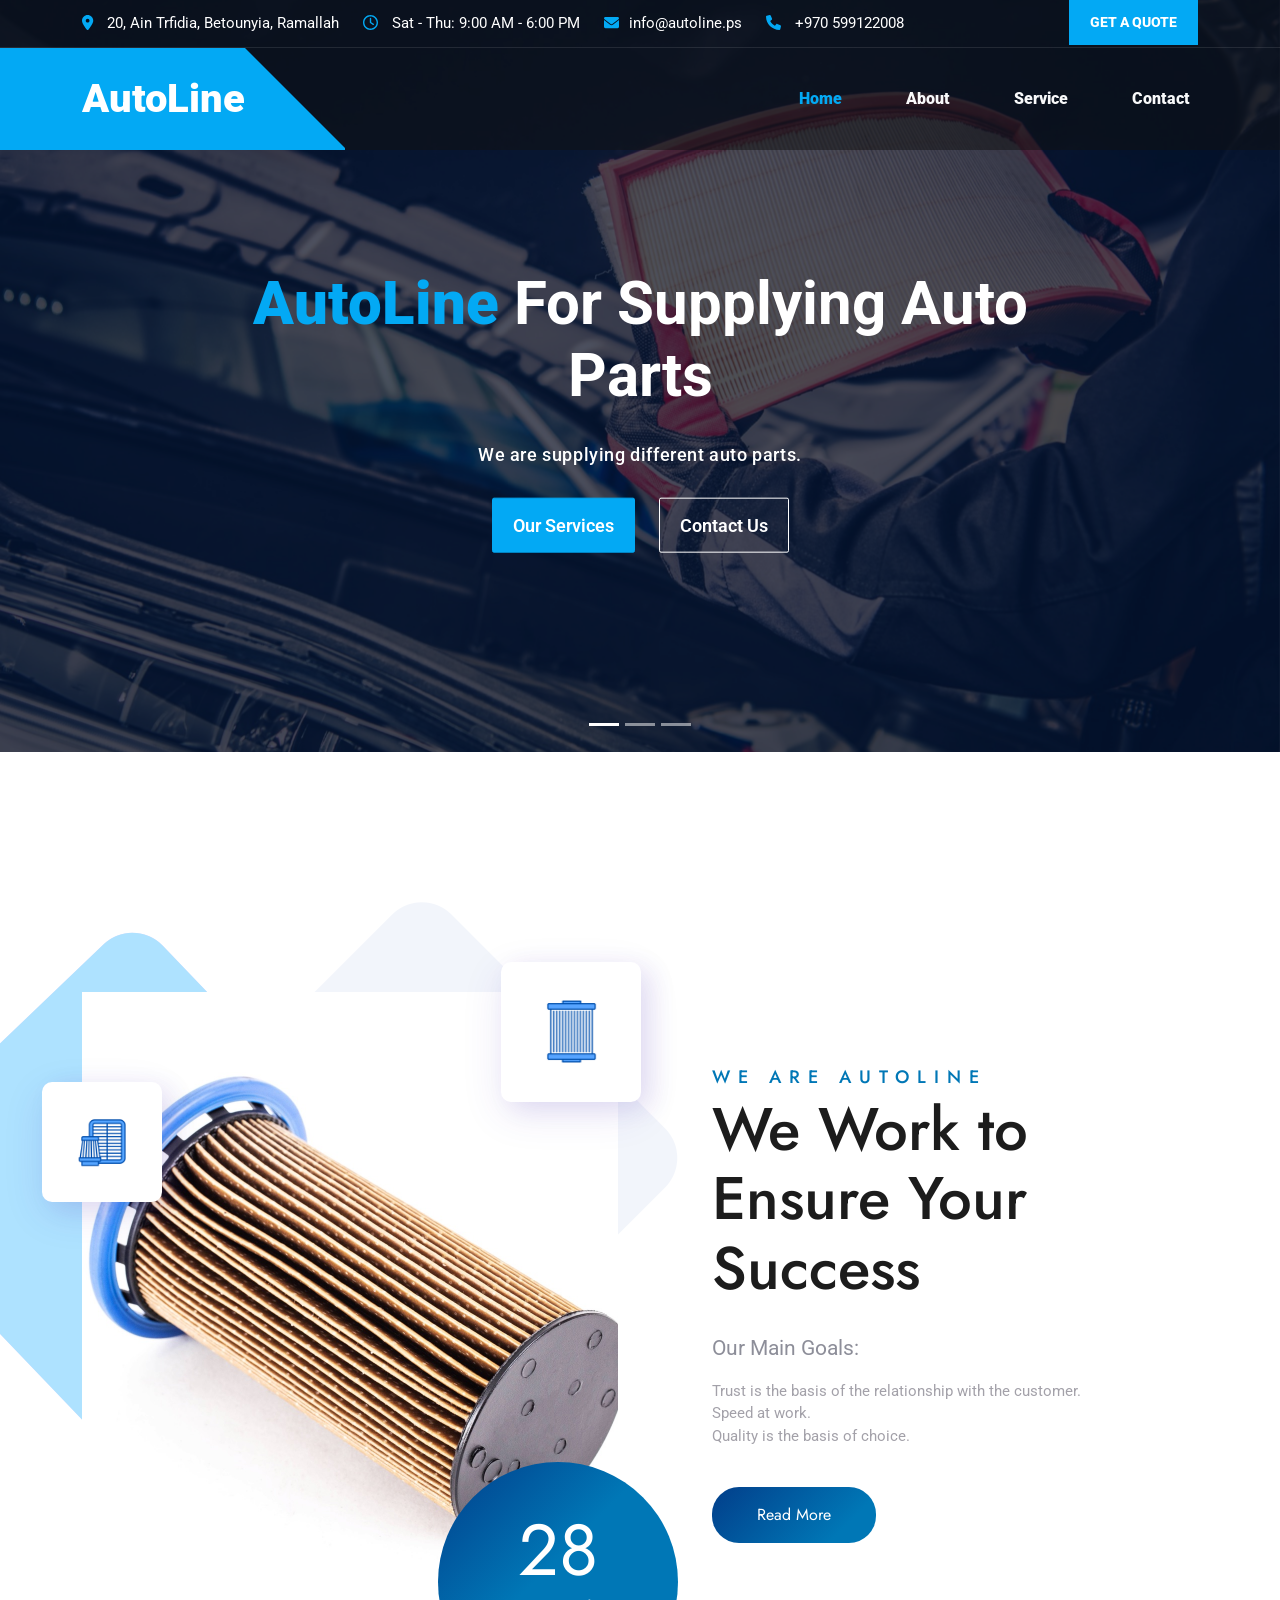
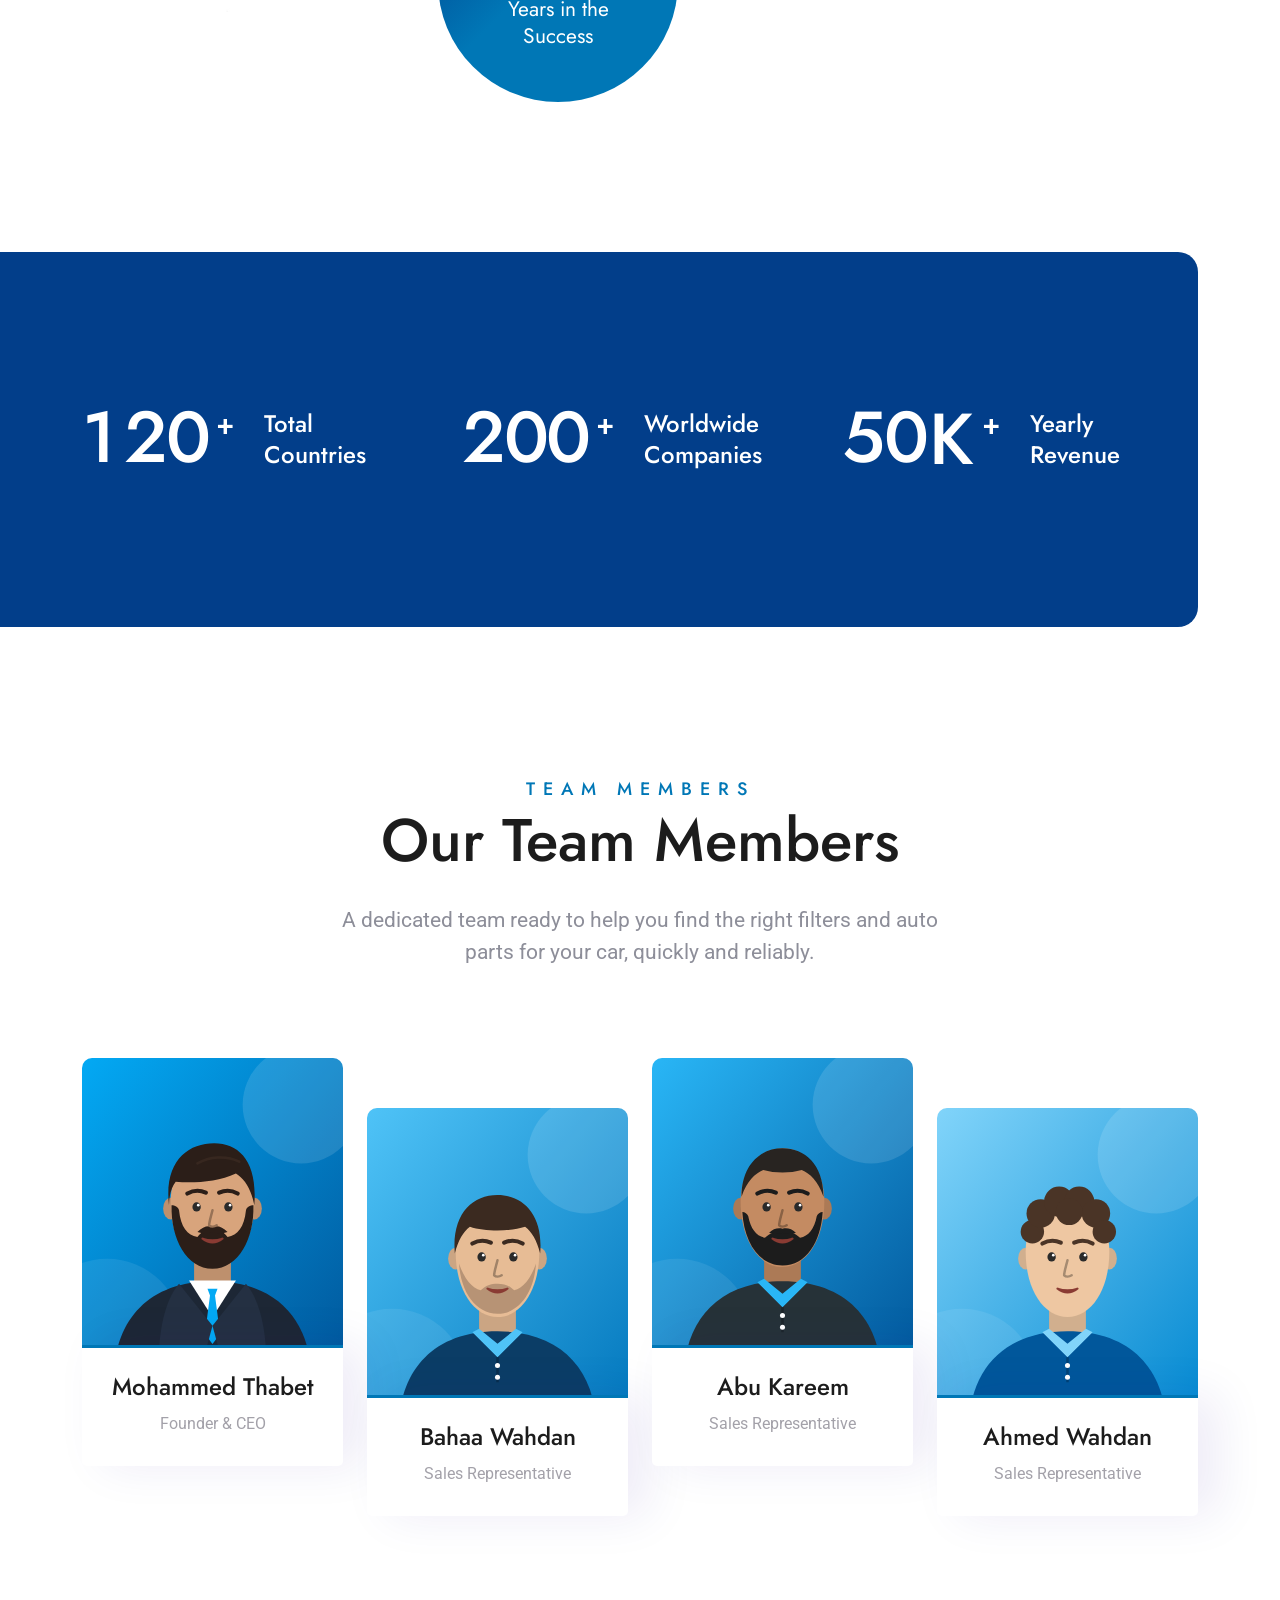
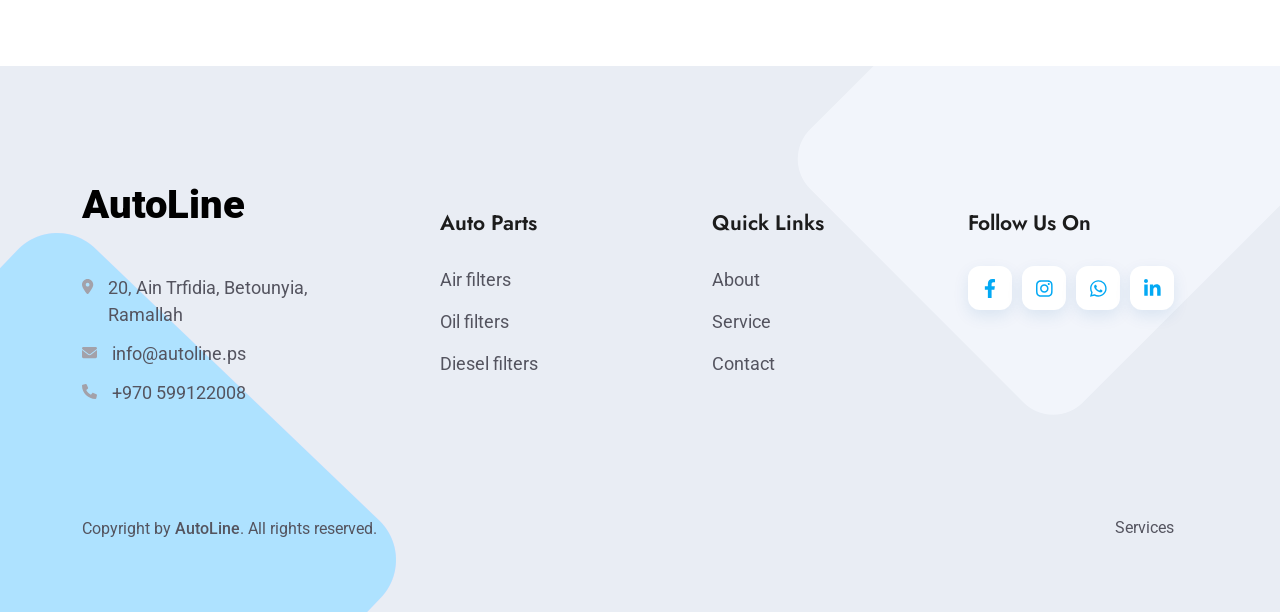
<file: index.html>
<!DOCTYPE html>
<html class="no-js" lang="en">
  <head>
    <meta charset="utf-8" />
    <meta http-equiv="x-ua-compatible" content="ie=edge" />
    <title>Autoline Filter Marketing</title>
    <meta name="robots" content="noindex, follow" />
    <meta name="description" content="" />
    <meta
      name="viewport"
      content="width=device-width, initial-scale=1, shrink-to-fit=no"
    />
    <!-- Favicon -->
    <link rel="icon" type="image/svg+xml" href="assets/images/favicon-gear.svg?v=4" />
    <link rel="icon" type="image/png" sizes="192x192" href="assets/images/favicon-gear.png?v=4" />
    <link rel="apple-touch-icon" href="assets/images/apple-touch-icon.png?v=3" />

    <!-- Vendor CSS (Bootstrap & Icon Font) -->
    <link rel="stylesheet" href="./assets/css/vendor/bootstrap.min.css" />

    <!-- font awesome -->
    <link rel="stylesheet" href="./assets/css/vendor/all.min.css" />
    <link rel="stylesheet" href="assets/css/all.min.css" />

    <!-- Plugins CSS (All Plugins Files) -->
    <link rel="stylesheet" href="assets/css/plugins/font-awesome.min.css" />
    <link rel="stylesheet" href="assets/css/plugins/swiper-bundle.min.css" />
    <link rel="stylesheet" href="assets/css/plugins/animate.min.css" />
    <link
      rel="stylesheet"
      href="assets/css/plugins/odometer-theme-default.min.css"
    />
    <link rel="stylesheet" href="assets/css/plugins/fancybox.min.css" />
    <link rel="stylesheet" href="assets/css/plugins/magnific-pupup.css" />

    <!-- Style CSS -->
    <link rel="stylesheet" href="./assets/css/style.css?v=20261121j" />

    <!-- AOS  -->
    <link href="https://unpkg.com/aos@2.3.1/dist/aos.css" rel="stylesheet" />

    <link
      rel="stylesheet"
      href="https://cdnjs.cloudflare.com/ajax/libs/animate.css/4.1.1/animate.min.css"
    />
  </head>

  <body>
    <div class="topbar-area topbar-area-2 fix hidden-xs">
      <div class="container">
        <div class="row">
          <div class="col-md-10 col-sm-9">
            <div class="topbar-left">
              <ul>
                <li>
                  <a href="#"
                    ><i class="fas fa-map-marker-alt"></i> 20, Ain Trfidia, Betounyia, Ramallah</a
                  >
                </li>
                <li class="li-hidden">
                  <a href="#"
                    ><i class="far fa-clock"></i> Sat - Thu: 9:00 AM - 6:00 PM</a
                  >
                </li>
                <li>
                  <a href="mailto:info@autoline.ps"
                    ><i class="fas fa-envelope"></i>info@autoline.ps</a
                  >
                </li>
                <li>
                  <a href="tel:+970599122008"
                    ><i class="fas fa-phone"></i> +970 599122008</a
                  >
                </li>
              </ul>
            </div>
          </div>
          <div class="col-md-2 col-sm-3">
            <div class="quote-button">
              <a
                href="https://wa.me/970599122008?text=%D9%85%D8%B1%D8%AD%D8%A8%D8%A7%20AutoLine%D8%8C%20%D8%A8%D8%AF%D9%8A%20%D8%A3%D8%B7%D9%84%D8%A8%20%D8%B9%D8%B1%D8%B6%20%D8%B3%D8%B9%D8%B1%20%D8%B9%D9%84%D9%89%3A"
                class="quote-btn"
                target="_blank"
                rel="noopener"
                title="Request a quote on WhatsApp"
                >Get a quote</a
              >
            </div>
          </div>
        </div>
      </div>
    </div>

    <nav class="navbar navbar-expand-lg sticky-md-top py-0">
      <div
        class="container d-flex justify-content-md-center justify-content-lg-between flex-lg-row gap-md-3 gap-lg-0 flex-sm-wrap flex-md-nowrap"
      >
        <a href="index.html" class="img-1 position-relative">
          <!-- <img src="./assets/images/logo.png" alt="logo" /> -->
          <h1>
            <!-- Aut<span><i class="fa-solid fa-gear fa-sm fa-spin"></i></span>Line -->
            AutoLine
          </h1>
        </a>
        <button
          class="navbar-toggler d-sm-block d-md-none"
          type="button"
          data-bs-toggle="collapse"
          data-bs-target="#navbarSupportedContent"
          aria-controls="navbarSupportedContent"
          aria-expanded="false"
          aria-label="Toggle navigation"
        >
          <i class="fa-solid fa-bars-staggered"></i>
        </button>
        <div
          class="collapse navbar-collapse d-md-flex justify-content-end"
          id="navbarSupportedContent"
        >
          <ul class="navbar-nav mb-2 mb-lg-0 flex-md-row gap-md-2 gap-lg-5">
            <li
              class="nav-item d-flex flex-column align-items-md-center mx-xxl-2 justify-content-center"
            >
              <a
                class="nav-link px-md-2 text-md-center text-light"
                aria-current="page"
                href="#"
                >Home</a
              >
            </li>
            <li
              class="nav-item d-flex flex-column align-items-md-center mx-xxl-2 justify-content-center"
            >
              <a
                class="nav-link px-md-2 text-md-center text-light"
                href="about.html"
              >
                About
              </a>
            </li>
            <li
              class="nav-item d-flex flex-column align-items-md-center mx-xxl-2 justify-content-center"
            >
              <a
                class="nav-link px-md-2 text-md-center text-light"
                href="service.html"
              >
                Service
              </a>
            </li>

            <li
              class="nav-item d-flex flex-column align-items-md-center mx-xxl-2 justify-content-center"
            >
              <a
                class="nav-link px-md-2 text-md-center text-light"
                aria-current="page"
                href="contact.html"
                >Contact
              </a>
            </li>
          </ul>
        </div>
      </div>
    </nav>

    <!-- slider container -->
    <div
      id="c1"
      class="carousel slide position-relative"
      data-bs-ride="carousel"
      data-bs-pause="false"
    >
      <!-- images -->
      <div class="carousel-inner">
        <div class="carousel-item active" data-bs-interval="7000">
          <img
            src="./assets/images/slider/iStock-1090466210.jpg"
            class="d-block w-100"
            alt="carousel"
          />
          <div class="carousel-caption d-block">
            <h1 class="animate__fadeInUpBig animate__animated">
              <span>AutoLine</span> For Supplying Auto Parts
            </h1>
            <p class="animate__fadeInUpBig animate__animated">
              We are supplying different auto parts.
            </p>
            <div class="buttons animate__fadeInUpBig animate__animated">
              <a href="service.html">our services</a>
              <a href="contact.html">contact us</a>
            </div>
          </div>
        </div>
        <div class="carousel-item" data-bs-interval="7000">
          <img
            src="./assets/images/slider/iStock-1341176021.jpg"
            class="d-block w-100"
            alt="carousel"
          />
          <div class="carousel-caption d-block">
            <h1 class="animate__fadeInUpBig animate__animated">
              Provide different <span>Filters</span> types
            </h1>
            <p class="animate__fadeInUpBig animate__animated">
              We are supplying different Air and Oil filters.
            </p>
            <div class="buttons animate__fadeInUpBig animate__animated">
              <a href="service.html">our services</a>
              <a href="contact.html">contact us</a>
            </div>
          </div>
        </div>
        <div class="carousel-item" data-bs-interval="7000">
          <img
            src="./assets/images/slider/iStock-664786840.jpg"
            class="d-block w-100"
            alt="carousel"
          />
          <div class="carousel-caption d-block">
            <h1 class="animate__fadeInUpBig animate__animated">
              We Provide Best <span>Auto Parts</span> for customers
            </h1>
            <p class="animate__fadeInUpBig animate__animated">
              Quality filters for every car, with fast service you can trust.
            </p>
            <div class="buttons animate__fadeInUpBig animate__animated">
              <a href="service.html">our services</a>
              <a href="contact.html">contact us</a>
            </div>
          </div>
        </div>
      </div>
      <!-- ============================== -->

      <!-- indicators -->
      <div class="carousel-indicators d-flex">
        <button
          type="button"
          data-bs-target="#c1"
          data-bs-slide-to="0"
          class="active"
          aria-current="true"
          aria-label="Slide 1"
        ></button>
        <button
          type="button"
          data-bs-target="#c1"
          data-bs-slide-to="1"
          aria-label="Slide 2"
        ></button>
        <button
          type="button"
          data-bs-target="#c1"
          data-bs-slide-to="2"
          aria-label="Slide 3"
        ></button>
      </div>
      <!-- ============================== -->

      <!-- Prev & Next buttons -->
      <button
        class="carousel-control-prev"
        type="button"
        data-bs-target="#c1"
        data-bs-slide="prev"
      >
        <span class="carousel-control-prev-icon" aria-hidden="true"></span>
        <span class="visually-hidden">Previous</span>
      </button>
      <button
        class="carousel-control-next"
        type="button"
        data-bs-target="#c1"
        data-bs-slide="next"
      >
        <span class="carousel-control-next-icon" aria-hidden="true"></span>
        <span class="visually-hidden">Next</span>
      </button>
    </div>

    <!-- end slider -->

    <!-- ============================================================= -->

    <!-- About Section start -->
    <div class="about section-padding">
      <div class="container">
        <div class="row align-items-center">
          <div class="col-lg-6">
            <div class="main-image">
              <img
                class="about-img js-tilt"
                src="assets/images/about/about-filter.jpg"
                alt="AutoLine diesel fuel filter"
              />
              <div
                class="shape-one wow fadeIn"
                data-wow-duration="1s"
                data-wow-delay=".1s"
              >
                <img src="assets/images/about/shape-one.png" alt="Shape" />
              </div>
              <div
                class="shape-two wow fadeIn"
                data-wow-duration="1s"
                data-wow-delay=".1s"
              >
                <img src="assets/images/about/shape-two.png" alt="Shape" />
              </div>
              <div
                class="about-icon icon-one wow flipInY"
                data-wow-duration="2s"
                data-wow-delay=".6s"
              >
                <img src="assets/images/icons/air-filter.png" alt="Icon" />
              </div>
              <div
                class="about-icon icon-two wow flipInY"
                data-wow-duration="2s"
                data-wow-delay=".6s"
              >
                <img src="assets/images/icons/air-filter (1).png" alt="Icon" />
              </div>
              <div
                class="circle-thumb wow pulse"
                data-wow-duration="1.5s"
                data-wow-delay=".1s"
              >
                <span id="YOS" class="number"></span>
                <span class="text"
                  >Years in the <br />
                  Success</span
                >
              </div>
            </div>
          </div>
          <div class="col-lg-6">
            <div class="about-content">
              <div
                class="section-head wow fadeIn"
                data-wow-duration="1.5s"
                data-wow-delay=".1s"
              >
                <span class="subtitle">We Are AutoLine</span>
                <h2 class="title">We Work to Ensure Your Success</h2>
                <p class="text">Our Main Goals:</p>
                <ul>
                  <li>
                    Trust is the basis of the relationship with the customer.
                  </li>
                  <li>Speed at work.</li>
                  <li>Quality is the basis of choice.</li>
                </ul>
                <a href="about.html" class="btn btn-style-one">
                  <span>Read More</span>
                </a>
              </div>
            </div>
          </div>
        </div>
      </div>
    </div>
    <!-- About Section end -->

    <!-- Funfact Section Start -->
    <div class="funfact section-margin-bottom">
      <div class="container">
        <div class="row">
          <div class="col-12">
            <div class="funfact-bg">
              <div
                class="row row-cols-lg-3 row-cols-md-2 row-cols-sm-2 row-cols-1 mb-n5"
              >
                <div
                  class="col mb-5 wow fadeInUp"
                  data-wow-duration=".7s"
                  data-wow-delay=".1s"
                >
                  <div class="single-funfact text-start">
                    <div class="funfact-inner">
                      <span class="odometer" data-count-to="120"></span>
                      <span class="increment">+</span>
                    </div>
                    <div class="funfact-content">
                      <p class="text">Total <br />Countries</p>
                    </div>
                  </div>
                </div>
                <div
                  class="col mb-5 wow fadeInUp"
                  data-wow-duration=".7s"
                  data-wow-delay=".3s"
                >
                  <div class="single-funfact text-start">
                    <div class="funfact-inner">
                      <span class="odometer" data-count-to="200"></span>
                      <span class="increment">+</span>
                    </div>
                    <div class="funfact-content">
                      <p class="text">Worldwide <br />Companies</p>
                    </div>
                  </div>
                </div>
                <div
                  class="col mb-5 wow fadeInUp"
                  data-wow-duration=".7s"
                  data-wow-delay=".5s"
                >
                  <div class="single-funfact text-start">
                    <div class="funfact-inner">
                      <span class="odometer" data-count-to="50"></span>
                      <span class="text">K</span>
                      <span class="increment">+</span>
                    </div>
                    <div class="funfact-content">
                      <p class="text">
                        Yearly <br />
                        Revenue
                      </p>
                    </div>
                  </div>
                </div>
              </div>
            </div>
          </div>
        </div>
      </div>
    </div>
    <!-- Funfact Section End -->

    <!-- Team Section Start -->
    <div class="team-section section-margin-bottom">
      <div class="container">
        <div class="row">
          <div
            class="col-12 wow fadeIn"
            data-wow-duration="1s"
            data-wow-delay=".1s"
          >
            <!-- Section Title Start -->
            <div class="section-title-center section-head text-center">
              <span class="subtitle">Team Members</span>
              <h2 class="title">Our Team Members</h2>
              <p class="text mx-auto mb-0">
                A dedicated team ready to help you find the right filters and
                auto parts for your car, quickly and reliably.
              </p>
            </div>
            <!-- Section Title End  -->
          </div>
        </div>
        <div class="row mb-n30">
          <div
            class="col-lg-3 col-md-6 col-sm-6 col-12 mb-30 team-wrapper wow fadeInUp"
            data-wow-duration=".6s"
            data-wow-delay=".1s"
          >
            <!-- Single Team Wrapper Start -->
            <div class="single-team">
              <div class="team-thumb">
                <span class="image"
                  ><img src="assets/images/team/member-1.svg" alt="Mohammed Thabet"
                /></span>
              </div>
              <ul class="sidebar-social">
                <li>
                  <a href="https://www.facebook.com/" class="facebook"
                    ><i class="fab fa-facebook-f"></i
                  ></a>
                </li>
                <li>
                  <a href="https://twitter.com/" class="twitter"
                    ><i class="fab fa-twitter"></i
                  ></a>
                </li>
                <li>
                  <a href="https://www.linkedin.com/" class="linkedin"
                    ><i class="fab fa-linkedin-in"></i
                  ></a>
                </li>
                <li>
                  <a href="https://www.instagram.com/" class="instagram"
                    ><i class="fab fa-instagram"></i
                  ></a>
                </li>
              </ul>
              <div class="team-content">
                <h4 class="title">
                  Mohammed Thabet
                </h4>
                <span class="subtitle">Founder & CEO</span>
              </div>
            </div>
            <!-- Single Team Wrapper End -->
          </div>
          <div
            class="col-lg-3 col-md-6 col-sm-6 col-12 mb-30 team-wrapper wow fadeInUp"
            data-wow-duration="0.8s"
            data-wow-delay=".1s"
          >
            <!-- Single Team Wrapper Start -->
            <div class="single-team">
              <div class="team-thumb">
                <span class="image"
                  ><img src="assets/images/team/member-2.svg" alt="Bahaa Wahdan"
                /></span>
              </div>
              <ul class="sidebar-social">
                <li>
                  <a href="https://www.facebook.com/" class="facebook"
                    ><i class="fab fa-facebook-f"></i
                  ></a>
                </li>
                <li>
                  <a href="https://twitter.com/" class="twitter"
                    ><i class="fab fa-twitter"></i
                  ></a>
                </li>
                <li>
                  <a href="https://www.linkedin.com/" class="linkedin"
                    ><i class="fab fa-linkedin-in"></i
                  ></a>
                </li>
                <li>
                  <a href="https://www.instagram.com/" class="instagram"
                    ><i class="fab fa-instagram"></i
                  ></a>
                </li>
              </ul>
              <div class="team-content">
                <h4 class="title">
                  Bahaa Wahdan
                </h4>
                <span class="subtitle">Sales Representative</span>
              </div>
            </div>
            <!-- Single Team Wrapper End -->
          </div>
          <div
            class="col-lg-3 col-md-6 col-sm-6 col-12 mb-30 team-wrapper wow fadeInUp"
            data-wow-duration="1s"
            data-wow-delay=".1s"
          >
            <!-- Single Team Wrapper Start -->
            <div class="single-team">
              <div class="team-thumb">
                <span class="image"
                  ><img src="assets/images/team/member-3.svg" alt="Abu Kareem"
                /></span>
              </div>
              <ul class="sidebar-social">
                <li>
                  <a href="https://www.facebook.com/" class="facebook"
                    ><i class="fab fa-facebook-f"></i
                  ></a>
                </li>
                <li>
                  <a href="https://twitter.com/" class="twitter"
                    ><i class="fab fa-twitter"></i
                  ></a>
                </li>
                <li>
                  <a href="https://www.linkedin.com/" class="linkedin"
                    ><i class="fab fa-linkedin-in"></i
                  ></a>
                </li>
                <li>
                  <a href="https://www.instagram.com/" class="instagram"
                    ><i class="fab fa-instagram"></i
                  ></a>
                </li>
              </ul>
              <div class="team-content">
                <h4 class="title">
                  Abu Kareem
                </h4>
                <span class="subtitle">Sales Representative</span>
              </div>
            </div>
            <!-- Single Team Wrapper End -->
          </div>
          <div
            class="col-lg-3 col-md-6 col-sm-6 col-12 mb-30 team-wrapper wow fadeInUp"
            data-wow-duration="1.2s"
            data-wow-delay=".1s"
          >
            <!-- Single Team Wrapper Start -->
            <div class="single-team">
              <div class="team-thumb">
                <span class="image"
                  ><img src="assets/images/team/member-4.svg" alt="Ahmed Wahdan"
                /></span>
              </div>
              <ul class="sidebar-social">
                <li>
                  <a href="https://www.facebook.com/" class="facebook"
                    ><i class="fab fa-facebook-f"></i
                  ></a>
                </li>
                <li>
                  <a href="https://twitter.com/" class="twitter"
                    ><i class="fab fa-twitter"></i
                  ></a>
                </li>
                <li>
                  <a href="https://www.linkedin.com/" class="linkedin"
                    ><i class="fab fa-linkedin-in"></i
                  ></a>
                </li>
                <li>
                  <a href="https://www.instagram.com/" class="instagram"
                    ><i class="fab fa-instagram"></i
                  ></a>
                </li>
              </ul>
              <div class="team-content">
                <h4 class="title">
                  Ahmed Wahdan
                </h4>
                <span class="subtitle">Sales Representative</span>
              </div>
            </div>
            <!-- Single Team Wrapper End -->
          </div>
        </div>
      </div>
    </div>
    <!-- Team Section End -->

    <footer class="footer-wrapper">
      <div class="shape-one">
        <img src="assets/images/footer/shape-one.png" alt="Footer-Shape" />
      </div>
      <div class="shape-two">
        <img src="assets/images/footer/shape-two.png" alt="Footer-Shape" />
      </div>
      <div class="container">
        <div class="row">
          <div class="col-12"></div>
          <div class="row mb-n30">
            <!-- Footer Widget Start -->
            <div
              class="col-lg-3 col-md-4 col-sm-6 col-12 mb-30 wow fadeIn"
              data-wow-duration="1.5s"
              data-wow-delay=".1s"
            >
              <div class="footer-widget negative-margin">
                <div class="logo">
                  <a href="index.html">
                    <!-- <img src="assets/images/logo.png" alt="" /> -->
                    <h1>AutoLine</h1>
                  </a>
                </div>
                <ul class="footer-widget-list-icon">
                  <li>
                    <i class="fas fa-map-marker-alt"></i>
                    <span>
                      20, Ain Trfidia, Betounyia, Ramallah</span
                    >
                  </li>
                  <li>
                    <i class="fas fa-envelope"></i> <span>info@autoline.ps</span>
                  </li>
                  <li>
                    <i class="fas fa-phone"></i><span>+970 599122008</span>
                  </li>
                </ul>
              </div>
            </div>
            <!-- Footer Widget End -->

            <!-- Footer Widget Start -->
            <div
              class="col-lg-3 col-md-4 col-sm-6 col-12 mb-30 d-flex justify-content-lg-center justify-content-sm-end wow fadeIn"
              data-wow-duration="1.5s"
              data-wow-delay=".1s"
            >
              <div class="footer-widget">
                <h5 class="footer-widget-title">Auto Parts</h5>
                <ul class="footer-widget-list">
                  <li><a href="service.html">Air filters</a></li>
                  <li><a href="about.html">Oil filters</a></li>
                  <li><a href="about.html">Diesel filters</a></li>
                </ul>
              </div>
            </div>
            <!-- Footer Widget End -->

            <!-- Footer Widget Start -->
            <div
              class="col-lg-3 col-md-4 col-sm-5 col-12 mb-30 d-flex justify-content-lg-center justify-content-md-end wow fadeIn"
              data-wow-duration="1.5s"
              data-wow-delay=".1s"
            >
              <div class="footer-widget">
                <h5 class="footer-widget-title">Quick Links</h5>
                <ul class="footer-widget-list">
                  <li><a href="about.html">About</a></li>
                  <li><a href="service.html">Service</a></li>
                  <li><a href="contact.html">Contact</a></li>
                </ul>
              </div>
            </div>
            <!-- Footer Widget End -->

            <!-- Footer Widget Start -->
            <div
              class="col-lg-3 col-md-6 col-sm-7 col-12 mb-30 d-flex justify-content-sm-end wow fadeIn"
              data-wow-duration="1.5s"
              data-wow-delay=".1s"
            >
              <div class="footer-widget">
                <h5 class="footer-widget-title">Follow Us On</h5>
                <ul class="footer-social">
                  <li>
                    <a href="#" class="facebook" aria-label="Facebook">
                      <i class="fab fa-facebook-f"></i>
                    </a>
                  </li>
                  <li>
                    <a href="#" class="instagram" aria-label="Instagram">
                      <i class="fab fa-instagram"></i>
                    </a>
                  </li>
                  <li>
                    <a href="https://wa.me/970599122008" class="whatsapp" aria-label="WhatsApp" target="_blank" rel="noopener">
                      <i class="fab fa-whatsapp"></i>
                    </a>
                  </li>
                  <li>
                    <a href="#" class="linkedin" aria-label="LinkedIn">
                      <i class="fab fa-linkedin-in"></i>
                    </a>
                  </li>
                </ul>
              </div>
            </div>
            <!-- Footer Widget End -->
          </div>
          <div class="row">
            <div class="col-12">
              <div
                class="copyright wow fadeIn"
                data-wow-duration="1.5s"
                data-wow-delay=".1s"
              >
                <p class="order-md-1 order-2">
                  Copyright by <span>AutoLine</span>. All rights reserved.
                </p>

                <ul class="footer-bootm-list order-md-2 order-1">
                  <li><a href="service.html">Services</a></li>
                </ul>
              </div>
            </div>
          </div>
        </div>
      </div>
    </footer>
    <!-- Scroll Top Start -->
    <a href="#" class="scroll-top show" id="scroll-top">
      <i class="arrow-top fas fa-arrow-up"></i>
      <i class="arrow-bottom fas fa-arrow-up"></i>
    </a>
    <!-- <<<<<<< HEAD=======>>>>>>> a55e3dc1a2a3592245597b31f87a11dbef662eef -->
    <!-- Scroll Top End -->

    <!-- JS Vendor, Plugins & Activation Script Files -->

    <!-- Vendors JS -->
    <script src="./assets/js/vendor/modernizr-3.11.7.min.js"></script>
    <script src="./assets/js/vendor/jquery-3.6.0.min.js"></script>
    <script src="./assets/js/vendor/jquery-migrate-3.3.2.min.js"></script>
    <!-- <script src="./assets/js/vendor/bootstrap.min.js"></script> -->
    <script src="./assets/js/bootstrap/bootstrap.bundle.min.js"></script>
    <script src="./assets/js/fontAwesome/all.min.js"></script>

    <!-- Plugins JS -->
    <script src="./assets/js/plugins/magnificpopup.min.js"></script>
    <script src="./assets/js/plugins/swiper-bundle.min.js"></script>
    <script src="./assets/js/plugins/tilt.jquery.min.js"></script>
    <script src="./assets/js/plugins/odometer.min.js"></script>
    <script src="./assets/js/plugins/isotope.min.js"></script>
    <script src="./assets/js/plugins/imagesloaded.min.js"></script>
    <script src="./assets/js/plugins/waypoint.min.js"></script>
    <script src="./assets/js/plugins/wow.min.js"></script>
    <script src="./assets/js/plugins/fancybox.min.js"></script>
    <script src="./assets/js/plugins/jquery.ajaxchimp.min.js"></script>

    <!-- Activation JS -->
    <script src="./assets/js/main.js"></script>
    <script src="./assets/js/pages/home.js"></script>

    <!-- AOS -->
    <!-- <script src="https://unpkg.com/aos@2.3.1/dist/aos.js"></script> -->
  </body>
</html>
</file>
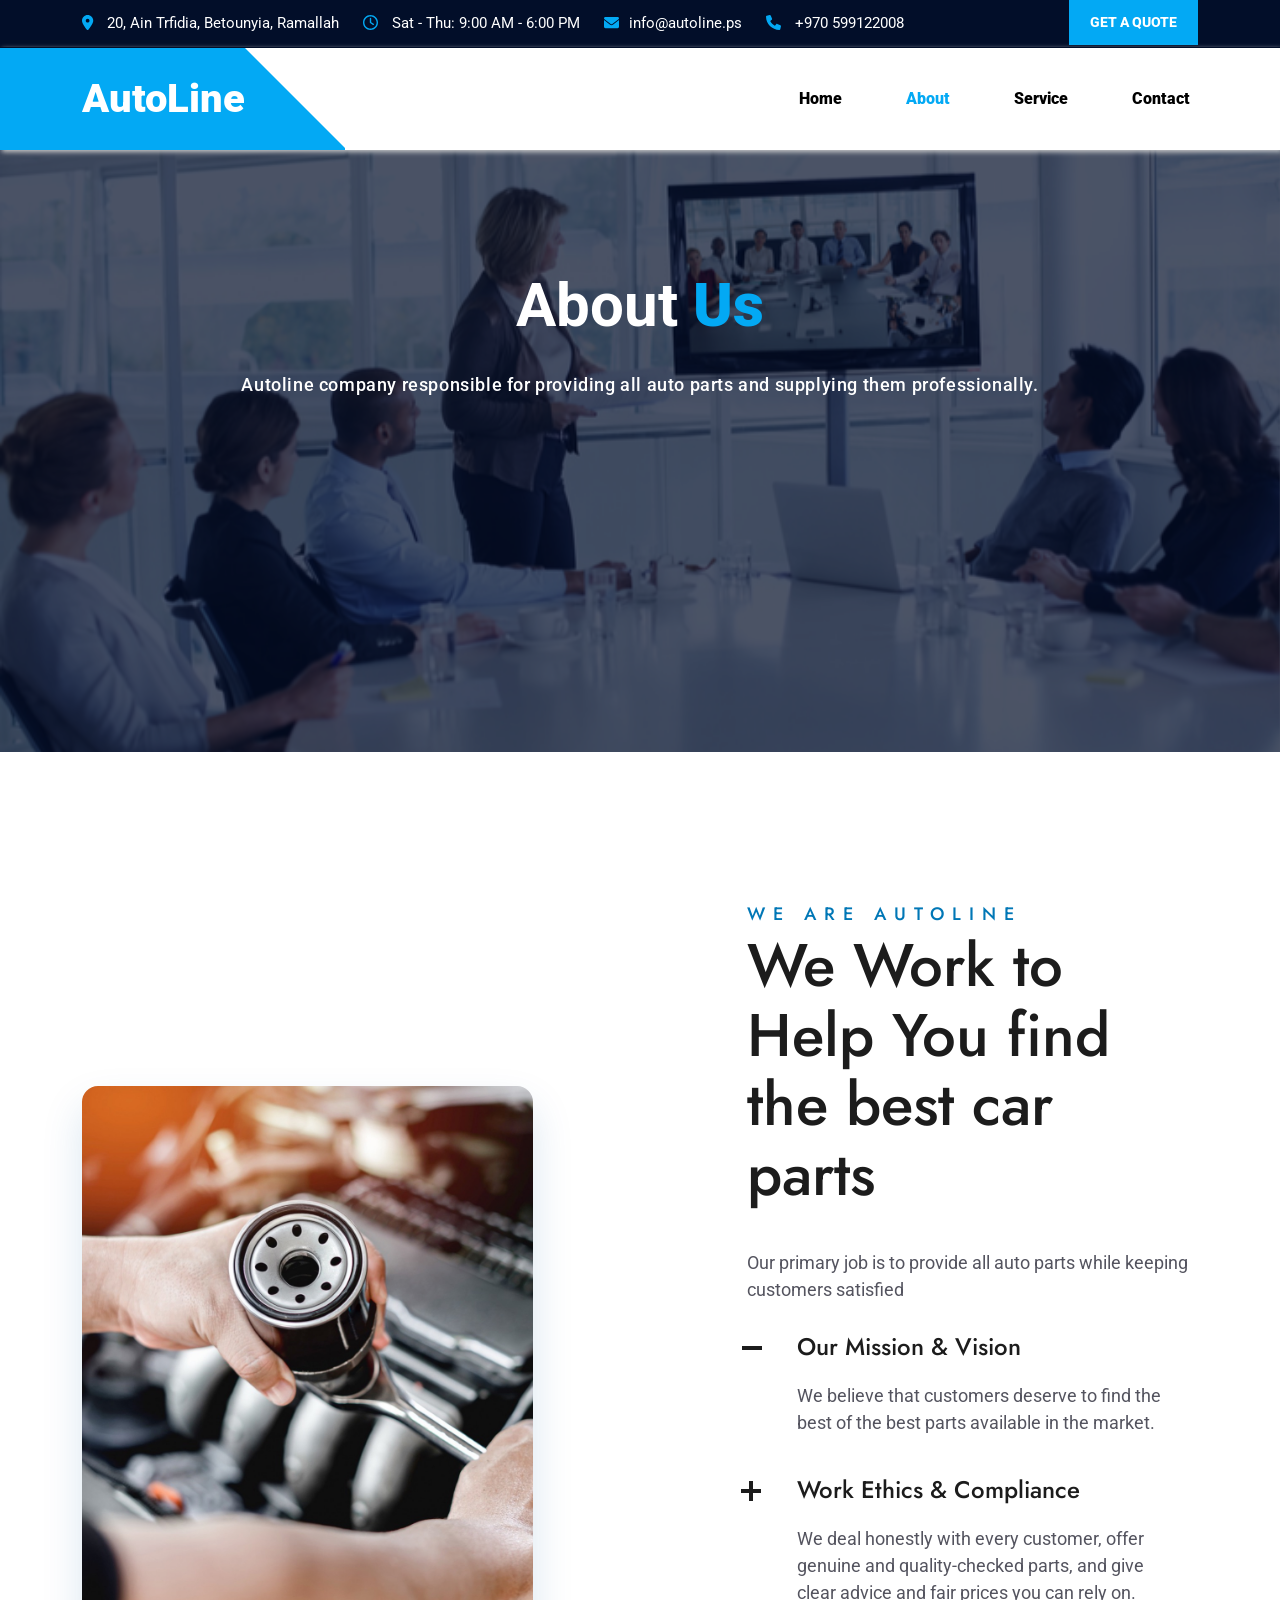
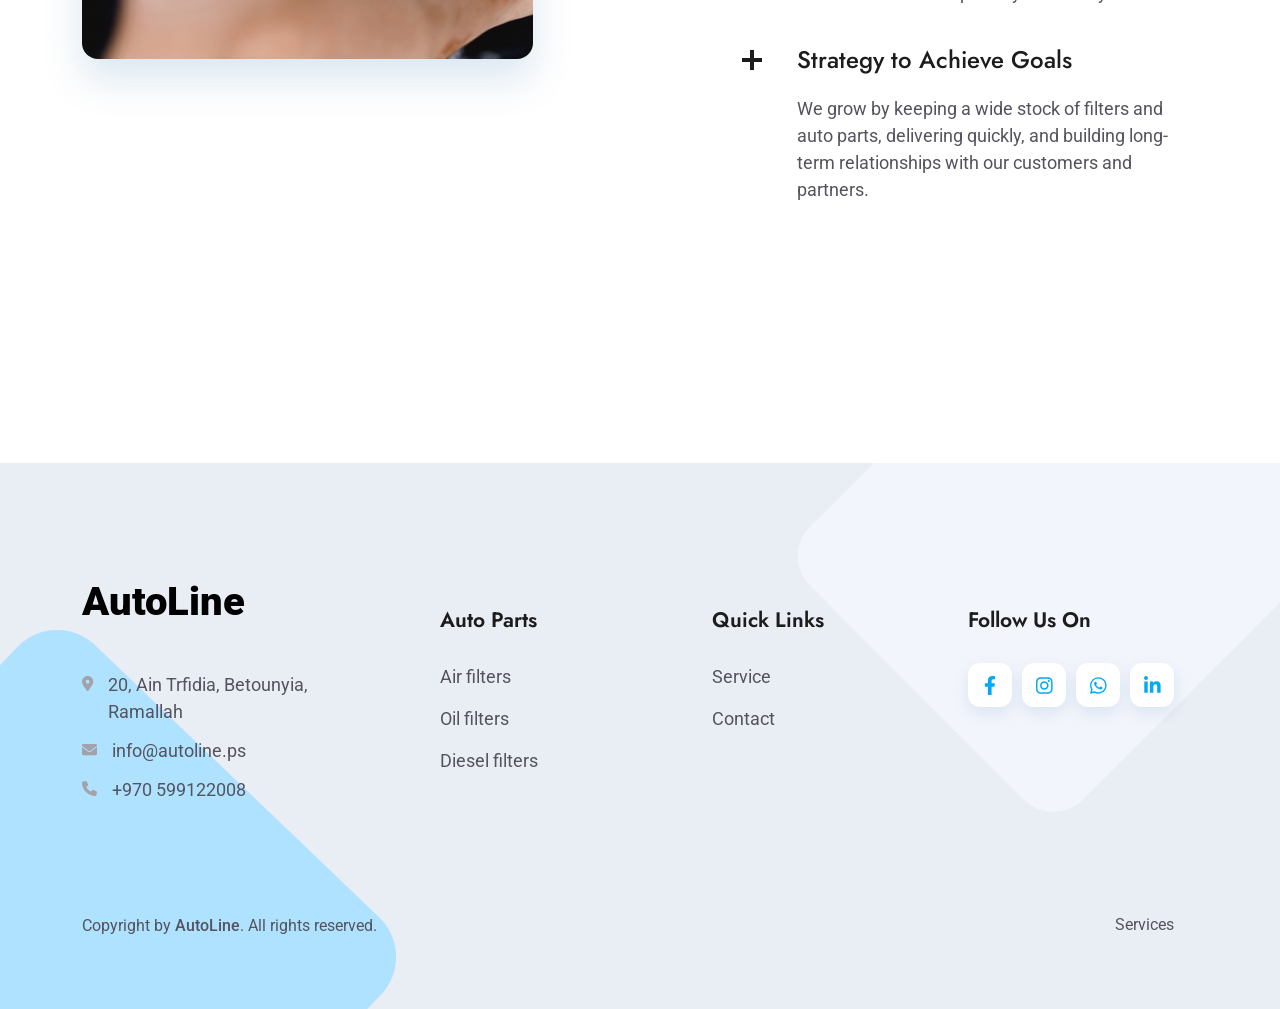
<file: about.html>
<!DOCTYPE html>
<html class="no-js" lang="en">
  <head>
    <meta charset="utf-8" />
    <meta http-equiv="x-ua-compatible" content="ie=edge" />
    <title>Autoline Filter Marketing</title>
    <meta name="robots" content="noindex, follow" />
    <meta name="description" content="" />
    <meta
      name="viewport"
      content="width=device-width, initial-scale=1, shrink-to-fit=no"
    />
    <!-- Favicon -->
    <link rel="icon" type="image/svg+xml" href="assets/images/favicon-gear.svg?v=4" />
    <link rel="icon" type="image/png" sizes="192x192" href="assets/images/favicon-gear.png?v=4" />
    <link rel="apple-touch-icon" href="assets/images/apple-touch-icon.png?v=3" />

    <!-- Vendor CSS (Bootstrap & Icon Font) -->
    <link rel="stylesheet" href="./assets/css/vendor/bootstrap.min.css" />

    <!-- Plugins CSS (All Plugins Files) -->
    <link rel="stylesheet" href="assets/css/plugins/font-awesome.min.css" />
    <link rel="stylesheet" href="assets/css/plugins/swiper-bundle.min.css" />
    <link rel="stylesheet" href="assets/css/plugins/animate.min.css" />
    <link
      rel="stylesheet"
      href="assets/css/plugins/odometer-theme-default.min.css"
    />
    <link rel="stylesheet" href="assets/css/plugins/fancybox.min.css" />

    <!-- Style CSS -->
    <link rel="stylesheet" href="./assets/css/style.css?v=20261121j" />
  </head>

  <body>
    <div
      class="topbar-area topbar-area-2 fix hidden-xs service-background-color"
    >
      <div class="container">
        <div class="row">
          <div class="col-md-10 col-sm-9">
            <div class="topbar-left">
              <ul>
                <li>
                  <a href="#"
                    ><i class="fas fa-map-marker-alt"></i> 20, Ain Trfidia, Betounyia, Ramallah</a
                  >
                </li>
                <li class="li-hidden">
                  <a href="#"
                    ><i class="far fa-clock"></i> Sat - Thu: 9:00 AM - 6:00 PM</a
                  >
                </li>
                <li>
                  <a href="mailto:info@autoline.ps"
                    ><i class="fas fa-envelope"></i>info@autoline.ps</a
                  >
                </li>
                <li>
                  <a href="tel:+970599122008"
                    ><i class="fas fa-phone"></i> +970 599122008</a
                  >
                </li>
              </ul>
            </div>
          </div>
          <div class="col-md-2 col-sm-3">
            <div class="quote-button">
              <a
                href="https://wa.me/970599122008?text=%D9%85%D8%B1%D8%AD%D8%A8%D8%A7%20AutoLine%D8%8C%20%D8%A8%D8%AF%D9%8A%20%D8%A3%D8%B7%D9%84%D8%A8%20%D8%B9%D8%B1%D8%B6%20%D8%B3%D8%B9%D8%B1%20%D8%B9%D9%84%D9%89%3A"
                class="quote-btn"
                target="_blank"
                rel="noopener"
                title="Request a quote on WhatsApp"
                >Get a quote</a
              >
            </div>
          </div>
        </div>
      </div>
    </div>

    <nav class="navbar navbar-expand-lg sticky-md-top py-0 nav-shadow">
      <div
        class="container d-flex justify-content-md-center justify-content-lg-between flex-lg-row gap-md-3 gap-lg-0 flex-sm-wrap flex-md-nowrap"
      >
        <a href="index.html" class="img-1 position-relative">
          <!-- <img src="./assets/images/logo.png" alt="logo" /> -->
          <h1>AutoLine</h1>
        </a>
        <button
          class="navbar-toggler d-sm-block d-md-none"
          type="button"
          data-bs-toggle="collapse"
          data-bs-target="#navbarSupportedContent"
          aria-controls="navbarSupportedContent"
          aria-expanded="false"
          aria-label="Toggle navigation"
        >
          <i class="fa-solid fa-bars-staggered"></i>
        </button>
        <div
          class="collapse navbar-collapse d-md-flex justify-content-end"
          id="navbarSupportedContent"
        >
          <ul class="navbar-nav mb-2 mb-lg-0 flex-md-row gap-md-2 gap-lg-5">
            <li
              class="nav-item d-flex flex-column align-items-md-center mx-xxl-2 justify-content-center"
            >
              <a
                class="nav-link px-md-2 text-md-center service-text-nav-bar-color"
                aria-current="page"
                href="index.html"
                >Home</a
              >
            </li>
            <li
              class="nav-item d-flex flex-column align-items-md-center mx-xxl-2 justify-content-center"
            >
              <a
                class="nav-link px-md-2 text-md-center service-text-nav-bar-color"
                href="#"
              >
                About
              </a>
            </li>
            <li
              class="nav-item d-flex flex-column align-items-md-center mx-xxl-2 justify-content-center"
            >
              <a
                class="nav-link px-md-2 text-md-center service-text-nav-bar-color"
                href="service.html"
              >
                Service
              </a>
            </li>

            <li
              class="nav-item d-flex flex-column align-items-md-center mx-xxl-2 justify-content-center"
            >
              <a
                class="nav-link px-md-2 text-md-center service-text-nav-bar-color"
                aria-current="page"
                href="contact.html"
                >Contact
              </a>
            </li>
          </ul>
        </div>
      </div>
    </nav>

    <!-- slider container -->
    <div
      id="c1"
      class="carousel about slide position-relative"
      data-bs-ride="carousel"
      data-bs-pause="false"
    >
      <!-- images -->
      <div class="carousel-inner">
        <div class="carousel-item active" data-bs-interval="100000">
          <img
            src="./assets/images/about/conferance.jpg"
            class="d-block w-100"
            alt="carousel"
          />
          <div class="carousel-caption d-block">
            <h1 class="animate__fadeInUpBig animate__animated">
              About <span>Us</span>
            </h1>
            <p class="animate__fadeInUpBig animate__animated">
              Autoline company responsible for providing all auto parts and
              supplying them professionally.
            </p>
          </div>
        </div>
      </div>
      <!-- ============================== -->
    </div>

    <!-- Video About Section Start -->
    <div class="section-padding">
      <div class="container">
        <div class="row align-items-center mb-n30">
          <div
            class="col-xl-5 col-lg-5 mb-30 wow fadeIn"
            data-wow-duration="1s"
            data-wow-delay=".1s"
          >
            <div class="divider-thumb" data-bg-image="">
              <div class="video-content-wrap">
                <img
                  class="icon-img"
                  src="assets/images/about/about-parts.jpg"
                  alt="Mechanic fitting a new oil filter"
                />
              </div>
            </div>
          </div>
          <div
            class="col-xl-5 col-lg-6 offset-xl-2 offset-lg-1 mb-30 wow fadeIn"
            data-wow-duration="1s"
            data-wow-delay=".1s"
          >
            <!-- Section Title Start -->
            <div class="section-title-center section-head text-start mb-0">
              <span class="subtitle">We Are AutoLine</span>
              <h2 class="title">We Work to Help You find the best car parts</h2>
              <p class="text-two mw-100 mb-0">
                Our primary job is to provide all auto parts while keeping
                customers satisfied
              </p>
            </div>
            <!-- Section Title End  -->
            <div class="accordion about-accordion" id="faqone">
              <div class="accordion-item faq-accordion-item">
                <h2
                  class="accordion-header faq-accordion-header"
                  id="headingOne"
                >
                  <button
                    class="accordion-button faq-accordion-button"
                    type="button"
                    data-bs-toggle="collapse"
                    data-bs-target="#collapseOne"
                    aria-expanded="true"
                    aria-controls="collapseOne"
                  >
                    Our Mission & Vision
                  </button>
                </h2>
                <div
                  id="collapseOne"
                  class="accordion-collapse collapse show faq-accordion-collapse"
                  aria-labelledby="headingOne"
                  data-bs-parent="#faqone"
                >
                  <div class="accordion-body">
                    We believe that customers deserve to find the best of the
                    best parts available in the market.
                  </div>
                </div>
              </div>
              <div class="accordion-item faq-accordion-item">
                <h2
                  class="accordion-header faq-accordion-header"
                  id="headingTwo"
                >
                  <button
                    class="accordion-button collapsed faq-accordion-button"
                    type="button"
                    data-bs-toggle="collapse"
                    data-bs-target="#collapseTwo"
                    aria-expanded="false"
                    aria-controls="collapseTwo"
                  >
                    Work Ethics & Compliance
                  </button>
                </h2>
                <div
                  id="collapseTwo"
                  class="accordion-collapse collapse faq-accordion-collapse"
                  aria-labelledby="headingTwo"
                  data-bs-parent="#faqone"
                >
                  <div class="accordion-body">
                    We deal honestly with every customer, offer genuine and
                    quality-checked parts, and give clear advice and fair
                    prices you can rely on.
                  </div>
                </div>
              </div>
              <div class="accordion-item faq-accordion-item">
                <h2
                  class="accordion-header faq-accordion-header"
                  id="headingThree"
                >
                  <button
                    class="accordion-button collapsed faq-accordion-button"
                    type="button"
                    data-bs-toggle="collapse"
                    data-bs-target="#collapseThree"
                    aria-expanded="false"
                    aria-controls="collapseThree"
                  >
                    Strategy to Achieve Goals
                  </button>
                </h2>
                <div
                  id="collapseThree"
                  class="accordion-collapse collapse faq-accordion-collapse"
                  aria-labelledby="headingThree"
                  data-bs-parent="#faqone"
                >
                  <div class="accordion-body">
                    We grow by keeping a wide stock of filters and auto parts,
                    delivering quickly, and building long-term relationships
                    with our customers and partners.
                  </div>
                </div>
              </div>
            </div>
          </div>
        </div>
      </div>
    </div>
    <!-- Video About Section End -->

    <footer class="footer-wrapper">
      <div class="shape-one">
        <img src="assets/images/footer/shape-one.png" alt="Footer-Shape" />
      </div>
      <div class="shape-two">
        <img src="assets/images/footer/shape-two.png" alt="Footer-Shape" />
      </div>
      <div class="container">
        <div class="row">
          <div class="col-12"></div>
          <div class="row mb-n30">
            <!-- Footer Widget Start -->
            <div
              class="col-lg-3 col-md-4 col-sm-6 col-12 mb-30 wow fadeIn"
              data-wow-duration="1.5s"
              data-wow-delay=".1s"
            >
              <div class="footer-widget negative-margin">
                <div class="logo">
                  <a href="index.html">
                    <!-- <img src="assets/images/logo.png" alt="" /> -->
                    <h1>AutoLine</h1>
                  </a>
                </div>
                <ul class="footer-widget-list-icon">
                  <li>
                    <i class="fas fa-map-marker-alt"></i>
                    <span>
                      20, Ain Trfidia, Betounyia, Ramallah</span
                    >
                  </li>
                  <li>
                    <i class="fas fa-envelope"></i> <span>info@autoline.ps</span>
                  </li>
                  <li>
                    <i class="fas fa-phone"></i><span>+970 599122008</span>
                  </li>
                </ul>
              </div>
            </div>
            <!-- Footer Widget End -->

            <!-- Footer Widget Start -->
            <div
              class="col-lg-3 col-md-4 col-sm-6 col-12 mb-30 d-flex justify-content-lg-center justify-content-sm-end wow fadeIn"
              data-wow-duration="1.5s"
              data-wow-delay=".1s"
            >
              <div class="footer-widget">
                <h5 class="footer-widget-title">Auto Parts</h5>
                <ul class="footer-widget-list">
                  <li><a href="service.html">Air filters</a></li>
                  <li><a href="about.html">Oil filters</a></li>
                  <li><a href="about.html">Diesel filters</a></li>
                </ul>
              </div>
            </div>
            <!-- Footer Widget End -->

            <!-- Footer Widget Start -->
            <div
              class="col-lg-3 col-md-4 col-sm-5 col-12 mb-30 d-flex justify-content-lg-center justify-content-md-end wow fadeIn"
              data-wow-duration="1.5s"
              data-wow-delay=".1s"
            >
              <div class="footer-widget">
                <h5 class="footer-widget-title">Quick Links</h5>
                <ul class="footer-widget-list">
                  <li><a href="service.html">Service</a></li>
                  <li><a href="contact.html">Contact</a></li>
                </ul>
              </div>
            </div>
            <!-- Footer Widget End -->

            <!-- Footer Widget Start -->
            <div
              class="col-lg-3 col-md-6 col-sm-7 col-12 mb-30 d-flex justify-content-sm-end wow fadeIn"
              data-wow-duration="1.5s"
              data-wow-delay=".1s"
            >
              <div class="footer-widget">
                <h5 class="footer-widget-title">Follow Us On</h5>
                <ul class="footer-social">
                  <li>
                    <a href="#" class="facebook" aria-label="Facebook">
                      <i class="fab fa-facebook-f"></i>
                    </a>
                  </li>
                  <li>
                    <a href="#" class="instagram" aria-label="Instagram">
                      <i class="fab fa-instagram"></i>
                    </a>
                  </li>
                  <li>
                    <a href="https://wa.me/970599122008" class="whatsapp" aria-label="WhatsApp" target="_blank" rel="noopener">
                      <i class="fab fa-whatsapp"></i>
                    </a>
                  </li>
                  <li>
                    <a href="#" class="linkedin" aria-label="LinkedIn">
                      <i class="fab fa-linkedin-in"></i>
                    </a>
                  </li>
                </ul>
              </div>
            </div>
            <!-- Footer Widget End -->
          </div>
          <div class="row">
            <div class="col-12">
              <div
                class="copyright wow fadeIn"
                data-wow-duration="1.5s"
                data-wow-delay=".1s"
              >
                <p class="order-md-1 order-2">
                  Copyright by <span>AutoLine</span>. All rights reserved.
                </p>

                <ul class="footer-bootm-list order-md-2 order-1">
                  <li><a href="service.html">Services</a></li>
                </ul>
              </div>
            </div>
          </div>
        </div>
      </div>
    </footer>

    <!-- Scroll Top Start -->
    <a href="#" class="scroll-top show" id="scroll-top">
      <i class="arrow-top fas fa-arrow-up"></i>
      <i class="arrow-bottom fas fa-arrow-up"></i>
    </a>
    <!-- Scroll Top End -->

    <!-- JS Vendor, Plugins & Activation Script Files -->

    <!-- Vendors JS -->
    <script src="./assets/js/vendor/modernizr-3.11.7.min.js"></script>
    <script src="./assets/js/vendor/jquery-3.6.0.min.js"></script>
    <script src="./assets/js/vendor/jquery-migrate-3.3.2.min.js"></script>
    <script src="./assets/js/vendor/bootstrap.min.js"></script>

    <!-- by emad -->
    <script src="./assets/js/fontAwesome/all.min.js"></script>

    <!-- Plugins JS -->
    <script src="./assets/js/plugins/magnificpopup.min.js"></script>
    <script src="./assets/js/plugins/swiper-bundle.min.js"></script>
    <script src="./assets/js/plugins/tilt.jquery.min.js"></script>
    <script src="./assets/js/plugins/odometer.min.js"></script>
    <script src="./assets/js/plugins/isotope.min.js"></script>
    <script src="./assets/js/plugins/imagesloaded.min.js"></script>
    <script src="./assets/js/plugins/wow.min.js"></script>
    <script src="./assets/js/plugins/fancybox.min.js"></script>
    <script src="./assets/js/plugins/jquery.ajaxchimp.min.js"></script>

    <!-- Activation JS -->
    <script src="./assets/js/main.js"></script>
    <script src="./assets/js/pages/home.js"></script>
  </body>
</html>
</file>
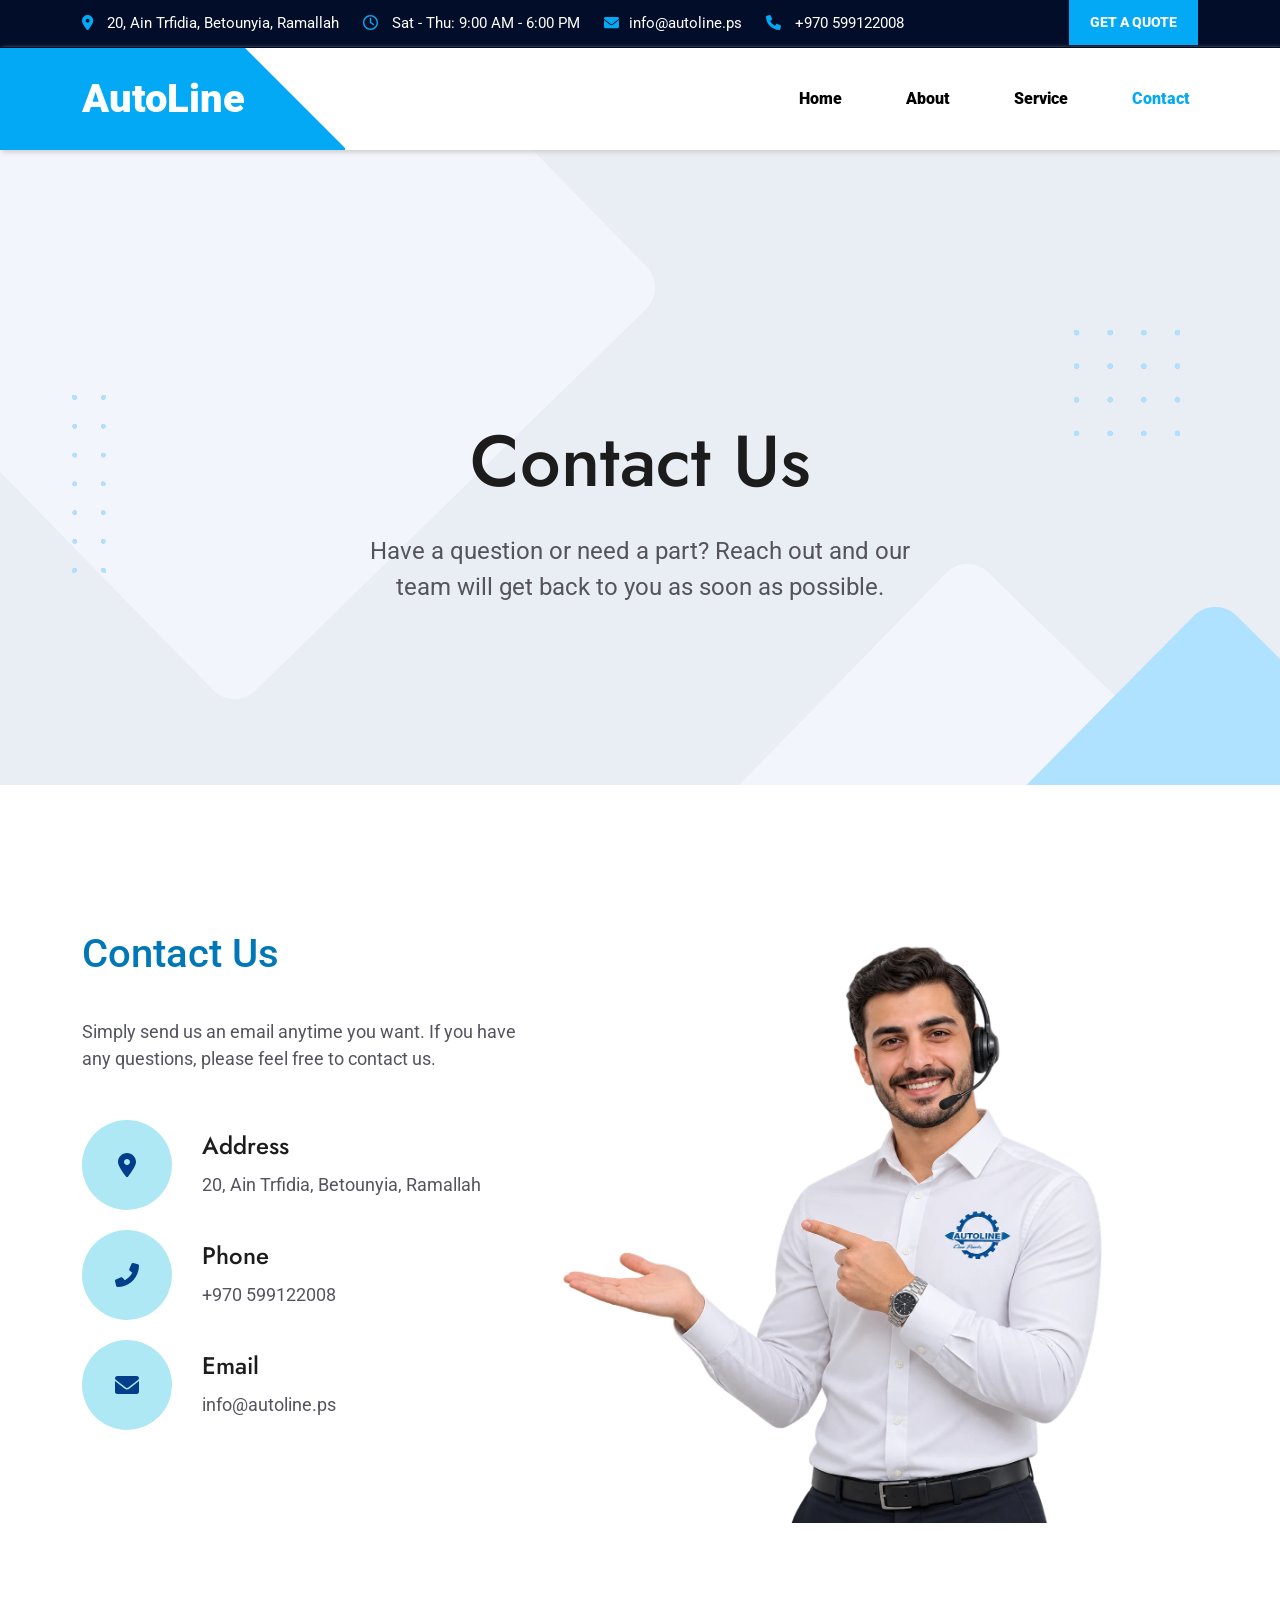
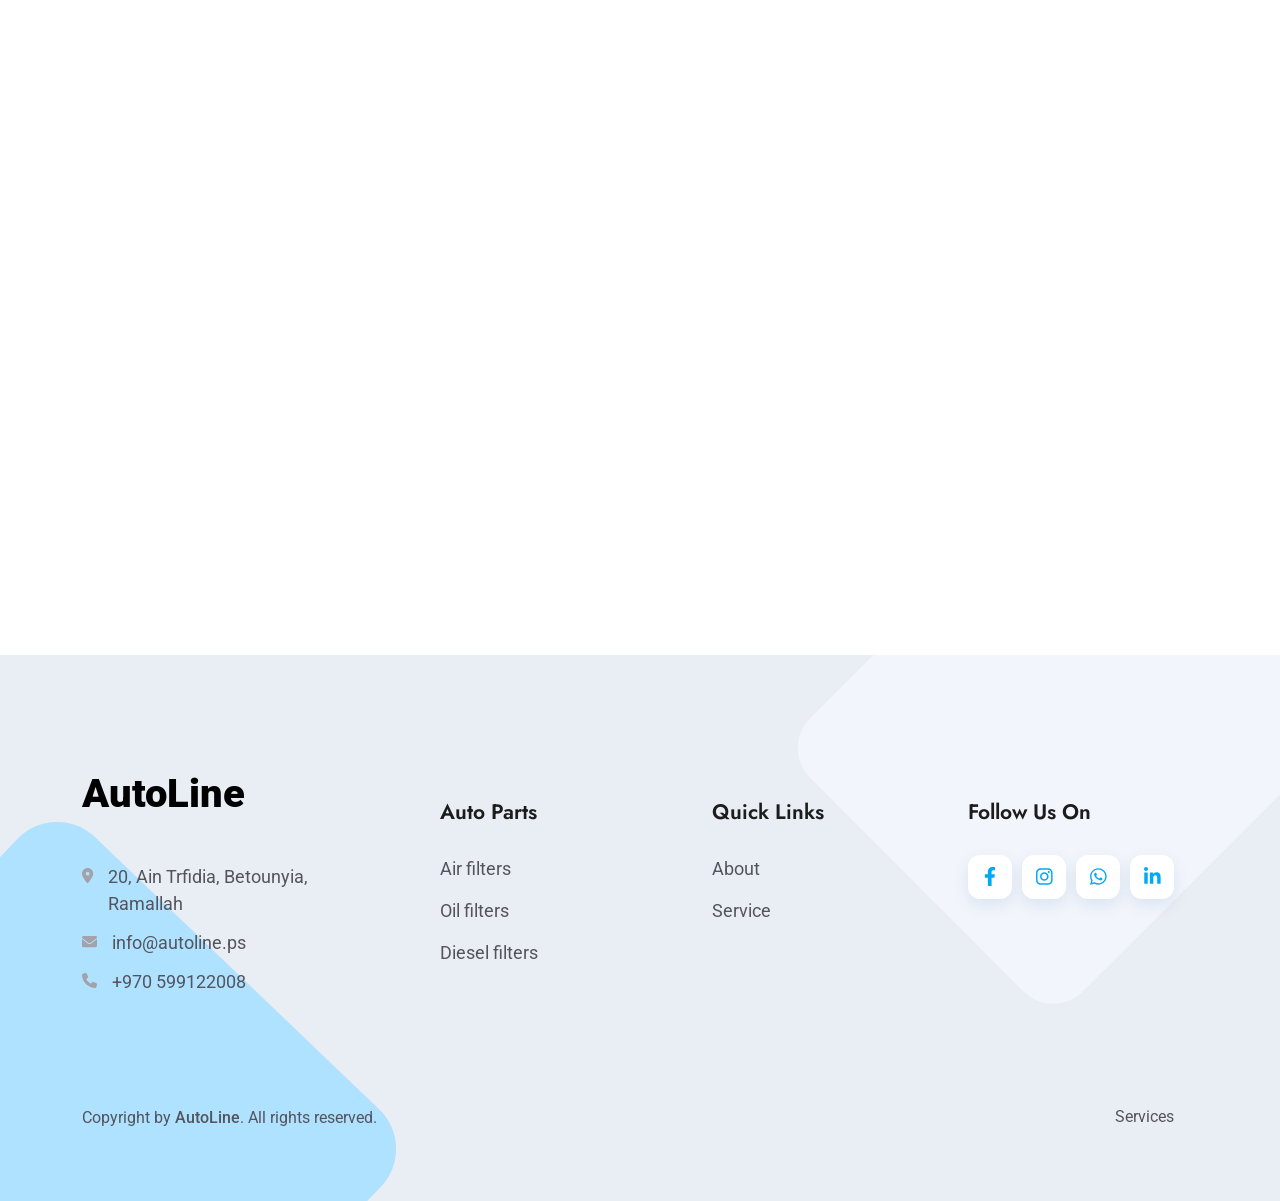
<file: contact.html>
<!DOCTYPE html>
<html class="no-js" lang="en">
  <head>
    <meta charset="utf-8" />
    <meta http-equiv="x-ua-compatible" content="ie=edge" />
    <title>Autoline Filter Marketing</title>
    <meta name="robots" content="noindex, follow" />
    <meta name="description" content="" />
    <meta
      name="viewport"
      content="width=device-width, initial-scale=1, shrink-to-fit=no"
    />
    <!-- Favicon -->
    <link rel="icon" type="image/svg+xml" href="assets/images/favicon-gear.svg?v=4" />
    <link rel="icon" type="image/png" sizes="192x192" href="assets/images/favicon-gear.png?v=4" />
    <link rel="apple-touch-icon" href="assets/images/apple-touch-icon.png?v=3" />

    <!-- Vendor CSS (Bootstrap & Icon Font) -->
    <link rel="stylesheet" href="./assets/css/vendor/bootstrap.min.css" />

    <!-- Plugins CSS (All Plugins Files) -->
    <link rel="stylesheet" href="assets/css/plugins/font-awesome.min.css" />
    <link rel="stylesheet" href="assets/css/plugins/animate.min.css" />

    <!-- Style CSS -->
    <link rel="stylesheet" href="./assets/css/style.css?v=20261121j" />
  </head>

  <body>
    <div
      class="topbar-area topbar-area-2 fix hidden-xs service-background-color"
    >
      <div class="container">
        <div class="row">
          <div class="col-md-10 col-sm-9">
            <div class="topbar-left">
              <ul>
                <li>
                  <a href="#"
                    ><i class="fas fa-map-marker-alt"></i> 20, Ain Trfidia, Betounyia, Ramallah</a
                  >
                </li>
                <li class="li-hidden">
                  <a href="#"
                    ><i class="far fa-clock"></i> Sat - Thu: 9:00 AM - 6:00 PM</a
                  >
                </li>
                <li>
                  <a href="mailto:info@autoline.ps"
                    ><i class="fas fa-envelope"></i>info@autoline.ps</a
                  >
                </li>
                <li>
                  <a href="tel:+970599122008"
                    ><i class="fas fa-phone"></i> +970 599122008</a
                  >
                </li>
              </ul>
            </div>
          </div>
          <div class="col-md-2 col-sm-3">
            <div class="quote-button">
              <a
                href="https://wa.me/970599122008?text=%D9%85%D8%B1%D8%AD%D8%A8%D8%A7%20AutoLine%D8%8C%20%D8%A8%D8%AF%D9%8A%20%D8%A3%D8%B7%D9%84%D8%A8%20%D8%B9%D8%B1%D8%B6%20%D8%B3%D8%B9%D8%B1%20%D8%B9%D9%84%D9%89%3A"
                class="quote-btn"
                target="_blank"
                rel="noopener"
                title="Request a quote on WhatsApp"
                >Get a quote</a
              >
            </div>
          </div>
        </div>
      </div>
    </div>

    <nav class="navbar navbar-expand-lg sticky-md-top py-0 nav-shadow">
      <div
        class="container d-flex justify-content-md-center justify-content-lg-between flex-lg-row gap-md-3 gap-lg-0 flex-sm-wrap flex-md-nowrap"
      >
        <a href="index.html" class="img-1 position-relative">
          <!-- <img src="./assets/images/logo.png" alt="logo" /> -->
          <h1>AutoLine</h1>
        </a>
        <button
          class="navbar-toggler d-sm-block d-md-none"
          type="button"
          data-bs-toggle="collapse"
          data-bs-target="#navbarSupportedContent"
          aria-controls="navbarSupportedContent"
          aria-expanded="false"
          aria-label="Toggle navigation"
        >
          <i class="fa-solid fa-bars-staggered"></i>
        </button>
        <div
          class="collapse navbar-collapse d-md-flex justify-content-end"
          id="navbarSupportedContent"
        >
          <ul class="navbar-nav mb-2 mb-lg-0 flex-md-row gap-md-2 gap-lg-5">
            <li
              class="nav-item d-flex flex-column align-items-md-center mx-xxl-2 justify-content-center"
            >
              <a
                class="nav-link px-md-2 text-md-center service-text-nav-bar-color"
                aria-current="page"
                href="index.html"
                >Home</a
              >
            </li>
            <li
              class="nav-item d-flex flex-column align-items-md-center mx-xxl-2 justify-content-center"
            >
              <a
                class="nav-link px-md-2 text-md-center service-text-nav-bar-color"
                href="about.html"
              >
                About
              </a>
            </li>
            <li
              class="nav-item d-flex flex-column align-items-md-center mx-xxl-2 justify-content-center"
            >
              <a
                class="nav-link px-md-2 text-md-center service-text-nav-bar-color"
                href="service.html"
              >
                Service
              </a>
            </li>

            <li
              class="nav-item d-flex flex-column align-items-md-center mx-xxl-2 justify-content-center"
            >
              <a
                class="nav-link px-md-2 text-md-center service-text-nav-bar-color"
                aria-current="page"
                href="#"
                >Contact
              </a>
            </li>
          </ul>
        </div>
      </div>
    </nav>

    <!-- Breadcrumb Section Start -->
    <div class="section breadcrumb-section">
      <span class="shape shape-one layer" data-speed="1">
        <img src="assets/images/slider/shape-2.png" alt="Shape" />
      </span>
      <span class="shape shape-two layer" data-speed="2">
        <img src="assets/images/slider/shape-5.png" alt="Shape" />
      </span>
      <span class="shape shape-three">
        <img src="assets/images/slider/shape-7.png" alt="Shape" />
      </span>
      <span class="shape shape-four">
        <img src="assets/images/slider/shape-9.png" alt="Shape" />
      </span>
      <span class="shape shape-five">
        <img src="assets/images/slider/shape-10.png" alt="Shape" />
      </span>
      <div class="container">
        <div class="row">
          <div class="col-12 align-items-center text-center">
            <!-- Breadcrumb Wrapper Start -->
            <div class="breadcrumb-wrapper">
              <h1 class="title">Contact Us</h1>
              <p class="text mb-0">
                Have a question or need a part? Reach out and our team will
                get back to you as soon as possible.
              </p>
            </div>
            <!-- Breadcrumb Wrapper End -->
          </div>
        </div>
      </div>
    </div>
    <!-- Breadcrumb Section End -->

    <!-- Contact Section Start -->
    <div class="section-padding">
      <div class="container">
        <div class="row mb-n30">
          <div class="col-lg-6 mb-30">
            <!-- Section Title Start -->
            <div
              class="section-title-center section-head contact-head text-start mb-5 wow fadeIn"
              data-wow-duration="1.5s"
              data-wow-delay=".1s"
            >
              <h1>Contact Us</h1>
              <!-- <h2 class="title">We Want to Here from You</h2> -->
              <p class="text-two mw-100 mb-0">
                Simply send us an email anytime you want. If you have any
                questions, please feel free to contact us.
              </p>
            </div>
            <!-- Section Title End  -->
            <!-- Contact Information Start -->
            <ul
              class="contact-info wow fadeIn"
              data-wow-duration="1.5s"
              data-wow-delay=".1s"
            >
              <li>
                <div class="icon"><i class="fas fa-map-marker-alt"></i></div>
                <div class="contact-info-content">
                  <h3 class="title">Address</h3>
                  <span class="text">20, Ain Trfidia, Betounyia, Ramallah</span>
                </div>
              </li>
              <li>
                <div class="icon"><i class="fas fa-phone-alt"></i></div>
                <div class="contact-info-content">
                  <h3 class="title">Phone</h3>
                  <span class="text"
                    ><a href="tel:+970599122008">+970 599122008</a></span
                  >
                </div>
              </li>
              <li>
                <div class="icon"><i class="fas fa-envelope"></i></div>
                <div class="contact-info-content">
                  <h3 class="title">Email</h3>
                  <span class="text"
                    ><a href="mailto:info@autoline.ps">info@autoline.ps</a></span
                  >
                </div>
              </li>
            </ul>
            <!-- Contact Information End -->
          </div>
          <div class="col-lg-6 mb-30">
            <img
              src="assets/images/contact-agent.webp"
              class="fixed-contact-image"
              alt="AutoLine customer service agent"
            />
          </div>
        </div>
      </div>
    </div>
    <!-- Contact Section End -->

    <!-- Contact Map Section Start -->
    <div class="section-margin-bottom">
      <div class="container">
        <div class="row">
          <div class="col-12">
            <div
              class="contact-map-section wow fadeIn"
              data-wow-duration="1.5s"
              data-wow-delay=".1s"
            >
              <!-- Google Map Area Start -->
              <div class="google-map-area w-100">
                <div class="icon">
                  <img src="assets/images/icons/autoline.svg" alt="AutoLine logo" width="96" height="96" />
                </div>
                <div class="map-inner" style="width: 100%">
                  <iframe
                    src="https://www.google.com/maps/embed?pb=!1m18!1m12!1m3!1d13549.335637517841!2d35.166776118830896!3d31.89752378759488!2m3!1f0!2f0!3f0!3m2!1i1024!2i768!4f13.1!3m3!1m2!1s0x1502d5e0b972fafb%3A0xf53a20f5eb05aedf!2sAutoline%20Filter%20Marketing!5e0!3m2!1sen!2s!4v1657544109942!5m2!1sen!2s"
                    width="600"
                    height="450"
                    style="border: 0"
                    allowfullscreen=""
                    loading="lazy"
                    referrerpolicy="no-referrer-when-downgrade"
                  ></iframe>
                </div>
              </div>
              <!-- Google Map Area Start -->
            </div>
          </div>
        </div>
      </div>
    </div>
    <!-- Contact Map Section End -->

    <footer class="footer-wrapper">
      <div class="shape-one">
        <img src="assets/images/footer/shape-one.png" alt="Footer-Shape" />
      </div>
      <div class="shape-two">
        <img src="assets/images/footer/shape-two.png" alt="Footer-Shape" />
      </div>
      <div class="container">
        <div class="row">
          <div class="col-12"></div>
          <div class="row mb-n30">
            <!-- Footer Widget Start -->
            <div
              class="col-lg-3 col-md-4 col-sm-6 col-12 mb-30 wow fadeIn"
              data-wow-duration="1.5s"
              data-wow-delay=".1s"
            >
              <div class="footer-widget negative-margin">
                <div class="logo">
                  <a href="index.html">
                    <!-- <img src="assets/images/logo.png" alt="" /> -->
                    <h1>AutoLine</h1>
                  </a>
                </div>
                <ul class="footer-widget-list-icon">
                  <li>
                    <i class="fas fa-map-marker-alt"></i>
                    <span>
                      20, Ain Trfidia, Betounyia, Ramallah</span
                    >
                  </li>
                  <li>
                    <i class="fas fa-envelope"></i> <span>info@autoline.ps</span>
                  </li>
                  <li>
                    <i class="fas fa-phone"></i><span>+970 599122008</span>
                  </li>
                </ul>
              </div>
            </div>
            <!-- Footer Widget End -->

            <!-- Footer Widget Start -->
            <div
              class="col-lg-3 col-md-4 col-sm-6 col-12 mb-30 d-flex justify-content-lg-center justify-content-sm-end wow fadeIn"
              data-wow-duration="1.5s"
              data-wow-delay=".1s"
            >
              <div class="footer-widget">
                <h5 class="footer-widget-title">Auto Parts</h5>
                <ul class="footer-widget-list">
                  <li><a href="service.html">Air filters</a></li>
                  <li><a href="about.html">Oil filters</a></li>
                  <li><a href="about.html">Diesel filters</a></li>
                </ul>
              </div>
            </div>
            <!-- Footer Widget End -->

            <!-- Footer Widget Start -->
            <div
              class="col-lg-3 col-md-4 col-sm-5 col-12 mb-30 d-flex justify-content-lg-center justify-content-md-end wow fadeIn"
              data-wow-duration="1.5s"
              data-wow-delay=".1s"
            >
              <div class="footer-widget">
                <h5 class="footer-widget-title">Quick Links</h5>
                <ul class="footer-widget-list">
                  <li><a href="about.html">About</a></li>
                  <li><a href="service.html">Service</a></li>
                </ul>
              </div>
            </div>
            <!-- Footer Widget End -->

            <!-- Footer Widget Start -->
            <div
              class="col-lg-3 col-md-6 col-sm-7 col-12 mb-30 d-flex justify-content-sm-end wow fadeIn"
              data-wow-duration="1.5s"
              data-wow-delay=".1s"
            >
              <div class="footer-widget">
                <h5 class="footer-widget-title">Follow Us On</h5>
                <ul class="footer-social">
                  <li>
                    <a href="#" class="facebook" aria-label="Facebook">
                      <i class="fab fa-facebook-f"></i>
                    </a>
                  </li>
                  <li>
                    <a href="#" class="instagram" aria-label="Instagram">
                      <i class="fab fa-instagram"></i>
                    </a>
                  </li>
                  <li>
                    <a href="https://wa.me/970599122008" class="whatsapp" aria-label="WhatsApp" target="_blank" rel="noopener">
                      <i class="fab fa-whatsapp"></i>
                    </a>
                  </li>
                  <li>
                    <a href="#" class="linkedin" aria-label="LinkedIn">
                      <i class="fab fa-linkedin-in"></i>
                    </a>
                  </li>
                </ul>
              </div>
            </div>
            <!-- Footer Widget End -->
          </div>
          <div class="row">
            <div class="col-12">
              <div
                class="copyright wow fadeIn"
                data-wow-duration="1.5s"
                data-wow-delay=".1s"
              >
                <p class="order-md-1 order-2">
                  Copyright by <span>AutoLine</span>. All rights reserved.
                </p>

                <ul class="footer-bootm-list order-md-2 order-1">
                  <li><a href="service.html">Services</a></li>
                </ul>
              </div>
            </div>
          </div>
        </div>
      </div>
    </footer>

    <!-- JS Vendor, Plugins & Activation Script Files -->

    <!-- Vendors JS -->
    <script src="./assets/js/vendor/modernizr-3.11.7.min.js"></script>
    <script src="./assets/js/vendor/jquery-3.6.0.min.js"></script>
    <script src="./assets/js/vendor/jquery-migrate-3.3.2.min.js"></script>
    <script src="./assets/js/vendor/bootstrap.min.js"></script>

    <!-- by emad -->
    <script src="./assets/js/fontAwesome/all.min.js"></script>

    <!-- Plugins JS -->
    <script src="./assets/js/plugins/magnificpopup.min.js"></script>
    <script src="./assets/js/plugins/waypoint.min.js"></script>
    <script src="./assets/js/plugins/wow.min.js"></script>
    <script src="./assets/js/plugins/jquery.ajaxchimp.min.js"></script>

    <!-- Activation JS -->
    <script src="./assets/js/main.js"></script>
    <script src="./assets/js/pages/contact.js"></script>
  </body>
</html>
</file>
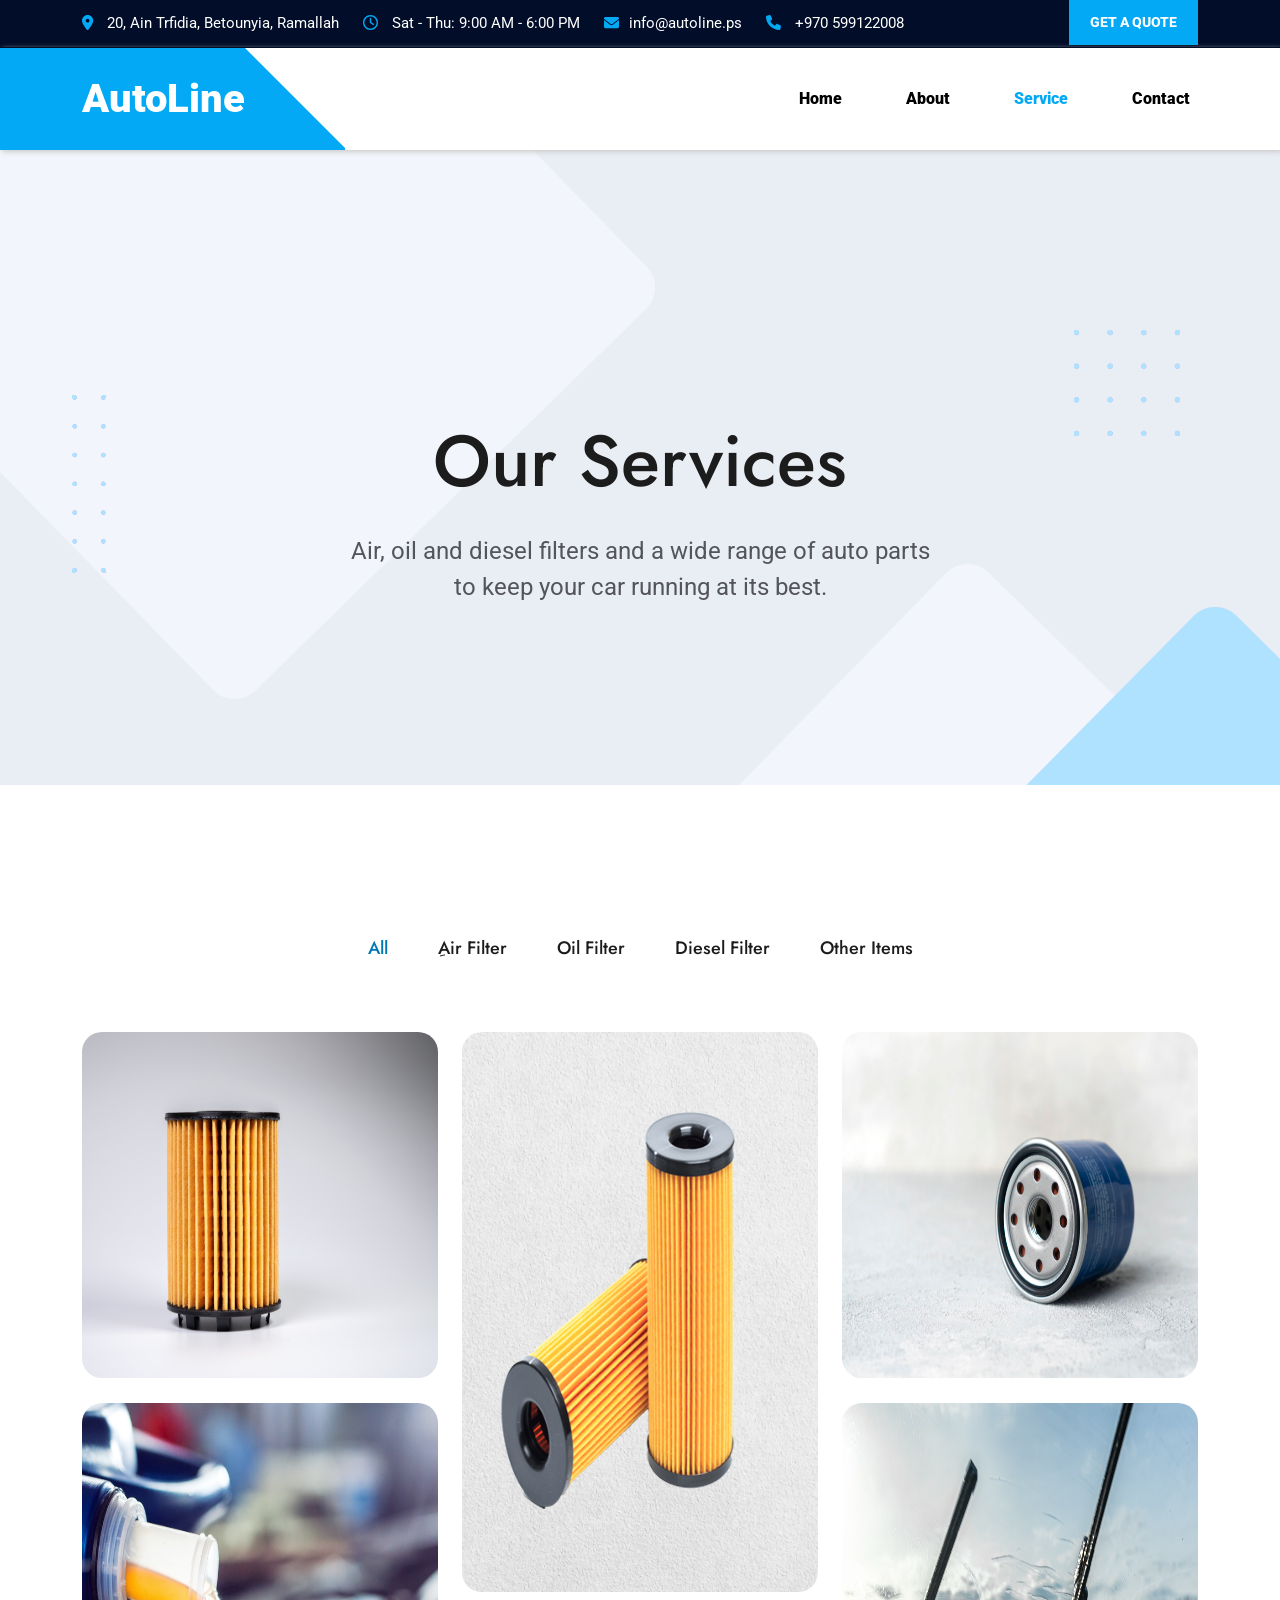
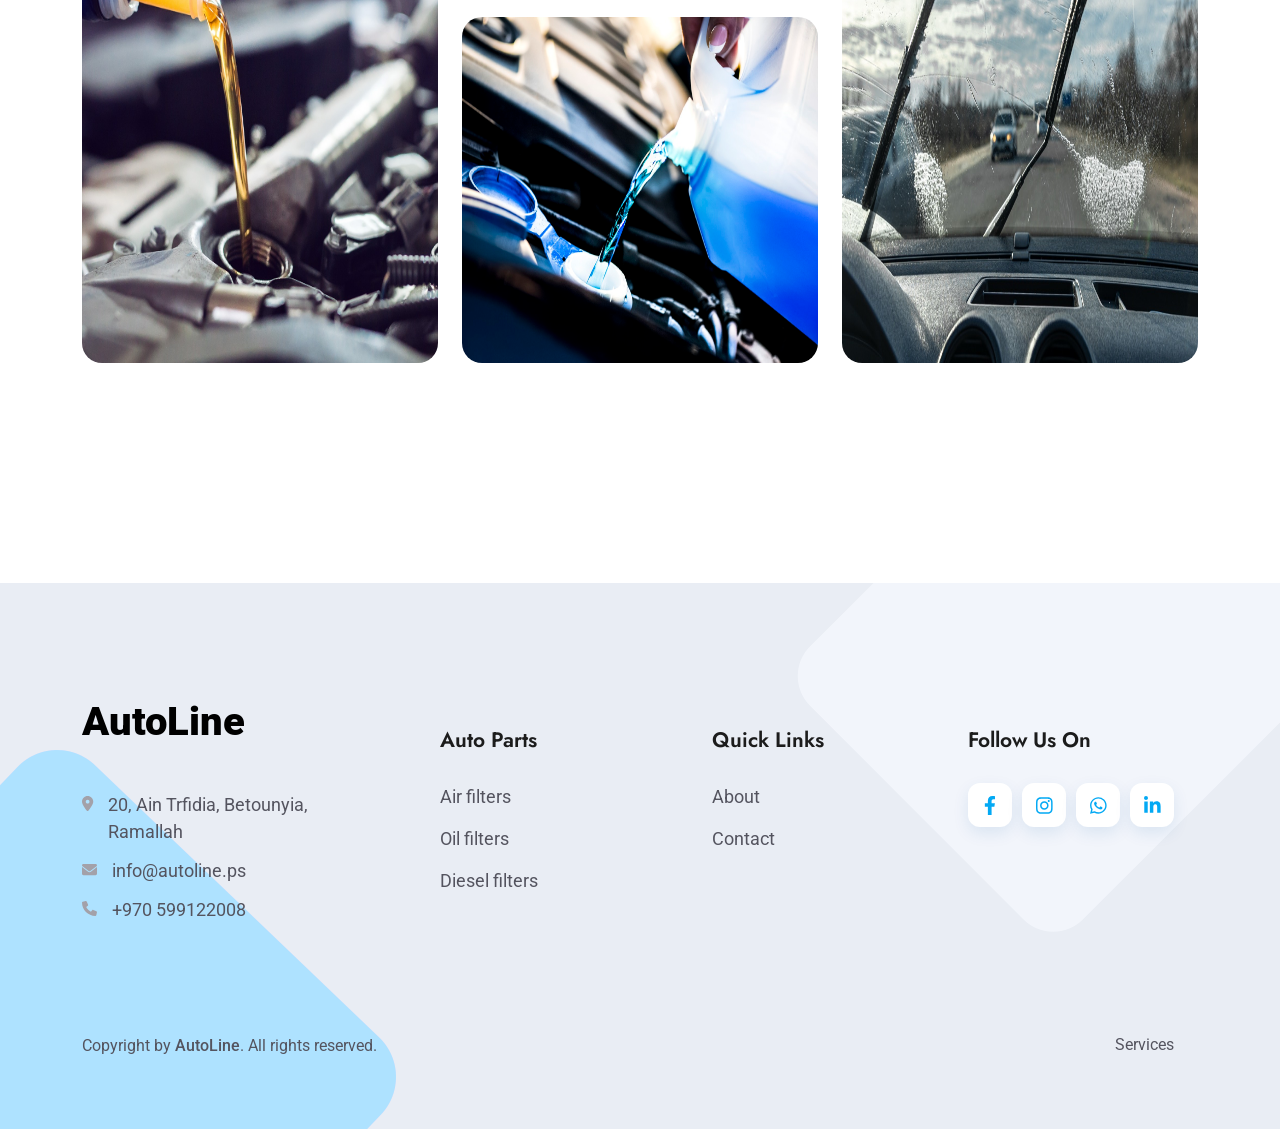
<file: service.html>
<!DOCTYPE html>
<html class="no-js" lang="en">
  <head>
    <meta charset="utf-8" />
    <meta http-equiv="x-ua-compatible" content="ie=edge" />
    <title>Autoline Filter Marketing</title>
    <meta name="robots" content="noindex, follow" />
    <meta name="description" content="" />
    <meta
      name="viewport"
      content="width=device-width, initial-scale=1, shrink-to-fit=no"
    />
    <!-- Favicon -->
    <link rel="icon" type="image/svg+xml" href="assets/images/favicon-gear.svg?v=4" />
    <link rel="icon" type="image/png" sizes="192x192" href="assets/images/favicon-gear.png?v=4" />
    <link rel="apple-touch-icon" href="assets/images/apple-touch-icon.png?v=3" />

    <!-- Vendor CSS (Bootstrap & Icon Font) -->
    <link rel="stylesheet" href="./assets/css/vendor/bootstrap.min.css" />

    <!-- Plugins CSS (All Plugins Files) -->
    <link rel="stylesheet" href="assets/css/plugins/font-awesome.min.css" />
    <link rel="stylesheet" href="assets/css/plugins/animate.min.css" />
    <link rel="stylesheet" href="assets/css/plugins/magnific-pupup.css" />

    <!-- Style CSS -->
    <link rel="stylesheet" href="./assets/css/style.css?v=20261121j" />
  </head>

  <body>
    <div
      class="topbar-area topbar-area-2 fix hidden-xs service-background-color"
    >
      <div class="container">
        <div class="row">
          <div class="col-md-10 col-sm-9">
            <div class="topbar-left">
              <ul>
                <li>
                  <a href="#"
                    ><i class="fas fa-map-marker-alt"></i> 20, Ain Trfidia, Betounyia, Ramallah</a
                  >
                </li>
                <li class="li-hidden">
                  <a href="#"
                    ><i class="far fa-clock"></i> Sat - Thu: 9:00 AM - 6:00 PM</a
                  >
                </li>
                <li>
                  <a href="mailto:info@autoline.ps"
                    ><i class="fas fa-envelope"></i>info@autoline.ps</a
                  >
                </li>
                <li>
                  <a href="tel:+970599122008"
                    ><i class="fas fa-phone"></i> +970 599122008</a
                  >
                </li>
              </ul>
            </div>
          </div>
          <div class="col-md-2 col-sm-3">
            <div class="quote-button">
              <a
                href="https://wa.me/970599122008?text=%D9%85%D8%B1%D8%AD%D8%A8%D8%A7%20AutoLine%D8%8C%20%D8%A8%D8%AF%D9%8A%20%D8%A3%D8%B7%D9%84%D8%A8%20%D8%B9%D8%B1%D8%B6%20%D8%B3%D8%B9%D8%B1%20%D8%B9%D9%84%D9%89%3A"
                class="quote-btn"
                target="_blank"
                rel="noopener"
                title="Request a quote on WhatsApp"
                >Get a quote</a
              >
            </div>
          </div>
        </div>
      </div>
    </div>

    <nav class="navbar navbar-expand-lg sticky-md-top py-0 nav-shadow">
      <div
        class="container d-flex justify-content-md-center justify-content-lg-between flex-lg-row gap-md-3 gap-lg-0 flex-sm-wrap flex-md-nowrap"
      >
        <a href="index.html" class="img-1 position-relative">
          <!-- <img src="./assets/images/logo.png" alt="logo" /> -->
          <h1>AutoLine</h1>
        </a>
        <button
          class="navbar-toggler d-sm-block d-md-none"
          type="button"
          data-bs-toggle="collapse"
          data-bs-target="#navbarSupportedContent"
          aria-controls="navbarSupportedContent"
          aria-expanded="false"
          aria-label="Toggle navigation"
        >
          <i class="fa-solid fa-bars-staggered"></i>
        </button>
        <div
          class="collapse navbar-collapse d-md-flex justify-content-end"
          id="navbarSupportedContent"
        >
          <ul class="navbar-nav mb-2 mb-lg-0 flex-md-row gap-md-2 gap-lg-5">
            <li
              class="nav-item d-flex flex-column align-items-md-center mx-xxl-2 justify-content-center"
            >
              <a
                class="nav-link px-md-2 text-md-center service-text-nav-bar-color"
                aria-current="page"
                href="index.html"
                >Home</a
              >
            </li>
            <li
              class="nav-item d-flex flex-column align-items-md-center mx-xxl-2 justify-content-center"
            >
              <a
                class="nav-link px-md-2 text-md-center service-text-nav-bar-color"
                href="about.html"
              >
                About
              </a>
            </li>
            <li
              class="nav-item d-flex flex-column align-items-md-center mx-xxl-2 justify-content-center"
            >
              <a
                class="nav-link px-md-2 text-md-center service-text-nav-bar-color"
                href="#"
              >
                Service
              </a>
            </li>

            <li
              class="nav-item d-flex flex-column align-items-md-center mx-xxl-2 justify-content-center"
            >
              <a
                class="nav-link px-md-2 text-md-center service-text-nav-bar-color"
                aria-current="page"
                href="contact.html"
                >Contact
              </a>
            </li>
          </ul>
        </div>
      </div>
    </nav>

    <!-- Breadcrumb Section Start -->
    <div class="section breadcrumb-section">
      <span class="shape shape-one layer" data-speed="1">
        <img src="assets/images/slider/shape-2.png" alt="Shape" />
      </span>
      <span class="shape shape-two layer" data-speed="2">
        <img src="assets/images/slider/shape-5.png" alt="Shape" />
      </span>
      <span
        class="shape shape-three wow pulse"
        data-wow-duration="1s"
        data-wow-delay=".1s"
      >
        <img src="assets/images/slider/shape-7.png" alt="Shape" />
      </span>
      <span
        class="shape shape-four wow fadeInUp"
        data-wow-duration="1s"
        data-wow-delay=".1s"
      >
        <img src="assets/images/slider/shape-9.png" alt="Shape" />
      </span>
      <span
        class="shape shape-five wow fadeInUp"
        data-wow-duration="1.5s"
        data-wow-delay=".1s"
      >
        <img src="assets/images/slider/shape-10.png" alt="Shape" />
      </span>
      <div class="container">
        <div class="row">
          <div class="col-12 align-items-center text-center">
            <!-- Breadcrumb Wrapper Start -->
            <div class="breadcrumb-wrapper">
              <h1 class="title">Our Services</h1>
              <p class="text mb-0">
                Air, oil and diesel filters and a wide range of auto parts to
                keep your car running at its best.
              </p>
            </div>
            <!-- Breadcrumb Wrapper End -->
          </div>
        </div>
      </div>
    </div>
    <!-- Breadcrumb Section End -->

    <!-- Portfolio Section Start -->
    <div class="portfolio-one section-padding">
      <div class="container">
        <div class="portfolio-wrapper">
          <!-- Portfolio Isotop Button Start -->
          <div
            class="portfolio-menu-style portfolio-menu-active isotope-btn-add-active mt-0 wow fadeIn"
            data-wow-duration="1.5s"
            data-wow-delay=".1s"
          >
            <button class="active btn-portfolio" data-filter="*">All</button>
            <button class="btn-portfolio" data-filter=".cat1">
              ِAir Filter
            </button>
            <button class="btn-portfolio" data-filter=".cat2">
              Oil Filter
            </button>
            <button class="btn-portfolio" data-filter=".cat3">
              Diesel Filter
            </button>
            <button class="btn-portfolio" data-filter=".cat4">
              Other Items
            </button>
          </div>
          <!-- Portfolio Isotop Button End -->
          <div
            class="row row-cols-lg-3 row-cols-md-2 row-cols-sm-2 row-cols-1 mb-n25 grid parent-gallery"
          >
            <div
              class="col mb-25 grid-item cat1 wow fadeIn"
              data-wow-duration="1.5s"
              data-wow-delay=".1s"
            >
              <!-- Single Portfolio Start -->
              <div class="single-portfolio">
                <span class="thumbnail">
                  <img
                    src="assets/images/service/airFilter.jpg"
                    width="424px"
                    height="346px"
                    alt="Blog Image"
                  />
                </span>
                <div class="content">
                  <span class="subtitle">Air Filter</span>
                  <h3 class="title">
                    Essential in maintaining your car's performance
                  </h3>
                </div>
                <div class="lightbox">
                  <a class="item" href="assets/images/service/airFilter.jpg"
                    ><i class="fas fa-external-link-alt"></i
                  ></a>
                </div>
              </div>
              <!-- Single Portfolio End -->
            </div>
            <div
              class="col mb-25 grid-item cat3 wow fadeIn"
              data-wow-duration="1.5s"
              data-wow-delay=".1s"
            >
              <!-- Single Portfolio Start -->
              <div class="single-portfolio">
                <span class="thumbnail">
                  <img
                    src="assets/images/service/diselFilter2.png"
                    width="424px"
                    height="560px"
                    alt="Blog Image"
                  />
                </span>
                <div class="content">
                  <span class="subtitle">Diesel Filter</span>
                  <h3 class="title">
                    The fuel filter's job is to filter dirt and to prevent impurities in the tank
                  </h3>
                </div>
                <div class="lightbox">
                  <a class="item" href="assets/images/service/diselFilter2.png"
                    ><i class="fas fa-external-link-alt"></i
                  ></a>
                </div>
              </div>
              <!-- Single Portfolio End -->
            </div>
            <div
              class="col mb-25 grid-item cat2 wow fadeIn"
              data-wow-duration="1.5s"
              data-wow-delay=".1s"
            >
              <!-- Single Portfolio Start -->
              <div class="single-portfolio">
                <span class="thumbnail">
                  <img
                    src="assets/images/service/oilFilter.jpg"
                    width="424px"
                    height="346px"
                    alt="Blog Image"
                  />
                </span>
                <div class="content">
                  <span class="subtitle">Oil Filter</span>
                  <h3 class="title">
                    The oil filter helps remove contaminants from your car engine's oil
                  </h3>
                </div>
                <div class="lightbox">
                  <a class="item" href="assets/images/service/oilFilter.jpg"
                    ><i class="fas fa-external-link-alt"></i
                  ></a>
                </div>
              </div>
              <!-- Single Portfolio End -->
            </div>
            <div
              class="col mb-25 grid-item cat4 wow fadeIn"
              data-wow-duration="1.5s"
              data-wow-delay=".1s"
            >
              <!-- Single Portfolio Start -->
              <div class="single-portfolio">
                <span class="thumbnail">
                  <img
                    src="assets/images/service/itemOne.jpeg"
                    width="424px"
                    height="560px"
                    alt="Blog Image"
                  />
                </span>
                <div class="content">
                  <span class="subtitle">Oil</span>
                  <h3 class="title">
                    Find the right engine oil for your car !
                  </h3>
                </div>
                <div class="lightbox">
                  <a class="item" href="assets/images/service/itemOne.jpeg"
                    ><i class="fas fa-external-link-alt"></i
                  ></a>
                </div>
              </div>
              <!-- Single Portfolio End -->
            </div>
            <div
              class="col mb-25 grid-item cat4 wow fadeIn"
              data-wow-duration="1.5s"
              data-wow-delay=".1s"
            >
              <!-- Single Portfolio Start -->
              <div class="single-portfolio">
                <span class="thumbnail">
                  <img
                    src="assets/images/service/itemTwo.jpg"
                    width="424px"
                    height="560px"
                    alt="Blog Image"
                  />
                </span>
                <div class="content">
                  <span class="subtitle">car wiper</span>
                  <h3 class="title">
                    Winter is coming let's choose the perfect wiper for you
                  </h3>
                </div>
                <div class="lightbox">
                  <a class="item" href="assets/images/service/itemTwo.jpg"
                    ><i class="fas fa-external-link-alt"></i
                  ></a>
                </div>
              </div>
              <!-- Single Portfolio End -->
            </div>
            <div
              class="col mb-25 grid-item cat4 wow fadeIn"
              data-wow-duration="1.5s"
              data-wow-delay=".1s"
            >
              <!-- Single Portfolio Start -->
              <div class="single-portfolio">
                <span class="thumbnail">
                  <img
                    src="assets/images/service/itemThree.jpg"
                    width="424px"
                    height="346px"
                    alt="Blog Image"
                  />
                </span>
                <div class="content">
                  <span class="subtitle">car wiper water</span>
                  <h3 class="title">
                    It is highly recommended that you refill your washer fluid reservoir with washer fluid, Nothing else :)
                  </h3>
                </div>
                <div class="lightbox">
                  <a class="item" href="assets/images/service/itemThree.jpg"
                    ><i class="fas fa-external-link-alt"></i
                  ></a>
                </div>
              </div>
              <!-- Single Portfolio End -->
            </div>
          </div>
        </div>
      </div>
    </div>
    <!-- Portfolio Section End -->

    <!-- Footer Section start -->
    <footer class="footer-wrapper">
      <div class="shape-one">
        <img src="assets/images/footer/shape-one.png" alt="Footer-Shape" />
      </div>
      <div class="shape-two">
        <img src="assets/images/footer/shape-two.png" alt="Footer-Shape" />
      </div>
      <div class="container">
        <div class="row">
          <div class="col-12"></div>
          <div class="row mb-n30">
            <!-- Footer Widget Start -->
            <div
              class="col-lg-3 col-md-4 col-sm-6 col-12 mb-30 wow fadeIn"
              data-wow-duration="1.5s"
              data-wow-delay=".1s"
            >
              <div class="footer-widget negative-margin">
                <div class="logo">
                  <a href="index.html">
                    <!-- <img src="assets/images/logo.png" alt="" /> -->
                    <h1>AutoLine</h1>
                  </a>
                </div>
                <ul class="footer-widget-list-icon">
                  <li>
                    <i class="fas fa-map-marker-alt"></i>
                    <span>
                      20, Ain Trfidia, Betounyia, Ramallah</span
                    >
                  </li>
                  <li>
                    <i class="fas fa-envelope"></i> <span>info@autoline.ps</span>
                  </li>
                  <li>
                    <i class="fas fa-phone"></i><span>+970 599122008</span>
                  </li>
                </ul>
              </div>
            </div>
            <!-- Footer Widget End -->

            <!-- Footer Widget Start -->
            <div
              class="col-lg-3 col-md-4 col-sm-6 col-12 mb-30 d-flex justify-content-lg-center justify-content-sm-end wow fadeIn"
              data-wow-duration="1.5s"
              data-wow-delay=".1s"
            >
              <div class="footer-widget">
                <h5 class="footer-widget-title">Auto Parts</h5>
                <ul class="footer-widget-list">
                  <li><a href="service.html">Air filters</a></li>
                  <li><a href="about.html">Oil filters</a></li>
                  <li><a href="about.html">Diesel filters</a></li>
                </ul>
              </div>
            </div>
            <!-- Footer Widget End -->

            <!-- Footer Widget Start -->
            <div
              class="col-lg-3 col-md-4 col-sm-5 col-12 mb-30 d-flex justify-content-lg-center justify-content-md-end wow fadeIn"
              data-wow-duration="1.5s"
              data-wow-delay=".1s"
            >
              <div class="footer-widget">
                <h5 class="footer-widget-title">Quick Links</h5>
                <ul class="footer-widget-list">
                  <li><a href="about.html">About</a></li>
                  <li><a href="contact.html">Contact</a></li>
                </ul>
              </div>
            </div>
            <!-- Footer Widget End -->

            <!-- Footer Widget Start -->
            <div
              class="col-lg-3 col-md-6 col-sm-7 col-12 mb-30 d-flex justify-content-sm-end wow fadeIn"
              data-wow-duration="1.5s"
              data-wow-delay=".1s"
            >
              <div class="footer-widget">
                <h5 class="footer-widget-title">Follow Us On</h5>
                <ul class="footer-social">
                  <li>
                    <a href="#" class="facebook" aria-label="Facebook">
                      <i class="fab fa-facebook-f"></i>
                    </a>
                  </li>
                  <li>
                    <a href="#" class="instagram" aria-label="Instagram">
                      <i class="fab fa-instagram"></i>
                    </a>
                  </li>
                  <li>
                    <a href="https://wa.me/970599122008" class="whatsapp" aria-label="WhatsApp" target="_blank" rel="noopener">
                      <i class="fab fa-whatsapp"></i>
                    </a>
                  </li>
                  <li>
                    <a href="#" class="linkedin" aria-label="LinkedIn">
                      <i class="fab fa-linkedin-in"></i>
                    </a>
                  </li>
                </ul>
              </div>
            </div>
            <!-- Footer Widget End -->
          </div>
          <div class="row">
            <div class="col-12">
              <div
                class="copyright wow fadeIn"
                data-wow-duration="1.5s"
                data-wow-delay=".1s"
              >
                <p class="order-md-1 order-2">
                  Copyright by <span>AutoLine</span>. All rights reserved.
                </p>

                <ul class="footer-bootm-list order-md-2 order-1">
                  <li><a href="service.html">Services</a></li>
                </ul>
              </div>
            </div>
          </div>
        </div>
      </div>
    </footer>
    <!-- Footer Section End -->

    <!-- Scroll Top Start -->
    <a href="#" class="scroll-top show" id="scroll-top">
      <i class="arrow-top fas fa-arrow-up"></i>
      <i class="arrow-bottom fas fa-arrow-up"></i>
    </a>
    <!-- Scroll Top End -->

    <!-- JS Vendor, Plugins & Activation Script Files -->

    <!-- Vendors JS -->
    <script src="./assets/js/vendor/modernizr-3.11.7.min.js"></script>
    <script src="./assets/js/vendor/jquery-3.6.0.min.js"></script>
    <script src="./assets/js/vendor/jquery-migrate-3.3.2.min.js"></script>
    <script src="./assets/js/vendor/bootstrap.min.js"></script>

    <!-- by emad -->
    <script src="./assets/js/fontAwesome/all.min.js"></script>

    <!-- Plugins JS -->
    <script src="./assets/js/plugins/magnificpopup.min.js"></script>
    <script src="./assets/js/plugins/waypoint.min.js"></script>
    <script src="./assets/js/plugins/wow.min.js"></script>
    <script src="./assets/js/plugins/isotope.min.js"></script>
    <script src="./assets/js/plugins/imagesloaded.min.js"></script>
    <script src="./assets/js/plugins/jquery.ajaxchimp.min.js"></script>

    <!-- Activation JS -->
    <script src="./assets/js/main.js"></script>
    <script src="./assets/js/pages/portfolio.js"></script>
  </body>
</html>
</file>
<file: assets/css/style.css>
/*-----------------------------------------------------------------------------------

    Template Name: Egens - Creative Agency Bootstrat Template
    Version: 1.0

-----------------------------------------------------------------------------------

    CSS INDEX
    ===================

    00 - Helpers (Variables)
    01 - Basic (Typography)
    02 - Template
        2.1 - Header Style
        2.2 - Slider Style
        2.3 - About Style
        2.4 - Funfact Style
        2.5 - Service Style
        2.6 - Progress Style
        2.7 - Portfolio One Style
        2.8 - Work Banner Style
        2.9 - Team Style
        2.10 - Testimonial Style
        2.11 - Blog Style
        2.12 - Brand Style
        2.13 - Breadcrumb Style
        2.14 - Sidebar Style
        2.15 - Brand Style
        2.16 - Plan Style

-----------------------------------------------------------------------------------*/
/*----------------------------------------*/
/*  01. Template default CSS
/*----------------------------------------*/
@import url("https://fonts.googleapis.com/css2?family=Jost:ital,wght@0,100;0,200;0,300;0,400;0,500;0,600;0,700;0,800;0,900;1,100;1,200;1,300;1,400;1,500;1,600;1,700;1,800;1,900&display=swap");
@import url("https://fonts.googleapis.com/css2?family=Roboto:ital,wght@0,100;0,300;0,400;0,500;0,700;0,900;1,100;1,300;1,400;1,500;1,700;1,900&display=swap");

html {
  -webkit-font-smoothing: antialiased;
  -moz-osx-font-smoothing: grayscale;
}

:root {
  /* --main-color: #fe5e15; */
  --main-color: #03a9f4;
  --second-color: #0077b6;
  --third-color: #023e8a;
  --fourth-color: #1c1c1c;
  --fifth-color: #a3a1a9;
  --sixth-color: #54545f;
  --seventh-color: #0096c7;
  /* --animate-delay: 0.5s;
  --animate-delay: 1s; */
}

/* background-color: #FF3CAC;
background-image: linear-gradient(225deg, #FF3CAC 0%, #784BA0 50%, #2B86C5 100%); */

body {
  font-family: "Roboto", sans-serif;
  font-size: 15px;
  color: var(--fifth-color);
  background-color: #ffffff;
}

img {
  max-width: 100%;
  transition: ease-in-out 0.5s;
}

a,
button {
  transition: 0.3s;
  text-decoration: none;
}

a:hover {
  text-decoration: none;
}

button:focus,
input:focus,
textarea:focus {
  outline: 0;
}

button {
  background-color: transparent;
  cursor: pointer;
}

h1,
h2,
h3,
h4,
h5,
h6 {
  color: var(--second-color);
  margin: 0px;
}

h1 a,
h2 a,
h3 a,
h4 a,
h5 a,
h6 a {
  color: inherit;
  font-family: "Jost", sans-serif;
}

ul {
  margin: 0px;
  padding: 0px;
}

li {
  list-style: none;
}

p {
  font-size: 14px;
  font-weight: normal;
  line-height: 26px;
  color: #202224;
  margin-bottom: 15px;
}

hr {
  border-bottom: 1px solid #e0e0e0;
  border-top: 0 none;
  margin: 30px 0;
  padding: 0;
}

*::-moz-selection {
  background: var(--fourth-color);
  color: #ffffff;
  text-shadow: none;
}

::-moz-selection {
  background: var(--fourth-color);
  color: #ffffff;
  text-shadow: none;
}

::selection {
  background: var(--fourth-color);
  color: #ffffff;
  text-shadow: none;
}

/*--
 - Input Placeholder
-----------------------------------------*/
*::-moz-placeholder {
  color: var(--fourth-color);
  font-size: 14px;
  opacity: 1;
}

*:-ms-input-placeholder {
  color: var(--fourth-color);
  font-size: 14px;
  opacity: 1;
}

*::placeholder {
  color: var(--fourth-color);
  font-size: 14px;
  opacity: 1;
}

/* Brand Color */
.facebook {
  color: #1877f2;
}

.facebook:hover {
  opacity: 0.6;
}

.twitter {
  color: #1da1f2;
}

.twitter:hover {
  opacity: 0.6;
}

.linkedin {
  color: #0077b5;
}

.linkedin:hover {
  opacity: 0.6;
}

.instagram {
  color: #405de6;
}

.instagram:hover {
  opacity: 0.6;
}

/* Custom Class */
.flex-center {
  display: flex;
  align-items: center;
  justify-content: center;
}

/* Section Heading */
.section-head .title {
  font-size: 60px;
  font-family: "Jost", sans-serif;
  font-weight: 500;
  line-height: 1.16;
  color: var(--fourth-color);
}

@media only screen and (max-width: 767px) {
  .section-head .title {
    font-size: 50px;
  }
}

@media only screen and (max-width: 575px) {
  .section-head .title {
    font-size: 36px;
  }
}

@media only screen and (max-width: 479px) {
  .section-head .title {
    font-size: 30px;
  }
}

.section-head .title-two {
  font-size: 48px;
  font-family: "Jost", sans-serif;
  font-weight: 500;
  line-height: 1.16;
  color: var(--fourth-color);
}

@media only screen and (max-width: 767px) {
  .section-head .title-two {
    font-size: 40px;
  }
}

@media only screen and (max-width: 575px) {
  .section-head .title-two {
    font-size: 30px;
  }
}

.section-head .subtitle {
  font-size: 18px;
  font-family: "Jost", sans-serif;
  font-weight: 500;
  line-height: 1.9;
  color: var(--second-color);
  text-transform: uppercase;
  letter-spacing: 8px;
}

@media only screen and (max-width: 767px) {
  .section-head .subtitle {
    font-size: 16px;
    letter-spacing: 4px;
  }
}

.section-head .text {
  font-size: 21px;
  font-weight: 400;
  line-height: 1.5;
  color: #8d8e99;
  margin-top: 30px;
  max-width: 510px;
}

@media only screen and (min-width: 768px) and (max-width: 991px) {
  .section-head .text {
    max-width: 100%;
  }
}

@media only screen and (max-width: 767px) {
  .section-head .text {
    font-size: 18px;
    margin-top: 20px;
    max-width: 100%;
  }
}

@media only screen and (max-width: 479px) {
  .section-head .text {
    font-size: 16px;
    margin-top: 20px;
  }
}

.section-head .text-two {
  font-size: 18px;
  font-weight: 400;
  line-height: 1.5;
  color: var(--sixth-color);
  margin-top: 40px;
  max-width: 510px;
}

@media only screen and (min-width: 768px) and (max-width: 991px) {
  .section-head .text-two {
    max-width: 100%;
  }
}

@media only screen and (max-width: 767px) {
  .section-head .text-two {
    font-size: 16px;
    margin-top: 20px;
    max-width: 100%;
  }
}

.section-head.section-title-center {
  margin-bottom: 90px;
  margin-top: -5px;
}

@media only screen and (min-width: 768px) and (max-width: 991px) {
  .section-head.section-title-center {
    margin-bottom: 80px;
  }
}

@media only screen and (max-width: 767px) {
  .section-head.section-title-center {
    margin-bottom: 60px;
  }
}

@media only screen and (max-width: 479px) {
  .section-head.section-title-center {
    margin-bottom: 60px;
  }
}

.section-head.section-title-center .text {
  max-width: 648px;
}

/* Section Spacing */
.mb-60 {
  margin-bottom: 60px;
}

.mb-n60 {
  margin-bottom: -60px;
}

.mb-40 {
  margin-bottom: 40px;
}

.mb-n40 {
  margin-bottom: -40px;
}

.mb-30 {
  margin-bottom: 30px;
}

.mb-n30 {
  margin-bottom: -30px;
}

.mb-25 {
  margin-bottom: 25px;
}

.mb-n25 {
  margin-bottom: -25px;
}

/* Button Style */
.btn-style-one {
  border-color: var(--third-color);
  /* background: var(--third-color); */
  /* background-image: linear-gradient(
    135deg,
    #4526b1 0%,
    #5435be 45%,
    #7153d9 66%
  ); */
  /* background-image: linear-gradient(
    135deg,
    #cc5803 0%,
    #ff6d00 45%,
    #ff8500 66%
  ); */
  background: linear-gradient(135deg, #023e8a 0%, #0077b6 45%);

  /* new blue gradient */
  /* background-image: linear-gradient(
    -225deg,
    #22e1ff 0%,
    #1d8fe1 48%,
    #625eb1 100%
  ); */
  background-size: 200% auto;
  border: 0px;
  border-radius: 27px;
  padding: 20px 45px;
  line-height: 1;
  font-size: 16px;
  font-family: "Jost", sans-serif;
  position: relative;
}

.btn-style-one:focus {
  box-shadow: none;
}

.btn-style-one::before {
  content: "";
  position: absolute;
  top: 0;
  left: 0;
  right: 0;
  bottom: 0;
  /* background: #7153d9;
  background: linear-gradient(135deg, #7153d9 0%, #5435be 45%, #4526b1 66%); */
  /* background-image: linear-gradient(
    135deg,
    #ff8500 0%,
    #ff6d00 45%,
    #ff9e00 66%
  ); */
  background: linear-gradient(135deg, #0077b6 30%, #023e8a 70%);
  opacity: 0;
  transition: 0.5s;
  border-radius: 27px;
  z-index: 1;
}

.btn-style-one:hover span {
  color: #ffffff;
}

.btn-style-one:hover::before {
  opacity: 1;
  transition: 0.5s;
}

.btn-style-one span {
  position: relative;
  z-index: 3;
  color: #ffffff;
}

.btn-style-two {
  background: transparent;
  border: 2px solid var(--third-color);
  color: var(--fourth-color);
  border-radius: 27px;
  padding: 15px 50px;
  line-height: 1;
  font-size: 16px;
  font-family: "Jost", sans-serif;
  font-weight: 600;
  font-size: 16px;
  position: relative;
}

.btn-style-two:focus {
  box-shadow: none;
}

.btn-style-two::before {
  content: "";
  position: absolute;
  top: -2px;
  left: -2px;
  right: -2px;
  bottom: -2px;
  background: var(--second-color);
  background: linear-gradient(
    135deg,
    var(--second-color) 0%,
    var(--seventh-color) 45%,
    var(--third-color) 66%
  );
  opacity: 0;
  transition: 0.5s;
  border-radius: 27px;
  z-index: 1;
}

.btn-style-two:hover span {
  color: #ffffff;
}

.btn-style-two:hover::before {
  opacity: 1;
  transition: 0.5s;
}

.btn-style-two span {
  position: relative;
  z-index: 3;
  color: var(--fourth-color);
}

.btn-style-three {
  background: #e2c4ff;
  color: var(--fourth-color);
  border-radius: 27px;
  padding: 15px 45px;
  line-height: 1;
  font-size: 16px;
  font-family: "Jost", sans-serif;
  font-weight: 600;
  font-size: 16px;
  position: relative;
}

.btn-style-three:focus {
  box-shadow: none;
}

.btn-style-three:hover {
  color: var(--second-color);
  background: white;
}

.btn-style-four {
  background: #e2c4ff;
  color: var(--fourth-color);
  border-radius: 27px;
  padding: 20px 40px;
  line-height: 1;
  font-size: 16px;
  font-family: "Jost", sans-serif;
  font-weight: 600;
  font-size: 16px;
  position: relative;
  border: 0px;
}

.btn-style-four:focus {
  box-shadow: none;
}

.btn-style-four:hover,
.btn-style-four.active {
  border-color: var(--third-color);
  background: var(--third-color);
  background: linear-gradient(
    135deg,
    var(--third-color) 0%,
    var(--seventh-color) 45%,
    var(--second-color) 66%
  );
  border: 0px;
  border-radius: 27px;
  padding: 20px 40px;
  line-height: 1;
  font-size: 16px;
  font-family: "Jost", sans-serif;
  position: relative;
  color: white;
}

.btn-style-four:hover::before,
.btn-style-four.active::before {
  content: "";
  position: absolute;
  top: 0;
  left: 0;
  right: 0;
  bottom: 0;
  background: var(--second-color);
  background: linear-gradient(
    135deg,
    var(--second-color) 0%,
    var(--seventh-color) 45%,
    var(--third-color) 66%
  );
  opacity: 0;
  transition: 0.5s;
  border-radius: 27px;
  z-index: 1;
}

/* Spacing */
.section-padding {
  padding: 190px 0;
}

@media only screen and (min-width: 1200px) and (max-width: 1549px) {
  .section-padding {
    padding: 150px 0;
  }
}

@media only screen and (min-width: 992px) and (max-width: 1199px) {
  .section-padding {
    padding: 110px 0;
  }
}

@media only screen and (min-width: 768px) and (max-width: 991px) {
  .section-padding {
    padding: 80px 0;
  }
}

@media only screen and (max-width: 767px) {
  .section-padding {
    padding: 60px 0;
  }
}

@media only screen and (max-width: 479px) {
  .section-padding {
    padding: 60px 0;
  }
}

.section-padding-top {
  padding-top: 190px;
}

@media only screen and (min-width: 1200px) and (max-width: 1549px) {
  .section-padding-top {
    padding-top: 150px;
  }
}

@media only screen and (min-width: 992px) and (max-width: 1199px) {
  .section-padding-top {
    padding-top: 110px;
  }
}

@media only screen and (min-width: 768px) and (max-width: 991px) {
  .section-padding-top {
    padding-top: 80px;
  }
}

@media only screen and (max-width: 767px) {
  .section-padding-top {
    padding-top: 60px;
  }
}

@media only screen and (max-width: 479px) {
  .section-padding-top {
    padding-top: 60px;
  }
}

.section-padding-bottom {
  padding-bottom: 190px;
}

@media only screen and (min-width: 1200px) and (max-width: 1549px) {
  .section-padding-bottom {
    padding-bottom: 150px;
  }
}

@media only screen and (min-width: 992px) and (max-width: 1199px) {
  .section-padding-bottom {
    padding-bottom: 110px;
  }
}

@media only screen and (min-width: 768px) and (max-width: 991px) {
  .section-padding-bottom {
    padding-bottom: 80px;
  }
}

@media only screen and (max-width: 767px) {
  .section-padding-bottom {
    padding-bottom: 60px;
  }
}

@media only screen and (max-width: 479px) {
  .section-padding-bottom {
    padding-bottom: 60px;
  }
}

.section-padding .row div:nth-child(2) {
  display: flex;
  justify-content: center;
  align-items: start;
  flex-direction: column;
}

.section-margin {
  margin: 190px 0;
}

@media only screen and (min-width: 1200px) and (max-width: 1549px) {
  .section-margin {
    margin: 150px 0;
  }
}

@media only screen and (min-width: 992px) and (max-width: 1199px) {
  .section-margin {
    margin: 110px 0;
  }
}

@media only screen and (min-width: 768px) and (max-width: 991px) {
  .section-margin {
    margin: 80px 0;
  }
}

@media only screen and (max-width: 767px) {
  .section-margin {
    margin: 60px 0;
  }
}

@media only screen and (max-width: 479px) {
  .section-margin {
    margin: 60px 0;
  }
}

.section-margin-top {
  margin-top: 190px;
}

@media only screen and (min-width: 1200px) and (max-width: 1549px) {
  .section-margin-top {
    margin-top: 150px;
  }
}

@media only screen and (min-width: 992px) and (max-width: 1199px) {
  .section-margin-top {
    margin-top: 110px;
  }
}

@media only screen and (min-width: 768px) and (max-width: 991px) {
  .section-margin-top {
    margin-top: 80px;
  }
}

@media only screen and (max-width: 767px) {
  .section-margin-top {
    margin-top: 60px;
  }
}

@media only screen and (max-width: 479px) {
  .section-margin-top {
    margin-top: 60px;
  }
}

.section-margin-bottom {
  margin-bottom: 190px;
}

@media only screen and (min-width: 1200px) and (max-width: 1549px) {
  .section-margin-bottom {
    margin-bottom: 150px;
  }
}

@media only screen and (min-width: 992px) and (max-width: 1199px) {
  .section-margin-bottom {
    margin-bottom: 110px;
  }
}

@media only screen and (min-width: 768px) and (max-width: 991px) {
  .section-margin-bottom {
    margin-bottom: 80px;
  }
}

@media only screen and (max-width: 767px) {
  .section-margin-bottom {
    margin-bottom: 60px;
  }
}

@media only screen and (max-width: 479px) {
  .section-margin-bottom {
    margin-bottom: 60px;
  }
}

/* Scroll Top style */
.scroll-top {
  position: fixed;
  right: 28px;
  bottom: -70px;
  z-index: 999;
  display: block;
  width: 50px;
  height: 50px;
  padding: 0;
  border: 0;
  border-radius: 50%;
  background: linear-gradient(135deg, var(--main-color) 0%, #0277bd 100%);
  box-shadow: 0 10px 24px rgba(3, 169, 244, 0.35),
    0 2px 6px rgba(0, 0, 0, 0.12);
  font-size: 18px;
  line-height: 50px;
  text-align: center;
  cursor: pointer;
  opacity: 0;
  visibility: hidden;
  overflow: hidden;
  transition: bottom 0.35s ease, opacity 0.35s ease, transform 0.25s ease,
    box-shadow 0.25s ease;
}

.scroll-top::before {
  content: "";
  position: absolute;
  inset: 4px;
  border-radius: 50%;
  border: 1.5px solid rgba(255, 255, 255, 0.35);
  pointer-events: none;
}

.scroll-top:hover {
  transform: translateY(-4px);
  box-shadow: 0 16px 30px rgba(3, 169, 244, 0.45),
    0 4px 10px rgba(0, 0, 0, 0.15);
}

.scroll-top:focus-visible {
  outline: 3px solid rgba(3, 169, 244, 0.45);
  outline-offset: 3px;
}

.scroll-top i,
.scroll-top svg {
  position: absolute;
  top: 50%;
  left: 50%;
  color: #ffffff;
  transition: transform 0.35s ease;
}

.scroll-top .arrow-top,
.scroll-top svg.arrow-top {
  transform: translate(-50%, -50%);
}

.scroll-top .arrow-bottom,
.scroll-top svg.arrow-bottom {
  transform: translate(-50%, 60px);
}

.scroll-top:hover .arrow-top,
.scroll-top:hover svg.arrow-top {
  transform: translate(-50%, -60px);
}

.scroll-top:hover .arrow-bottom,
.scroll-top:hover svg.arrow-bottom {
  transform: translate(-50%, -50%);
}

.scroll-top.show {
  display: none;
  visibility: visible;
  opacity: 1;
  bottom: 40px;
}

.scroll-top.show.show-active {
  display: block;
}

@media only screen and (max-width: 479px) {
  .scroll-top {
    right: 16px;
    width: 44px;
    height: 44px;
    line-height: 44px;
    font-size: 16px;
  }

  .scroll-top.show {
    bottom: 24px;
  }
}

@media only screen and (max-width: 767px) {
  .logo {
    width: 160px;
  }
}

@media only screen and (max-width: 575px) {
  .logo {
    width: 140px;
  }
}

@media only screen and (max-width: 479px) {
  .logo {
    width: 130px;
  }
}

.wow {
  visibility: hidden;
}

/* =============================
    2.1 - Header Style
================================ */

nav.navbar {
  background: rgba(17, 17, 17, 0.5);
  border-top: 1px solid rgba(255, 255, 255, 0.1);
}

.nav-shadow {
  border-top: 1px solid #020e29 !important;
  background-color: white !important;
  box-shadow: 2px 2px 5px #ccc, 0px 0px 0px #ccc;
}

nav.navbar.black {
  background-color: black;
  border: 0 !important;
}

@media (max-width: 767px) {
  nav.navbar {
    background: none !important;
  }
}

@media (min-width: 768px) {
  nav.sticky-md-top {
    top: -1px !important;
  }
}

.navbar .navbar-toggler[aria-expanded="true"] {
  border: 2px solid black;
}

nav.navbar .navbar-toggler:focus {
  box-shadow: none !important;
}

nav.navbar .img-1 h1 {
  color: white;
  white-space: nowrap;
  font-weight: 900;
}

nav.navbar .img-1::before {
  content: "";
  position: absolute;
  left: -90px;
  top: 0;
  background: var(--main-color);
  width: 90px;
  height: 100%;
}

nav.navbar .img-1::after {
  content: "";
  position: absolute;
  right: -100px;
  top: 0;
  border-top: 100px solid transparent;
  border-bottom: 0 solid transparent;
  border-left: 100px solid var(--main-color);
  height: 100%;
}

@media (min-width: 768px) and (max-width: 991px) {
  nav.navbar .img-1::after {
    border-top: 93px solid transparent;
  }
}

nav.navbar .img-1 {
  background: var(--main-color);
  padding: 27px 0;
}

@media (max-width: 991px) {
  nav.navbar .img-1 {
    padding: 30px 0;
  }
}

@media (max-width: 767px) {
  nav.navbar .img-1::after,
  nav.navbar .img-1::before {
    content: none;
  }

  nav.navbar .img-1 {
    background: none;
  }

  nav.navbar .img-1 h1 {
    color: var(--main-color);
  }
}

/* .header-wrapper {
  position: fixed;
  left: 0;
  width: 100%;
  z-index: 999;
  margin-top: 0px;
  transition: 0.3s;
  background: rgba(17, 17, 17, 0.5);
  border-top: 1px solid rgba(255, 255, 255, 0.1);
} */

nav.navbar .navbar-collapse ul li {
  position: relative;
  /* cursor: pointer; */
}

@media (max-width: 767px) {
  nav.navbar .navbar-collapse {
    margin: 10px 0;
  }

  nav.navbar .navbar-collapse ul li a {
    color: black !important;
    font-weight: bold;
    padding: 20px 20px;
    border-radius: 10px;
    transition: 0.2s;
  }

  nav.navbar .navbar-collapse ul li a:hover {
    background-color: var(--main-color);
    color: white !important;
  }
}

@media (min-width: 768px) {
  nav.navbar .navbar-collapse ul li::before {
    position: absolute;
    content: "";
    left: 0;
    top: 0;
    height: 0;
    width: 0;
    border-top: 3px solid transparent;
    transition: 0.8s;
    z-index: -1;
  }

  nav.navbar .navbar-collapse ul li {
    border-radius: 0 !important;
    padding: 25px 0;
  }

  nav.navbar .navbar-collapse ul li:hover a {
    color: var(--main-color) !important;
  }

  nav.navbar .navbar-collapse ul li:hover::before {
    border-color: var(--main-color);
    height: 100%;
    width: 100%;
  }
}

@media (min-width: 992px) {
  nav.navbar .navbar-collapse ul li::before {
    top: -4px;
  }
}

nav.navbar .navbar-collapse ul li a.active {
  color: var(--main-color) !important;
}

nav.navbar .navbar-collapse ul li a {
  font-size: 16px;
  font-weight: 900;
}

@media only screen and (min-width: 992px) and (max-width: 1199px) {
  .header-wrapper {
    margin-top: 30px;
  }
}

@media only screen and (min-width: 768px) and (max-width: 991px) {
  .header-wrapper {
    margin-top: 20px;
  }
}

@media only screen and (max-width: 767px) {
  .header-wrapper {
    margin-top: 20px;
  }
}

@media only screen and (max-width: 575px) {
  .header-wrapper {
    margin-top: 20px;
  }
}

.offcanvas {
  z-index: 9999;
  padding: 20px;
}

.offcanvas .btn-close {
  background: none;
  font-size: 20px;
}

.offcanvas .btn-close:focus {
  box-shadow: none;
}

.header-right_actions {
  margin-left: 40px;
}

@media only screen and (min-width: 992px) and (max-width: 1199px) {
  .header-right_actions {
    margin-left: 30px;
  }
}

@media only screen and (max-width: 575px) {
  .header-right_actions .header-social {
    display: block;
  }
}

@media only screen and (max-width: 479px) {
  .header-right_actions .header-social {
    display: block;
  }
}

@media only screen and (max-width: 479px) {
  .home-two-header-right {
    margin-left: 10px;
  }
}

@media only screen and (max-width: 479px) {
  .home-two-header-right .hamburger {
    margin-left: 10px;
  }
}

.header-button .btn {
  background: transparent;
  border: 3px solid var(--third-color);
  color: var(--fourth-color);
  border-radius: 30px;
  padding: 17px 35px;
  line-height: 1;
  font-size: 16px;
  font-family: "Jost", sans-serif;
  font-weight: 600;
  font-size: 16px;
  position: relative;
}

@media only screen and (max-width: 479px) {
  .header-button .btn {
    padding: 11px 14px;
    border-width: 2px;
    font-size: 14px;
  }
}

.header-button .btn:focus {
  box-shadow: none;
}

.header-button .btn:hover span {
  color: white;
}

.header-button .btn span {
  position: relative;
  z-index: 3;
  color: var(--fourth-color);
}

/* Main Menu Style */
.main-menu > ul > li {
  display: inline-flex;
  margin-right: 50px;
}

.main-menu > ul > li:last-child {
  margin-right: 0px;
}

@media only screen and (min-width: 1200px) and (max-width: 1549px) {
  .main-menu > ul > li {
    margin-right: 40px;
  }
}

@media only screen and (min-width: 992px) and (max-width: 1199px) {
  .main-menu > ul > li {
    margin-right: 25px;
  }
}

.main-menu > ul > li > a {
  font-size: 18px;
  text-transform: capitalize;
  line-height: 50px;
  cursor: pointer;
  font-family: "Jost", sans-serif;
  font-weight: 500;
  color: var(--fourth-color);
  position: relative;
  transition: 0.3s;
}

.main-menu > ul > li > a::before {
  /* background: #fe5e15; */
  content: "";
  height: 2px;
  position: absolute;
  top: 0;
  width: 0;
  transition: 0.5s;
  left: 0px;
}

.main-menu > ul > li:hover > a {
  color: var(--second-color);
}

.main-menu .has-children {
  position: relative;
}

.main-menu .has-children > .sub-menu {
  position: absolute;
  background: #ffffff;
  box-shadow: 0 0 6px -3px;
  width: 160px;
  transform-origin: 0 0 0;
  transform: scaleY(0);
  transition: all 0.3s ease-in-out;
  z-index: 9;
  padding-left: 0;
  top: 100%;
  padding: 20px;
}

.main-menu .has-children > .sub-menu > li {
  margin-bottom: 10px;
}

.main-menu .has-children > .sub-menu > li:last-child {
  margin-bottom: 0;
}

.main-menu .has-children > .sub-menu > li a {
  font-family: "Jost", sans-serif;
  font-weight: 500;
  font-size: 16px;
  color: var(--fourth-color);
}

.main-menu .has-children > .sub-menu > li:hover a {
  color: var(--second-color);
  padding-left: 5px;
  transition: 0.3s;
}

.main-menu .has-children:hover > .sub-menu {
  transform: scaleY(1);
}

/* Social Icon Style */
.social-icon li {
  margin-right: 20px;
}

@media only screen and (min-width: 992px) and (max-width: 1199px) {
  .social-icon li {
    margin-right: 15px;
  }
}

@media only screen and (min-width: 768px) and (max-width: 991px) {
  .social-icon li {
    margin-right: 15px;
  }
}

@media only screen and (max-width: 767px) {
  .social-icon li {
    margin-right: 15px;
  }
}

@media only screen and (max-width: 575px) {
  .social-icon li {
    margin-right: 15px;
  }
}

@media only screen and (max-width: 479px) {
  .social-icon li {
    margin-right: 10px;
  }
}

.social-icon li:last-child {
  margin-right: 0px;
}

.social-icon li a {
  font-size: 20px;
}

@media only screen and (max-width: 479px) {
  .social-icon li a {
    font-size: 16px;
  }
}

/* Hamburger Style */
.hamburger {
  margin-left: 20px;
}

.hamburger_button {
  line-height: 100px;
  position: relative;
  cursor: pointer;
  height: 20px;
  width: 20px;
}

.hamburger_button span {
  list-style: none;
  width: 20px;
  height: 2px;
  background: var(--fourth-color);
  position: absolute;
  left: 0;
  transform: translateY(-50%);
  transition: 0.9s;
}

.hamburger_button span:nth-of-type(1) {
  top: 20%;
}

.hamburger_button span:nth-of-type(2) {
  top: 50%;
}

.hamburger_button span:nth-of-type(3) {
  top: 80%;
}

.hamburger_button.open span:nth-of-type(1) {
  top: 50%;
  transform: translateY(-50%) rotate(45deg) rotateY(180deg);
}

.hamburger_button.open span:nth-of-type(2) {
  width: 0;
}

.hamburger_button.open span:nth-of-type(3) {
  top: 50%;
  transform: translateY(-50%) rotate(-45deg) rotateY(180deg);
}

.hamburger_button:hover span {
  background: var(--second-color);
}

/* Sticky Style */
.sticky-header.sticky {
  position: fixed;
  top: 0;
  left: 0;
  width: 100%;
  z-index: 999;
  margin-top: 0px;
  background-color: #ffffff;
  box-shadow: 10px 0px 49px rgba(25, 7, 89, 0.08);
  transition: 0.3s;
}

.sticky-header.sticky .main-menu > ul > li > a {
  line-height: 90px;
}

.sticky-header.sticky .social-icon li a {
  line-height: 80px;
}

.sticky-header.sticky .header-button {
  line-height: 80px;
}

/* Mobile Menu Style */
.mobile-menu li {
  display: block;
  position: relative;
}

.mobile-menu li a {
  font-size: 14px;
  font-family: "Jost", sans-serif;
  font-weight: 500;
  line-height: 18px;
  position: relative;
  display: inline-block;
  padding: 10px 0;
  color: var(--fourth-color);
}

.mobile-menu li a:hover {
  color: var(--second-color);
}

.mobile-menu li.menu-item-has-children .menu-expand {
  line-height: 50;
  top: -7px;
  right: 0%;
  width: 30px;
  position: absolute;
  height: 50px;
  text-align: center;
  cursor: pointer;
}

.mobile-menu li.menu-item-has-children .menu-expand i {
  display: block;
  position: relative;
  width: 10px;
  margin-top: 25px;
  border-bottom: 1px solid var(--fourth-color);
  transition: all 250ms ease-out;
  float: right;
}

.mobile-menu li.menu-item-has-children .menu-expand i::before {
  top: 0;
  width: 100%;
  content: "";
  display: block;
  position: absolute;
  transform: rotate(90deg);
  border-bottom: 1px solid var(--fourth-color);
  transition: 0.4s;
}

.mobile-menu li.menu-item-has-children.active > .menu-expand i::before {
  transform: rotate(0);
}

.mobile-menu li ul li a {
  padding: 5px 15px 5px;
  font-size: 15px;
  font-weight: 400;
}

.mobile-menu li ul li a:hover {
  color: var(--second-color);
}

.mobilemenu-close {
  padding: 0 !important;
  color: var(--fourth-color) !important;
  opacity: 1 !important;
  margin: 0 !important;
}

/* =============================
    2.2 - Slider Style
================================ */
.slingle-slider {
  position: relative;
  overflow: hidden;
}

/* @media only screen and (min-width: 992px) and (max-width: 1199px) {
  .slingle-slider {
    height: 980px;
  }
}

@media only screen and (min-width: 768px) and (max-width: 991px) {
  .slingle-slider {
    height: 1150px;
  }
}

@media only screen and (max-width: 575px) {
  .slingle-slider {
    height: 1000px;
  }
}

@media only screen and (max-width: 479px) {
  .slingle-slider {
    height: 880px;
  }
} */
.slingle-slider .shape {
  position: absolute;
}

.slingle-slider .shape-one {
  top: 270px;
  left: 145px;
  z-index: 1;
  -webkit-animation: moveupdown 2s infinite alternate;
  animation: moveupdown 2s infinite alternate;
}

@media only screen and (min-width: 1200px) and (max-width: 1549px) {
  .slingle-slider .shape-one {
    top: 180px;
    left: 40px;
  }
}

@media only screen and (min-width: 992px) and (max-width: 1199px) {
  .slingle-slider .shape-one {
    top: 134px;
    left: 40px;
  }
}

@media only screen and (min-width: 768px) and (max-width: 991px) {
  .slingle-slider .shape-one {
    top: 110px;
    left: 5px;
  }
}

@media only screen and (max-width: 767px) {
  .slingle-slider .shape-one {
    display: none;
  }
}

.slingle-slider .shape-two {
  top: 358px;
  left: 50%;
  margin-left: -20px;
  z-index: 1;
}

@media only screen and (min-width: 992px) and (max-width: 1199px) {
  .slingle-slider .shape-two {
    top: 250px;
    left: 36%;
    margin-left: 0px;
  }
}

@media only screen and (min-width: 768px) and (max-width: 991px) {
  .slingle-slider .shape-two {
    top: 450px;
  }
}

@media only screen and (max-width: 767px) {
  .slingle-slider .shape-two {
    display: none;
  }
}

.slingle-slider .shape-three {
  bottom: 220px;
  left: 50%;
  margin-left: -80px;
  z-index: 1;
  -webkit-animation: moveupdown 2s infinite alternate;
  animation: moveupdown 2s infinite alternate;
}

@media only screen and (min-width: 992px) and (max-width: 1199px) {
  .slingle-slider .shape-three {
    left: 36%;
    margin-left: 0px;
  }
}

@media only screen and (min-width: 768px) and (max-width: 991px) {
  .slingle-slider .shape-three {
    bottom: 470px;
    left: 14%;
    margin-left: 0;
  }
}

@media only screen and (max-width: 767px) {
  .slingle-slider .shape-three {
    display: none;
  }
}

.slingle-slider .shape-four {
  bottom: 110px;
  right: 314px;
  z-index: 1;
  -webkit-animation: moveleftright 2s infinite alternate;
  animation: moveleftright 2s infinite alternate;
}

@media only screen and (min-width: 992px) and (max-width: 1199px) {
  .slingle-slider .shape-four {
    bottom: 200px;
    right: 50px;
  }
}

@media only screen and (min-width: 768px) and (max-width: 991px) {
  .slingle-slider .shape-four {
    bottom: 45px;
    right: 60px;
  }
}

@media only screen and (max-width: 767px) {
  .slingle-slider .shape-four {
    display: none;
  }
}

.slingle-slider .shape-five {
  top: 178px;
  right: 100px;
  z-index: 1;
}

@media only screen and (min-width: 992px) and (max-width: 1199px) {
  .slingle-slider .shape-five {
    top: 90px;
    right: 12px;
  }
}

@media only screen and (min-width: 768px) and (max-width: 991px) {
  .slingle-slider .shape-five {
    top: 90px;
    right: 40px;
  }
}

@media only screen and (max-width: 767px) {
  .slingle-slider .shape-five {
    display: none;
  }
}

.slingle-slider .shape-six {
  left: 0;
  bottom: 60px;
  z-index: 1;
  -webkit-animation: moveleftrightwo 2s infinite alternate;
  animation: moveleftrightwo 2s infinite alternate;
}

@media only screen and (min-width: 992px) and (max-width: 1199px) {
  .slingle-slider .shape-six {
    bottom: 30px;
  }
}

@media only screen and (min-width: 768px) and (max-width: 991px) {
  .slingle-slider .shape-six {
    left: -68px;
  }
}

@media only screen and (max-width: 767px) {
  .slingle-slider .shape-six {
    left: -50px;
    display: none;
  }
}

.slingle-slider .shape-seven {
  left: 0;
  top: 0;
}

.slingle-slider .shape-eight {
  left: 0;
  bottom: 0;
}

.slingle-slider .shape-nine {
  right: 0;
  bottom: 0;
}

@media only screen and (min-width: 992px) and (max-width: 1199px) {
  .slingle-slider .shape-nine {
    bottom: -262px;
  }
}

@media only screen and (min-width: 768px) and (max-width: 991px) {
  .slingle-slider .shape-nine {
    bottom: -262px;
  }
}

@media only screen and (max-width: 767px) {
  .slingle-slider .shape-nine {
    bottom: -262px;
    right: -270px;
  }
}

.slingle-slider .shape-ten {
  right: 0;
  bottom: 0;
}

@media only screen and (min-width: 992px) and (max-width: 1199px) {
  .slingle-slider .shape-ten {
    bottom: -205px;
  }
}

@media only screen and (min-width: 768px) and (max-width: 991px) {
  .slingle-slider .shape-ten {
    bottom: -205px;
  }
}

@media only screen and (max-width: 767px) {
  .slingle-slider .shape-ten {
    bottom: -205px;
    right: -220px;
  }
}

.slingle-slider .slider-content-wrapper {
  display: flex;
  align-items: center;
  height: 100%;
  z-index: 2;
  position: relative;
}

.swiper-slide .slider-content-wrapper {
  display: flex;
  align-items: center;
  height: 100%;
  z-index: 2;
  position: inherit;
  margin-bottom: -184px;
  top: 299px;
}

@media only screen and (min-width: 768px) and (max-width: 991px),
  only screen and (max-width: 767px) {
  .slingle-slider .slider-content-wrapper {
    align-items: flex-start;
    padding-top: 140px;
  }
}

@media only screen and (max-width: 575px) {
  .slingle-slider .slider-content-wrapper {
    padding-top: 120px;
  }
}

@media only screen and (max-width: 479px) {
  .slingle-slider .slider-content-wrapper {
    padding-top: 100px;
  }
}

.slingle-slider .slider-content .title {
  font-size: 72px;
  font-family: "Jost", sans-serif;
  font-weight: 500;
  line-height: 1.16;
  color: var(--fourth-color);
}

@media only screen and (min-width: 992px) and (max-width: 1199px) {
  .slingle-slider .slider-content .title {
    font-size: 50px;
  }
}

@media only screen and (min-width: 768px) and (max-width: 991px),
  only screen and (max-width: 767px) {
  .slingle-slider .slider-content .title {
    font-size: 50px;
  }
}

@media only screen and (max-width: 479px) {
  .slingle-slider .slider-content .title {
    font-size: 36px;
  }
}

.slingle-slider .slider-content .subtitle {
  font-size: 24px;
  font-family: "Jost", sans-serif;
  font-weight: 500;
  line-height: 1.9;
  color: var(--second-color);
  text-transform: uppercase;
  letter-spacing: 8px;
}

@media only screen and (min-width: 768px) and (max-width: 991px),
  only screen and (max-width: 767px) {
  .slingle-slider .slider-content .subtitle {
    font-size: 20px;
    letter-spacing: 5px;
  }
}

@media only screen and (max-width: 479px) {
  .slingle-slider .slider-content .subtitle {
    font-size: 18px;
    letter-spacing: 3px;
  }
}

.slingle-slider .slider-content .text {
  font-size: 24px;
  font-weight: 400;
  line-height: 1.5;
  color: var(--sixth-color);
  margin-top: 30px;
  max-width: 510px;
}

@media only screen and (min-width: 768px) and (max-width: 991px),
  only screen and (max-width: 767px) {
  .slingle-slider .slider-content .text {
    font-size: 20px;
    margin-top: 20px;
  }
}

@media only screen and (max-width: 479px) {
  .slingle-slider .slider-content .text {
    font-size: 16px;
    margin-top: 10px;
  }
}

.slingle-slider .slider-content .btn {
  margin-top: 40px;
}

@media only screen and (min-width: 768px) and (max-width: 991px),
  only screen and (max-width: 767px) {
  .slingle-slider .slider-content .btn {
    margin-top: 20px;
  }
}

@media only screen and (max-width: 479px) {
  .slingle-slider .slider-content .btn {
    margin-top: 10px;
  }
}

.slingle-slider .slider-image {
  position: relative;
}

.slingle-slider .slider-image .slider-image-one {
  position: absolute;
  right: 0;
  top: -90px;
  margin-right: -15px;
  z-index: 2;
}

.slingle-slider .slider-image .slider-image-one img {
  box-shadow: 25px 20px 41px rgba(69, 38, 177, 0.1),
    26px 51px 41px rgba(69, 38, 177, 0.1);
  border-radius: 26px;
}

@media only screen and (min-width: 768px) and (max-width: 991px) {
  .slingle-slider .slider-image .slider-image-one {
    top: 30px;
    margin-right: 0px;
  }
}

@media only screen and (max-width: 767px) {
  .slingle-slider .slider-image .slider-image-one {
    top: 22px;
    width: 64%;
    margin-right: 0px;
  }
}

@media only screen and (max-width: 575px) {
  .slingle-slider .slider-image .slider-image-one {
    top: 30px;
    width: 64%;
    right: 0px;
  }
}

@media only screen and (max-width: 479px) {
  .slingle-slider .slider-image .slider-image-one {
    top: 30px;
    width: 70%;
    right: 0px;
  }
}

.slingle-slider .slider-image .slider-image-two {
  position: absolute;
  left: 50px;
  top: 210px;
  z-index: 1;
}

.slingle-slider .slider-image .slider-image-two img {
  box-shadow: 25px 20px 41px rgba(69, 38, 177, 0.1),
    26px 51px 41px rgba(69, 38, 177, 0.1);
  border-radius: 26px;
}

@media only screen and (min-width: 992px) and (max-width: 1199px),
  only screen and (min-width: 1200px) and (max-width: 1549px) {
  .slingle-slider .slider-image .slider-image-two {
    left: 0;
  }
}

@media only screen and (min-width: 768px) and (max-width: 991px) {
  .slingle-slider .slider-image .slider-image-two {
    top: 190px;
    left: 0;
  }
}

@media only screen and (max-width: 767px) {
  .slingle-slider .slider-image .slider-image-two {
    top: 175px;
    left: 0px;
    width: 60%;
  }
}

@media only screen and (max-width: 575px) {
  .slingle-slider .slider-image .slider-image-two {
    top: 175px;
    left: 0px;
    width: 60%;
  }
}

@media only screen and (max-width: 479px) {
  .slingle-slider .slider-image .slider-image-two {
    top: 175px;
    left: 0px;
    width: 66%;
  }
}

.slingle-slider .slider-image .shape-circle {
  top: 140px;
  left: 160px;
}

@media only screen and (min-width: 1200px) and (max-width: 1549px) {
  .slingle-slider .slider-image .shape-circle {
    left: 100px;
  }
}

@media only screen and (min-width: 992px) and (max-width: 1199px) {
  .slingle-slider .slider-image .shape-circle {
    left: 50px;
  }
}

@media only screen and (min-width: 768px) and (max-width: 991px) {
  .slingle-slider .slider-image .shape-circle {
    top: 115px;
    left: 190px;
  }
}

@media only screen and (max-width: 575px) {
  .slingle-slider .slider-image .shape-circle {
    top: 100px;
    left: 80px;
  }
}

@media only screen and (max-width: 479px) {
  .slingle-slider .slider-image .shape-circle {
    top: 110px;
    left: 42px;
  }
}

.animation-style-01 .swiper-slide-active .shape-seven {
  -webkit-animation-name: pulse;
  animation-name: pulse;
  -webkit-animation-delay: 0.1s;
  animation-delay: 0.1s;
  -webkit-animation-duration: 1.5s;
  animation-duration: 1.5s;
  -webkit-animation-fill-mode: both;
  animation-fill-mode: both;
}

.animation-style-01 .swiper-slide-active .shape-eight {
  -webkit-animation-name: pulse;
  animation-name: pulse;
  -webkit-animation-delay: 0.1s;
  animation-delay: 0.1s;
  -webkit-animation-duration: 1.5s;
  animation-duration: 1.5s;
  -webkit-animation-fill-mode: both;
  animation-fill-mode: both;
}

.animation-style-01 .swiper-slide-active .shape-nine {
  -webkit-animation-name: pulse;
  animation-name: pulse;
  -webkit-animation-delay: 0.1s;
  animation-delay: 0.1s;
  -webkit-animation-duration: 1.5s;
  animation-duration: 1.5s;
  -webkit-animation-fill-mode: both;
  animation-fill-mode: both;
}

.animation-style-01 .swiper-slide-active .shape-ten {
  -webkit-animation-name: pulse;
  animation-name: pulse;
  -webkit-animation-delay: 0.1s;
  animation-delay: 0.1s;
  -webkit-animation-duration: 1.5s;
  animation-duration: 1.5s;
  -webkit-animation-fill-mode: both;
  animation-fill-mode: both;
}

.animation-style-01 .swiper-slide-active .slider-content .subtitle {
  -webkit-animation-name: fadeInLeft;
  animation-name: fadeInLeft;
  -webkit-animation-delay: 0.1s;
  animation-delay: 0.1s;
  -webkit-animation-duration: 1.5s;
  animation-duration: 1.5s;
  -webkit-animation-fill-mode: both;
  animation-fill-mode: both;
}

.animation-style-01 .swiper-slide-active .slider-content .title {
  -webkit-animation-name: fadeInLeft;
  animation-name: fadeInLeft;
  -webkit-animation-delay: 0.04s;
  animation-delay: 0.04s;
  -webkit-animation-duration: 1s;
  animation-duration: 1s;
  -webkit-animation-fill-mode: both;
  animation-fill-mode: both;
}

.animation-style-01 .swiper-slide-active .slider-content .text {
  -webkit-animation-name: fadeInLeft;
  animation-name: fadeInLeft;
  -webkit-animation-delay: 0.04s;
  animation-delay: 0.04s;
  -webkit-animation-duration: 1.5s;
  animation-duration: 1.5s;
  -webkit-animation-fill-mode: both;
  animation-fill-mode: both;
}

.animation-style-01 .swiper-slide-active .slider-content .btn {
  -webkit-animation-name: fadeInLeft;
  animation-name: fadeInLeft;
  -webkit-animation-delay: 0.08s;
  animation-delay: 0.08s;
  -webkit-animation-duration: 1.5s;
  animation-duration: 1.5s;
  -webkit-animation-fill-mode: both;
  animation-fill-mode: both;
}

.animation-style-01 .swiper-slide-active .slider-image.slide-two-image {
  -webkit-animation-name: fadeIn;
  animation-name: fadeIn;
  -webkit-animation-delay: 0.04s;
  animation-delay: 0.04s;
  -webkit-animation-duration: 1s;
  animation-duration: 1s;
  -webkit-animation-fill-mode: both;
  animation-fill-mode: both;
}

.animation-style-01 .swiper-slide-active .slider-image .shape-circle {
  -webkit-animation-name: zoomIn;
  animation-name: zoomIn;
  -webkit-animation-delay: 0.4s;
  animation-delay: 0.4s;
  -webkit-animation-duration: 1s;
  animation-duration: 1s;
  -webkit-animation-fill-mode: both;
  animation-fill-mode: both;
}

.animation-style-01 .swiper-slide-active .slider-shape {
  -webkit-animation-name: fadeInRight;
  animation-name: fadeInRight;
  -webkit-animation-delay: 0.4s;
  animation-delay: 0.4s;
  -webkit-animation-duration: 1s;
  animation-duration: 1s;
  -webkit-animation-fill-mode: both;
  animation-fill-mode: both;
}

@-webkit-keyframes moveupdown {
  0% {
    transform: translateY(0);
  }

  100% {
    transform: translateY(-30px);
  }
}

@keyframes moveupdown {
  0% {
    transform: translateY(0);
  }

  100% {
    transform: translateY(-30px);
  }
}

@-webkit-keyframes moveleftright {
  0% {
    transform: translateX(0);
  }

  100% {
    transform: translateX(-30px);
  }
}

@keyframes moveleftright {
  0% {
    transform: translateX(0);
  }

  100% {
    transform: translateX(-30px);
  }
}

@-webkit-keyframes moveleftrightwo {
  0% {
    transform: translateX(10);
  }

  100% {
    transform: translateX(-5px);
  }
}

@keyframes moveleftrightwo {
  0% {
    transform: translateX(0);
  }

  100% {
    transform: translateX(-30px);
  }
}

.sliderone-pagination {
  bottom: 55px !important;
}

@media only screen and (min-width: 768px) and (max-width: 991px) {
  .sliderone-pagination {
    bottom: 20px !important;
  }
}

@media only screen and (max-width: 767px) {
  .sliderone-pagination {
    bottom: 20px !important;
  }
}

.sliderone-pagination .swiper-pagination-bullet {
  background-color: #e2c4ff;
  height: 18px;
  width: 18px;
  border-radius: 100%;
  opacity: 1;
  transition: 0.4s;
}

.sliderone-pagination
  .swiper-pagination-bullet.swiper-pagination-bullet-active {
  width: 60px;
  border-radius: 20px;
  background-color: var(--second-color);
  transition: 0.4s;
}

.slidertwo-pagination {
  bottom: 18px;
  text-align: start;
  position: relative;
  margin: auto;
  line-height: 0.8;
}

.slidertwo-pagination .swiper-pagination-bullet {
  background-color: #e2c4ff;
  height: 18px;
  width: 18px;
  border-radius: 100%;
  opacity: 1;
  transition: 0.4s;
  line-height: 1;
}

.slidertwo-pagination
  .swiper-pagination-bullet.swiper-pagination-bullet-active {
  width: 60px;
  border-radius: 20px;
  background-color: var(--second-color);
  transition: 0.4s;
}

@media only screen and (min-width: 1550px) {
  .slidertwo-pagination {
    max-width: 1300px;
  }
}

@media only screen and (min-width: 1200px) and (max-width: 1549px) {
  .slidertwo-pagination {
    max-width: 1300px;
  }
}

@media only screen and (min-width: 1200px) and (max-width: 1400px) {
  .slidertwo-pagination {
    max-width: 1116px;
    bottom: 20px !important;
  }
}

@media only screen and (min-width: 992px) and (max-width: 1199px) {
  .slidertwo-pagination {
    max-width: 938px;
    bottom: 20px !important;
  }
}

@media only screen and (min-width: 768px) and (max-width: 991px) {
  .slidertwo-pagination {
    max-width: 698px;
  }
}

@media only screen and (max-width: 767px) {
  .slidertwo-pagination {
    max-width: 516px;
    bottom: -30px !important;
  }
}

@media only screen and (max-width: 575px) {
  .slidertwo-pagination {
    max-width: 100%;
    margin-right: 15px;
    margin-left: 15px;
    bottom: -30px !important;
  }
}

@media only screen and (max-width: 479px) {
  .slidertwo-pagination {
    max-width: 100%;
    margin-right: 15px;
    margin-left: 15px;
  }
}

/* Slider Two */
@media only screen and (max-width: 767px) {
  .slidertwo-style {
    padding-bottom: 30px;
  }
}

.slider-content-two {
  display: flex;
  flex-wrap: wrap;
  padding-top: 155px;
}

@media only screen and (min-width: 768px) and (max-width: 991px) {
  .slider-content-two {
    padding-top: 120px;
  }
}

@media only screen and (max-width: 767px) {
  .slider-content-two {
    padding-top: 120px;
  }
}

@media only screen and (max-width: 575px) {
  .slider-content-two {
    padding-top: 100px;
  }
}

.slider-content-two .slider-content {
  position: absolute;
  margin-top: 233px;
  left: 50%;
  z-index: 9;
  transform: translateX(-50%);
}

@media only screen and (min-width: 1200px) and (max-width: 1549px),
  only screen and (min-width: 992px) and (max-width: 1199px) {
  .slider-content-two .slider-content {
    margin-top: 80px;
  }
}

@media only screen and (min-width: 768px) and (max-width: 991px) {
  .slider-content-two .slider-content {
    margin-top: 0px;
    max-width: 400px;
    left: 0;
    transform: none;
  }
}

@media only screen and (max-width: 767px) {
  .slider-content-two .slider-content {
    margin-top: 0px;
    position: relative;
    margin-bottom: 40px;
    left: 0;
    transform: none;
  }
}

.slider-content-two .slider-content .title {
  font-size: 72px;
  font-family: "Jost", sans-serif;
  font-weight: 500;
  line-height: 1.16;
  color: var(--fourth-color);
  max-width: 650px;
}

@media only screen and (min-width: 1200px) and (max-width: 1549px) {
  .slider-content-two .slider-content .title {
    max-width: 500px;
  }
}

@media only screen and (min-width: 992px) and (max-width: 1199px) {
  .slider-content-two .slider-content .title {
    font-size: 50px;
  }
}

@media only screen and (min-width: 768px) and (max-width: 991px),
  only screen and (max-width: 767px) {
  .slider-content-two .slider-content .title {
    font-size: 50px;
  }
}

@media only screen and (max-width: 479px) {
  .slider-content-two .slider-content .title {
    font-size: 36px;
  }
}

.slider-content-two .slider-content .subtitle {
  font-size: 24px;
  font-family: "Jost", sans-serif;
  font-weight: 500;
  line-height: 1.9;
  color: var(--second-color);
  text-transform: uppercase;
  letter-spacing: 8px;
}

@media only screen and (min-width: 768px) and (max-width: 991px),
  only screen and (max-width: 767px) {
  .slider-content-two .slider-content .subtitle {
    font-size: 20px;
    letter-spacing: 5px;
  }
}

@media only screen and (max-width: 479px) {
  .slider-content-two .slider-content .subtitle {
    font-size: 18px;
    letter-spacing: 3px;
  }
}

.slider-content-two .slider-content .text {
  font-size: 24px;
  font-weight: 400;
  line-height: 1.5;
  color: var(--sixth-color);
  margin-top: 30px;
  max-width: 440px;
}

@media only screen and (min-width: 768px) and (max-width: 991px),
  only screen and (max-width: 767px) {
  .slider-content-two .slider-content .text {
    font-size: 20px;
    margin-top: 20px;
  }
}

@media only screen and (max-width: 479px) {
  .slider-content-two .slider-content .text {
    font-size: 16px;
    margin-top: 10px;
  }
}

.slider-content-two .slider-content .btn {
  margin-top: 40px;
}

@media only screen and (min-width: 768px) and (max-width: 991px),
  only screen and (max-width: 767px) {
  .slider-content-two .slider-content .btn {
    margin-top: 10px;
  }
}

@media only screen and (max-width: 479px) {
  .slider-content-two .slider-content .btn {
    margin-top: 10px;
  }
}

.slider-content-two .slider-image {
  z-index: 2;
  overflow: hidden;
  max-width: 64%;
  margin-right: 150px;
  margin-left: auto;
}

@media only screen and (min-width: 1200px) and (max-width: 1549px) {
  .slider-content-two .slider-image {
    margin-right: 60px;
  }
}

@media only screen and (min-width: 1200px) and (max-width: 1400px) {
  .slider-content-two .slider-image {
    margin-right: 60px;
  }
}

@media only screen and (min-width: 992px) and (max-width: 1199px) {
  .slider-content-two .slider-image {
    margin-right: 40px;
  }
}

@media only screen and (min-width: 768px) and (max-width: 991px) {
  .slider-content-two .slider-image {
    margin-right: 10px;
  }
}

@media only screen and (max-width: 767px) {
  .slider-content-two .slider-image {
    margin-right: 0px;
    max-width: 100%;
    padding: 0 20px;
  }
}

@media only screen and (max-width: 575px) {
  .slider-content-two .slider-image {
    margin-right: 0px;
  }
}

@media only screen and (max-width: 479px) {
  .slider-content-two .slider-image {
    margin-right: 0px;
  }
}

.slider-content-two .slider-image img {
  width: 100%;
}

.slider-content-two .slider-shape {
  position: absolute;
  right: 0;
  top: 0%;
  z-index: 1;
}

@media only screen and (min-width: 1200px) and (max-width: 1549px),
  only screen and (min-width: 992px) and (max-width: 1199px),
  only screen and (min-width: 768px) and (max-width: 991px) {
  .slider-content-two .slider-shape {
    width: 50%;
  }
}

@media only screen and (max-width: 767px) {
  .slider-content-two .slider-shape {
    width: 50%;
  }
}

/* =============================
    2.3 - About Style
================================ */
.about {
  overflow: hidden;
}

.about .main-image {
  position: relative;
  padding: 90px 0;
  top: 0;
}

.about .main-image .about-img {
  z-index: 1;
  position: relative;
  width: 100%;
  max-width: 536px;
  height: auto;
}

.about .main-image .about-icon {
  background-color: white;
  border-radius: 10px;
  position: absolute;
  display: flex;
  align-items: center;
  justify-content: center;
  box-shadow: 0px 12px 42px rgba(69, 38, 177, 0.1),
    11px 6px 25px rgba(69, 38, 177, 0.1);
  z-index: 2;
}

.about .main-image .about-icon img {
  width: 45%;
}

.about .main-image .shape-one {
  position: absolute;
  top: 30px;
  left: -210px;
}

@media only screen and (max-width: 575px) {
  .about .main-image .shape-one {
    top: 0;
    left: -83px;
    width: 84%;
  }
}

.about .main-image .shape-two {
  position: absolute;
  top: 0;
  right: 0;
}

@media only screen and (min-width: 1200px) and (max-width: 1549px) {
  .about .main-image .shape-two {
    right: -50px;
  }
}

@media only screen and (min-width: 992px) and (max-width: 1199px) {
  .about .main-image .shape-two {
    right: -50px;
  }
}

@media only screen and (max-width: 767px) {
  .about .main-image .shape-two {
    right: -130px;
  }
}

.about .main-image .icon-one {
  top: 60px;
  right: 50px;
  height: 140px;
  width: 140px;
}

@media only screen and (min-width: 1200px) and (max-width: 1549px) {
  .about .main-image .icon-one {
    right: -13px;
  }
}

@media only screen and (min-width: 992px) and (max-width: 1199px) {
  .about .main-image .icon-one {
    right: -40px;
  }
}

@media only screen and (max-width: 767px) {
  .about .main-image .icon-one {
    top: 40px;
    right: -20px;
  }
}

@media only screen and (max-width: 575px) {
  .about .main-image .icon-one {
    height: 100px;
    width: 100px;
    right: -10px;
  }
}

.about .main-image .icon-two {
  top: 180px;
  left: -80px;
  height: 120px;
  width: 120px;
}

@media only screen and (min-width: 1200px) and (max-width: 1549px) {
  .about .main-image .icon-two {
    left: -40px;
  }
}

@media only screen and (min-width: 992px) and (max-width: 1199px) {
  .about .main-image .icon-two {
    left: -25px;
  }
}

@media only screen and (min-width: 768px) and (max-width: 991px) {
  .about .main-image .icon-two {
    left: -30px;
  }
}

@media only screen and (max-width: 767px) {
  .about .main-image .icon-two {
    left: -25px;
  }
}

@media only screen and (max-width: 575px) {
  .about .main-image .icon-two {
    height: 80px;
    width: 80px;
    left: -10px;
  }
}

.about .main-image .circle-thumb {
  width: 240px;
  height: 240px;
  border-radius: 100%;
  /* background-image: linear-gradient(
    135deg,
    #4c2db7 0%,
    #5e3fc8 45%,
    #694bd2 66%
  ); */
  /* background-image: linear-gradient(
    135deg,
    #cc5803 0%,
    #ff6d00 45%,
    #ff8500 66%
  ); */
  background: linear-gradient(135deg, #023e8a 0%, #0077b6 45%);

  /* new blue Gradient */
  /* background-image: linear-gradient(135deg, #52e5e7 10%, #130cb7 100%); */
  position: absolute;
  right: 10px;
  bottom: 0;
  z-index: 2;
  display: flex;
  flex-direction: column;
  justify-content: center;
  align-items: center;
}

@media only screen and (min-width: 1200px) and (max-width: 1549px) {
  .about .main-image .circle-thumb {
    right: -50px;
  }
}

@media only screen and (min-width: 992px) and (max-width: 1199px) {
  .about .main-image .circle-thumb {
    width: 200px;
    height: 200px;
    right: -50px;
  }
}

@media only screen and (max-width: 767px) {
  .about .main-image .circle-thumb {
    width: 200px;
    height: 200px;
    right: -25px;
  }
}

@media only screen and (max-width: 575px) {
  .about .main-image .circle-thumb {
    height: 140px;
    width: 140px;
    right: -10px;
  }
}

.about .main-image .circle-thumb .number {
  font-size: 72px;
  line-height: 1;
  font-family: "Jost", sans-serif;
  color: white;
  margin-bottom: 10px;
}

@media only screen and (max-width: 575px) {
  .about .main-image .circle-thumb .number {
    font-size: 40px;
  }
}

.about .main-image .circle-thumb .text {
  font-family: "Jost", sans-serif;
  font-size: 21px;
  color: white;
  line-height: 1.3;
  text-align: center;
}

@media only screen and (max-width: 575px) {
  .about .main-image .circle-thumb .text {
    font-size: 16px;
  }
}

.about .about-content {
  margin-left: 110px;
}

@media only screen and (min-width: 1200px) and (max-width: 1549px) {
  .about .about-content {
    margin-left: 60px;
  }
}

@media only screen and (min-width: 992px) and (max-width: 1199px) {
  .about .about-content {
    margin-left: 60px;
  }
}

@media only screen and (min-width: 768px) and (max-width: 991px) {
  .about .about-content {
    margin-left: 0px;
  }
}

@media only screen and (max-width: 767px) {
  .about .about-content {
    margin-left: 0px;
  }
}

@media only screen and (max-width: 479px) {
  .about .about-content {
    margin-left: 0px;
  }
}

.about .about-content .btn {
  margin-top: 40px;
}

@media only screen and (max-width: 767px) {
  .about .about-content .btn {
    margin-top: 20px;
  }
}

.divider-thumb .video-content-wrap {
  position: relative;
}

.divider-thumb .video-content-wrap .icon-img {
  width: 100%;
  max-width: 537px;
  height: auto;
  border-radius: 16px;
  box-shadow: 0 20px 40px rgba(1, 87, 155, 0.15);
}

@media only screen and (min-width: 768px) and (max-width: 991px) {
  .divider-thumb .video-content-wrap .icon-img {
    width: 100%;
  }
}

.divider-thumb .video-popup {
  position: absolute;
  top: 50%;
  transform: translateY(-50%);
  right: -80px;
  height: 165px;
  width: 165px;
  border-radius: 100%;
  background: linear-gradient(135deg, #4c2db7 0%, #5e3fc8 45%, #694bd2 66%);
  display: flex;
  align-items: center;
  justify-content: center;
  color: white;
  font-size: 30px;
}

@media only screen and (min-width: 992px) and (max-width: 1199px) {
  .divider-thumb .video-popup {
    width: 140px;
    height: 140px;
    right: -60px;
  }
}

@media only screen and (min-width: 768px) and (max-width: 991px),
  only screen and (max-width: 767px) {
  .divider-thumb .video-popup {
    width: 140px;
    height: 140px;
    right: auto;
    left: 50%;
    transform: translate(-50%, -50%);
  }
}

@media only screen and (max-width: 479px) {
  .divider-thumb .video-popup {
    width: 100px;
    height: 100px;
  }
}

.about-accordion {
  margin-top: 30px;
}

.about-two {
  background-color: #f2f5fb;
  position: relative;
}

.about-two .btn-style-one {
  margin-top: 30px;
}

@media only screen and (min-width: 768px) and (max-width: 991px) {
  .about-two .btn-style-one {
    margin-top: 10px;
  }
}

@media only screen and (max-width: 767px) {
  .about-two .btn-style-one {
    margin-top: 10px;
  }
}

.about-two-images {
  display: flex;
  position: absolute;
  text-align: right;
  flex-direction: column;
  top: -64px;
  right: 58px;
}

@media only screen and (min-width: 1550px) and (max-width: 1680px) {
  .about-two-images {
    right: 0;
  }
}

@media only screen and (min-width: 1400px) and (max-width: 1549px) {
  .about-two-images {
    top: 0px;
  }
}

@media only screen and (min-width: 1200px) and (max-width: 1399px) {
  .about-two-images {
    top: 0;
    right: 0px;
    width: 66%;
  }
}

@media only screen and (min-width: 1200px) and (max-width: 1549px) {
  .about-two-images {
    position: relative;
  }
}

@media only screen and (min-width: 992px) and (max-width: 1199px) {
  .about-two-images {
    position: relative;
    top: 0;
    right: 0px;
    width: 60%;
  }
}

@media only screen and (min-width: 768px) and (max-width: 991px) {
  .about-two-images {
    top: 0;
    position: relative;
    right: 0px;
    width: 64%;
  }
}

@media only screen and (max-width: 767px) {
  .about-two-images {
    top: 0;
    position: relative;
    right: 0px;
    width: 52%;
  }
}

@media only screen and (max-width: 575px) {
  .about-two-images {
    width: 100%;
  }
}

.about-two-images .top {
  display: flex;
  margin-bottom: 30px;
  margin-left: 140px;
  z-index: 1;
}

@media only screen and (min-width: 1550px) and (max-width: 1680px) {
  .about-two-images .top {
    margin-left: 100px;
  }
}

@media only screen and (min-width: 1400px) and (max-width: 1549px) {
  .about-two-images .top {
    margin-left: 40px;
  }
}

@media only screen and (min-width: 1200px) and (max-width: 1399px) {
  .about-two-images .top {
    margin-left: 100px;
  }
}

@media only screen and (min-width: 992px) and (max-width: 1199px) {
  .about-two-images .top {
    margin-left: 0;
  }
}

@media only screen and (min-width: 768px) and (max-width: 991px) {
  .about-two-images .top {
    margin-left: 0;
  }
}

@media only screen and (max-width: 767px) {
  .about-two-images .top {
    margin-left: 0;
  }
}

@media only screen and (max-width: 575px) {
  .about-two-images .top {
    width: 100%;
    flex-direction: column;
  }
}

.about-two-images .top img {
  align-self: flex-end;
  margin-right: 30px;
}

.about-two-images .top img:last-child {
  margin-right: 0px;
  margin-bottom: 0px;
}

@media only screen and (max-width: 575px) {
  .about-two-images .top img {
    margin-right: 0px;
    margin-bottom: 30px;
    width: 100%;
  }
}

.about-two-images .bottom {
  display: flex;
  z-index: 1;
}

@media only screen and (min-width: 1550px) and (max-width: 1680px) {
  .about-two-images .bottom {
    margin-left: 0px;
  }
}

@media only screen and (min-width: 1400px) and (max-width: 1549px) {
  .about-two-images .bottom {
    margin-left: 40px;
  }
}

@media only screen and (max-width: 575px) {
  .about-two-images .bottom {
    width: 100%;
    flex-direction: column;
  }
}

.about-two-images .bottom img {
  align-self: flex-start;
  margin-right: 30px;
}

@media only screen and (max-width: 575px) {
  .about-two-images .bottom img {
    margin-bottom: 30px;
    width: 100%;
  }
}

.about-two-images .bottom img:last-child {
  margin-right: 0px;
}

@media only screen and (max-width: 575px) {
  .about-two-images .bottom img:last-child {
    margin-bottom: 0px;
  }
}

.about-two-circle {
  position: absolute;
  top: 120px;
  left: 50px;
}

@media only screen and (min-width: 992px) and (max-width: 1199px) {
  .about-two-circle {
    width: 500px;
    height: 500px;
  }
}

@media only screen and (min-width: 768px) and (max-width: 991px) {
  .about-two-circle {
    width: 500px;
    height: 500px;
  }
}

@media only screen and (max-width: 767px) {
  .about-two-circle {
    display: none;
  }
}

/* =============================
    2.4 - Funfact Style
================================ */
.funfact {
  overflow: hidden;
}

.funfact .mb-n5 {
  margin-bottom: -3rem;
}

.funfact .funfact-bg {
  background-color: #023e8a;
  position: relative;
  padding: 145px 0;
  border-radius: 0 20px 20px 0;
}

@media only screen and (min-width: 992px) and (max-width: 1199px) {
  .funfact .funfact-bg {
    padding: 110px 0;
  }
}

@media only screen and (min-width: 768px) and (max-width: 991px) {
  .funfact .funfact-bg {
    padding: 80px 0;
  }
}

@media only screen and (max-width: 767px) {
  .funfact .funfact-bg {
    padding: 60px 0;
  }
}

@media only screen and (max-width: 479px) {
  .funfact .funfact-bg {
    padding: 60px 0;
  }
}

.funfact .funfact-bg::after {
  background-color: #023e8a;
  content: "";
  height: 100%;
  right: 98%;
  position: absolute;
  top: 0;
  width: 5000px;
  z-index: -1;
}

.funfact .funfact-bg-two {
  border-radius: 0px;
}

.funfact .funfact-bg-two::before {
  background-color: var(--third-color);
  content: "";
  height: 100%;
  left: 98%;
  position: absolute;
  top: 0;
  width: 5000px;
  z-index: -1;
}

.funfact .single-funfact {
  display: flex;
  align-items: center;
}

.funfact .funfact-inner {
  display: flex;
  align-items: center;
}

.funfact .funfact-inner .odometer,
.funfact .funfact-inner .text {
  font-size: 72px;
  font-weight: 500;
  line-height: 1;
  color: white;
  font-family: "Jost", sans-serif;
  padding-right: 3px;
  overflow: hidden;
}

.funfact .funfact-inner .odometer .odometer-digit-inner,
.funfact .funfact-inner .text .odometer-digit-inner {
  overflow: visible !important;
}

@media only screen and (min-width: 992px) and (max-width: 1199px) {
  .funfact .funfact-inner .odometer,
  .funfact .funfact-inner .text {
    font-size: 60px;
  }
}

@media only screen and (min-width: 768px) and (max-width: 991px) {
  .funfact .funfact-inner .odometer,
  .funfact .funfact-inner .text {
    font-size: 50px;
  }
}

@media only screen and (max-width: 767px) {
  .funfact .funfact-inner .odometer,
  .funfact .funfact-inner .text {
    font-size: 40px;
  }
}

.funfact .funfact-inner .increment {
  font-size: 30px;
  font-weight: 500;
  color: white;
  margin-top: -25px;
  margin-left: 6px;
}

.funfact .funfact-content {
  margin-left: 30px;
}

@media only screen and (max-width: 767px) {
  .funfact .funfact-content {
    margin-left: 20px;
  }
}

.funfact .funfact-content .text {
  font-family: "Jost", sans-serif;
  font-weight: 500;
  font-size: 24px;
  color: white;
  line-height: 1.3;
  margin-bottom: 0px;
}

@media only screen and (max-width: 767px) {
  .funfact .funfact-content .text {
    font-size: 20px;
  }
}

.funfact-two {
  overflow: hidden;
}

.funfact-two .main-image {
  position: relative;
  padding: 75px 0;
  top: 0;
}

.funfact-two .main-image .funfact-img {
  z-index: 1;
  position: relative;
  margin-left: 88px;
}

@media only screen and (min-width: 1200px) and (max-width: 1549px) {
  .funfact-two .main-image .funfact-img {
    width: 86%;
  }
}

@media only screen and (min-width: 992px) and (max-width: 1199px) {
  .funfact-two .main-image .funfact-img {
    width: 81%;
  }
}

@media only screen and (min-width: 768px) and (max-width: 991px) {
  .funfact-two .main-image .funfact-img {
    margin-left: 88px;
  }
}

@media only screen and (max-width: 767px) {
  .funfact-two .main-image .funfact-img {
    margin-left: 0px;
  }
}

.funfact-two .main-image .shape-one {
  position: absolute;
  top: 0px;
  left: 0px;
  width: 160px;
  height: 160px;
  background-color: #dfd7fd;
  border-radius: 100%;
}

@media only screen and (max-width: 575px) {
  .funfact-two .main-image .shape-one {
    top: 0;
  }
}

.funfact-two .main-image .circle-thumb {
  width: 225px;
  height: 225px;
  border-radius: 20px;
  background: linear-gradient(135deg, #4c2db7 0%, #5e3fc8 45%, #694bd2 66%);
  /* background: linear-gradient(135deg, #023e8a 0%, #0077b6 45%, #0096c7 66%); */
  position: absolute;
  left: 10px;
  bottom: 0;
  z-index: 2;
  display: flex;
  flex-direction: column;
  justify-content: center;
  align-items: center;
}

@media only screen and (min-width: 1200px) and (max-width: 1549px) {
  .funfact-two .main-image .circle-thumb {
    right: -50px;
  }
}

@media only screen and (min-width: 992px) and (max-width: 1199px) {
  .funfact-two .main-image .circle-thumb {
    width: 200px;
    height: 200px;
    right: -50px;
  }
}

@media only screen and (max-width: 767px) {
  .funfact-two .main-image .circle-thumb {
    width: 200px;
    height: 200px;
    right: -25px;
  }
}

@media only screen and (max-width: 575px) {
  .funfact-two .main-image .circle-thumb {
    height: 140px;
    width: 140px;
    right: -10px;
  }
}

.funfact-two .main-image .circle-thumb .number {
  font-size: 72px;
  line-height: 1;
  font-family: "Jost", sans-serif;
  color: white;
  margin-bottom: 10px;
}

@media only screen and (max-width: 575px) {
  .funfact-two .main-image .circle-thumb .number {
    font-size: 40px;
  }
}

.funfact-two .main-image .circle-thumb .text {
  font-family: "Jost", sans-serif;
  font-size: 21px;
  color: white;
  line-height: 1.3;
  text-align: center;
}

@media only screen and (max-width: 575px) {
  .funfact-two .main-image .circle-thumb .text {
    font-size: 16px;
  }
}

.funfact-two .funfact-content {
  margin-left: 110px;
}

@media only screen and (min-width: 1200px) and (max-width: 1549px) {
  .funfact-two .funfact-content {
    margin-left: 20px;
  }
}

@media only screen and (min-width: 992px) and (max-width: 1199px) {
  .funfact-two .funfact-content {
    margin-left: 15px;
  }
}

@media only screen and (min-width: 768px) and (max-width: 991px) {
  .funfact-two .funfact-content {
    margin-left: 0px;
    margin-top: 50px;
  }
}

@media only screen and (max-width: 767px) {
  .funfact-two .funfact-content {
    margin-left: 0px;
    margin-top: 50px;
  }
}

@media only screen and (max-width: 479px) {
  .funfact-two .funfact-content {
    margin-left: 0px;
  }
}

.funfact-two .count {
  display: flex;
  align-items: center;
  flex-direction: row;
  margin-top: 40px;
}

@media only screen and (max-width: 767px) {
  .funfact-two .count {
    margin-top: 20px;
  }
}

.funfact-two .count-single {
  display: flex;
  align-items: flex-start;
  flex-direction: column;
  margin-right: 20px;
}

.funfact-two .count-number {
  font-size: 48px;
  font-family: "Jost", sans-serif;
  font-weight: 500;
  line-height: 1.16;
  color: var(--fourth-color);
}

@media only screen and (max-width: 767px) {
  .funfact-two .count-number {
    font-size: 40px;
  }
}

@media only screen and (max-width: 575px) {
  .funfact-two .count-number {
    font-size: 30px;
  }
}

.funfact-two .count-title {
  font-size: 24px;
  font-family: "Jost", sans-serif;
  font-weight: 500;
  line-height: 1.16;
  color: var(--fourth-color);
  margin-top: 15px;
}

@media only screen and (max-width: 767px) {
  .funfact-two .count-title {
    font-size: 20px;
  }
}

.funfact-two .count-text {
  font-size: 18px;
  font-weight: 400;
  line-height: 1.5;
  color: var(--sixth-color);
  margin-top: 20px;
  max-width: 510px;
}

@media only screen and (max-width: 767px) {
  .funfact-two .count-text {
    font-size: 16px;
    margin-top: 20px;
  }
}

/* =============================
    2.5 - Service Style
================================ */
.service-section {
  position: relative;
  overflow: hidden;
}

.service-section .service-shape {
  position: absolute;
  bottom: -520px;
  right: 0px;
}

.single-service {
  background-color: white;
  box-shadow: 0px 12px 42px rgba(69, 38, 177, 0.1),
    11px 6px 25px rgba(69, 38, 177, 0.1);
  padding: 70px;
  border-top: 5px solid var(--third-color);
  border-radius: 0 0 20px 20px;
  z-index: 1;
  position: relative;
}

@media only screen and (min-width: 768px) and (max-width: 991px) {
  .single-service {
    padding: 40px;
  }
}

@media only screen and (max-width: 479px) {
  .single-service {
    padding: 30px;
  }
}

.single-service-top {
  display: flex;
  align-items: center;
}

.single-service-top .title {
  max-width: 160px;
  margin-left: 35px;
  color: var(--fourth-color);
  line-height: 1.5;
  font-weight: 500;
}

.single-service-text {
  font-size: 18px;
  font-weight: 400;
  line-height: 1.7;
  color: var(--sixth-color);
  margin-top: 30px;
  max-width: 510px;
  margin-bottom: 0px;
}

@media only screen and (max-width: 479px) {
  .single-service-text {
    font-size: 16px;
  }
}

.single-service .readmore-btn {
  font-size: 18px;
  font-weight: 500;
  font-family: "Jost", sans-serif;
  color: var(--fourth-color);
  margin-top: 30px;
  display: block;
}

.single-service .readmore-btn:hover {
  padding-left: 10px;
  transition: 0.3s;
  color: var(--third-color);
}

.process-section {
  background: #f2f5fb;
}

.process-section .section-head {
  margin-right: 100px;
}

@media only screen and (min-width: 992px) and (max-width: 1199px) {
  .process-section .section-head {
    margin-right: 30px;
  }
}

@media only screen and (min-width: 768px) and (max-width: 991px) {
  .process-section .section-head {
    margin-right: 30px;
  }
}

@media only screen and (max-width: 767px) {
  .process-section .section-head {
    margin-right: 30px;
  }
}

@media only screen and (max-width: 575px) {
  .process-section .section-head {
    margin-right: 0px;
  }
}

@media only screen and (max-width: 575px) {
  .process-section .single-process {
    max-width: 400px;
    width: 100%;
  }
}

.process-section .single-process .number {
  height: 75px;
  width: 75px;
  background-color: #dfd7fd;
  display: flex;
  align-items: center;
  justify-content: center;
  border-radius: 100%;
  font-size: 30px;
  font-family: "Jost", sans-serif;
  font-weight: 500;
  color: var(--fourth-color);
}

@media only screen and (max-width: 575px) {
  .process-section .single-process .number {
    height: 60px;
    width: 60px;
    font-size: 20px;
  }
}

.process-section .single-process .title {
  font-size: 24px;
  font-family: "Jost", sans-serif;
  font-weight: 500;
  color: var(--fourth-color);
  margin: 25px 0 18px;
}

.process-section .single-process .text-two {
  font-size: 18px;
  color: var(--sixth-color);
  font-weight: 400;
  font-family: "Roboto", sans-serif;
  line-height: 1.5;
}

@media only screen and (max-width: 575px) {
  .process-section .single-process .text-two {
    font-size: 16px;
    margin-bottom: 0px;
  }
}

.service-work {
  position: relative;
  z-index: 1;
}

.service-details .single-thumb {
  margin-bottom: 60px;
}

@media only screen and (min-width: 768px) and (max-width: 991px) {
  .service-details .single-thumb {
    margin-bottom: 30px;
  }
}

@media only screen and (max-width: 767px) {
  .service-details .single-thumb {
    margin-bottom: 30px;
  }
}

.service-details .service-desc:last-child {
  margin-bottom: 0px;
}

.service-desc {
  margin-bottom: 60px;
}

@media only screen and (min-width: 768px) and (max-width: 991px) {
  .service-desc {
    margin-bottom: 30px;
  }
}

@media only screen and (max-width: 767px) {
  .service-desc {
    margin-bottom: 30px;
  }
}

.service-desc-title {
  font-family: "Jost", sans-serif;
  font-weight: 500;
  font-size: 36px;
  color: var(--fourth-color);
  margin-bottom: 30px;
}

@media only screen and (min-width: 768px) and (max-width: 991px) {
  .service-desc-title {
    margin-bottom: 20px;
  }
}

@media only screen and (max-width: 767px) {
  .service-desc-title {
    margin-bottom: 20px;
    font-size: 26px;
  }
}

.service-desc .text,
.service-desc-text {
  font-size: 18px;
  color: var(--sixth-color);
  line-height: 1.6;
}

@media only screen and (max-width: 575px) {
  .service-desc .text,
  .service-desc-text {
    font-size: 16px;
  }
}

.service-desc-top {
  display: flex;
  align-items: center;
  margin-bottom: 25px;
}

.service-desc-top .icon {
  margin-right: 20px;
}

.service-desc-top .title {
  font-family: "Jost", sans-serif;
  font-size: 24px;
  font-weight: 500;
  color: var(--fourth-color);
}

.service-desc-list li {
  margin-bottom: 20px;
}

.service-desc-list li:last-child {
  margin-bottom: 0;
}

.service-desc-list-link {
  display: flex;
  align-items: center;
}

.service-desc-list-link img {
  margin-right: 30px;
}

.service-desc .single-outcome {
  border: 1px solid #cacdd3;
  border-radius: 10px;
  padding: 60px 35px;
  text-align: center;
  display: flex;
  align-items: center;
  flex-direction: column;
  justify-content: center;
}

@media only screen and (max-width: 575px) {
  .service-desc .single-outcome {
    padding: 30px 20px;
  }
}

.service-desc .single-outcome .parcentage {
  font-size: 48px;
  font-family: "Jost", sans-serif;
  font-weight: 500;
  line-height: 1.16;
  color: var(--second-color);
}

@media only screen and (max-width: 767px) {
  .service-desc .single-outcome .parcentage {
    font-size: 40px;
  }
}

@media only screen and (max-width: 575px) {
  .service-desc .single-outcome .parcentage {
    font-size: 30px;
  }
}

.service-desc .single-outcome .text {
  font-family: "Jost", sans-serif;
  font-weight: 600;
  color: var(--fourth-color);
  font-size: 18px;
}

.service-desc .service-image img {
  width: 100%;
}

/* Service Two */
.service-two {
  position: relative;
}

.service-two .section-head {
  margin-bottom: 90px;
}

@media only screen and (min-width: 768px) and (max-width: 991px) {
  .service-two .section-head {
    margin-bottom: 50px;
  }
}

@media only screen and (max-width: 767px) {
  .service-two .section-head {
    margin-bottom: 30px;
  }
}

.service-two-single {
  margin-right: 45px;
}

@media only screen and (min-width: 768px) and (max-width: 991px) {
  .service-two-single {
    margin-right: 15px;
  }
}

@media only screen and (max-width: 767px) {
  .service-two-single {
    margin-right: 15px;
  }
}

.service-two-single-head {
  border-bottom: 1px solid #cacdd3;
  margin-bottom: 30px;
  padding-bottom: 35px;
}

@media only screen and (max-width: 575px) {
  .service-two-single-head {
    margin-bottom: 20px;
    padding-bottom: 20px;
  }
}

.service-two-single-head .title {
  font-family: "Jost", sans-serif;
  font-size: 24px;
  color: var(--fourth-color);
  font-weight: 500;
  margin-top: 35px;
}

@media only screen and (max-width: 575px) {
  .service-two-single-head .title {
    margin-top: 20px;
  }
}

.service-two-single-text {
  font-family: "Roboto", sans-serif;
  font-size: 18px;
  color: var(--sixth-color);
  line-height: 1.5;
}

@media only screen and (max-width: 575px) {
  .service-two-single-text {
    margin-bottom: 0px;
  }
}

@media only screen and (max-width: 479px) {
  .service-two-single-text {
    font-size: 16px;
    margin-bottom: 0px;
  }
}

.service-two .service-layer {
  background-image: url(../images/service/service-side.png);
  background-position: center center;
  background-repeat: no-repeat;
  background-size: contain;
  height: 100%;
  position: absolute;
  right: 0;
  top: 0;
  width: 33%;
}

@media only screen and (min-width: 768px) and (max-width: 991px) {
  .service-two .service-layer {
    width: 36%;
  }
}

@media only screen and (max-width: 767px) {
  .service-two .service-layer {
    display: none;
  }
}

/* PRICING */
.pricing-single {
  padding: 60px;
  border: 1px solid #cacdd3;
  border-radius: 20px;
}

@media only screen and (min-width: 992px) and (max-width: 1199px) {
  .pricing-single {
    padding: 40px;
  }
}

@media only screen and (max-width: 575px) {
  .pricing-single {
    padding: 30px;
  }
}

.pricing-head {
  padding-bottom: 35px;
  margin-bottom: 35px;
  border-bottom: 1px solid #cacdd3;
}

.pricing-head .title {
  font-size: 30px;
  font-family: "Jost", sans-serif;
  font-weight: 500;
  color: var(--fourth-color);
}

.pricing-head .value {
  display: flex;
  align-items: baseline;
  margin: 30px 0 30px;
}

@media only screen and (max-width: 575px) {
  .pricing-head .value {
    margin: 15px 0;
  }
}

.pricing-head .value .price {
  font-size: 48px;
  font-family: "Jost", sans-serif;
  font-weight: 500;
  line-height: 1.16;
  color: var(--second-color);
  margin-right: 12px;
}

@media only screen and (max-width: 767px) {
  .pricing-head .value .price {
    font-size: 40px;
  }
}

@media only screen and (max-width: 575px) {
  .pricing-head .value .price {
    font-size: 30px;
  }
}

.pricing-head .value .month {
  font-size: 18px;
  font-family: "Jost", sans-serif;
  font-weight: 500;
  color: var(--fourth-color);
}

.pricing-head .text {
  color: #8d8e99;
  font-size: 20px;
  font-family: "Roboto", sans-serif;
  line-height: 1.5;
  font-weight: 400;
  margin-bottom: 0;
}

.pricing-list li {
  display: flex;
  align-items: center;
  margin-bottom: 15px;
}

.pricing-list li:last-child {
  margin-bottom: 0px;
}

.pricing-list li img {
  margin-right: 30px;
}

.pricing-list li span {
  font-size: 18px;
  color: var(--sixth-color);
  font-weight: 400;
  font-family: "Roboto", sans-serif;
  line-height: 1.5;
  margin-bottom: 0px;
}

.pricing-footer {
  margin-top: 30px;
}

/* FAQ */
.faq {
  margin-top: -20px;
}

.faq .tab-content {
  padding-left: 25px;
}

@media only screen and (max-width: 575px) {
  .faq .tab-content {
    padding-left: 5px;
    margin-top: 30px;
  }
}

@media only screen and (max-width: 575px) {
  .faq .tab-wrapper {
    flex-direction: column;
  }

  .faq .tab-wrapper .faq-tab {
    width: 100%;
  }
}

.faq-link {
  text-align: start;
  margin-bottom: 10px;
}

.faq-accordion-button {
  font-size: 24px;
  font-family: "Jost", sans-serif;
  color: var(--fourth-color);
  font-weight: 500;
  padding: 0px 30px 0 50px;
}

@media only screen and (max-width: 767px) {
  .faq-accordion-button {
    padding: 0px 0px 0 20px;
    font-size: 20px;
  }
}

.faq-accordion-button:not(.collapsed) {
  color: var(--fourth-color);
  background-color: #ffffff;
  box-shadow: none;
}

.faq-accordion-button:not(.collapsed)::after {
  background-image: none;
  transform: translateY(-50%) translateX(-50%);
}

.faq-accordion-button::after {
  background-image: none;
  position: absolute;
  top: 50%;
  left: 1%;
  display: block;
  width: 20px;
  height: 4px;
  content: "";
  transition: all 0.4s ease 0s;
  transform: translateY(-50%) translateX(-50%) rotate(90deg);
  background-color: currentColor;
}

@media only screen and (max-width: 767px) {
  .faq-accordion-button::after {
    width: 10px;
    height: 2px;
  }
}

.faq-accordion-button::before {
  position: absolute;
  top: 50%;
  left: 1%;
  display: block;
  width: 20px;
  height: 4px;
  content: "";
  transition: all 0.4s ease 0s;
  transform: translateY(-50%) translateX(-50%);
  background-color: currentColor;
}

@media only screen and (max-width: 767px) {
  .faq-accordion-button::before {
    width: 10px;
    height: 2px;
  }
}

.faq-accordion-button:focus {
  box-shadow: none;
}

.faq-accordion-item {
  border: 0px;
  margin-bottom: 30px;
}

.faq-accordion-collapse .accordion-body {
  padding: 20px 20px 10px 50px;
  font-size: 18px;
  color: var(--sixth-color);
  line-height: 1.5;
}

@media only screen and (max-width: 767px) {
  .faq-accordion-collapse .accordion-body {
    padding: 20px 0px 10px 20px;
    font-size: 16px;
  }
}

.faq .accordion-item:last-child {
  margin-bottom: 0px;
}

.faq-tab .faq-link {
  border: 1px solid #cacdd3;
  border-radius: 6px;
  padding: 20px 30px;
  font-family: "Jost", sans-serif;
  font-size: 18px;
  color: var(--fourth-color);
  font-weight: 500;
  line-height: 1;
}

.faq-tab .faq-link:last-child {
  margin-bottom: 0px;
}

.faq-tab .faq-link.active {
  background-color: var(--second-color);
}

/* =============================
    2.6 - Progress Style
================================ */
.progress-section {
  background-color: #f2f5fb;
  overflow: hidden;
}

.progress-section .section-head {
  margin-right: 100px;
}

@media only screen and (min-width: 992px) and (max-width: 1199px) {
  .progress-section .section-head {
    margin-right: 40px;
  }
}

@media only screen and (max-width: 767px) {
  .progress-section .section-head {
    margin-right: 40px;
  }
}

@media only screen and (max-width: 479px) {
  .progress-section .section-head {
    margin-right: 0px;
  }
}

@media only screen and (min-width: 768px) and (max-width: 991px) {
  .progress-section .section-head .text-two {
    margin-top: 10px;
  }
}

.progress-section .progress-title {
  font-size: 21px;
  font-family: "Jost", sans-serif;
  color: var(--fourth-color);
  font-weight: 500;
  margin-bottom: 20px;
}

.progress-section .progress {
  position: relative;
  width: 80%;
  overflow: visible;
  margin-bottom: 45px;
  background-color: #e1d9fe;
  height: 13px;
  border-radius: 10px;
}

@media only screen and (max-width: 479px) {
  .progress-section .progress {
    width: 78%;
  }
}

.progress-section .progress:last-child {
  margin-bottom: 0px;
}

.progress-section .progress-bar {
  overflow: visible;
  height: 13px;
  background-color: var(--second-color);
  border-radius: 10px;
}

.progress-section .progress-number {
  position: absolute;
  right: -70px;
  color: var(--second-color);
  font-size: 21px;
  font-weight: 500;
  top: 50%;
  transform: translateY(-50%);
}

.progress-section .progress-area {
  overflow: hidden;
}

/* =============================
    2.7 - Portfolio One Style
================================ */
.portfolio-section-top {
  display: flex;
  justify-content: space-between;
  align-items: flex-end;
}

@media only screen and (min-width: 768px) and (max-width: 991px) {
  .portfolio-section-top .section-head {
    width: 70%;
  }
}

@media only screen and (max-width: 767px) {
  .portfolio-section-top .section-head {
    width: 65%;
  }
}

@media only screen and (max-width: 767px) {
  .portfolio-section-top .btn-style-two {
    padding: 10px 20px;
  }
}

.portfolio-menu-style {
  display: flex;
  flex-wrap: wrap;
  justify-content: center;
  margin: 90px 0 70px;
}

@media only screen and (min-width: 768px) and (max-width: 991px) {
  .portfolio-menu-style {
    margin: 70px 0 50px;
  }
}

@media only screen and (max-width: 767px) {
  .portfolio-menu-style {
    margin: 50px 0 30px;
  }
}

.portfolio-menu-style .btn-portfolio {
  border: 0px;
  background-color: transparent;
  padding: 0;
  font-size: 18px;
  font-family: "Jost", sans-serif;
  font-weight: 500;
  margin-right: 50px;
  color: var(--fourth-color);
}

.portfolio-menu-style .btn-portfolio:last-child {
  margin-right: 0px;
}

.portfolio-menu-style .btn-portfolio:hover {
  color: var(--second-color);
}

@media only screen and (min-width: 768px) and (max-width: 991px) {
  .portfolio-menu-style .btn-portfolio {
    margin: 0px 20px;
  }
}

@media only screen and (max-width: 767px) {
  .portfolio-menu-style .btn-portfolio {
    margin: 0px 10px;
  }
}

.portfolio-menu-style .btn-portfolio.active {
  color: var(--second-color);
}

.single-portfolio {
  overflow: hidden;
  border-radius: 20px;
  position: relative;
}

.single-portfolio .thumbnail {
  position: relative;
  display: block;
}

.single-portfolio .thumbnail img {
  width: 100%;
}

.single-portfolio .thumbnail::before {
  content: "";
  /* background: linear-gradient(
    135deg,
    var(--third-color) 0%,
    var(--seventh-color) 45%,
    var(--second-color) 66%
  ); */
  background-image: linear-gradient(to top, #00c6fb 0%, #005bea 100%);
  width: 100%;
  height: 100%;
  top: 0%;
  left: 0%;
  position: absolute;
  opacity: 0;
  transition: 0.5s;
}

.single-portfolio .content {
  position: absolute;
  bottom: -30px;
  left: 0;
  opacity: 0;
  transition: 0.6s;
  padding: 40px;
}

@media only screen and (min-width: 992px) and (max-width: 1199px) {
  .single-portfolio .content {
    padding: 30px;
  }
}

@media only screen and (max-width: 767px) {
  .single-portfolio .content {
    padding: 20px;
  }
}

.single-portfolio .content .subtitle {
  color: white;
  font-size: 16px;
  font-family: "Jost", sans-serif;
  font-weight: 500;
  text-transform: uppercase;
}

@media only screen and (max-width: 767px) {
  .single-portfolio .content .subtitle {
    font-size: 14px;
  }
}

.single-portfolio .content .title {
  color: white;
  font-size: 24px;
  font-family: "Jost", sans-serif;
  font-weight: 500;
  margin-top: 5px;
}

@media only screen and (max-width: 767px) {
  .single-portfolio .content .title {
    font-size: 20px;
  }
}

.single-portfolio .content .title a:hover {
  color: #ffffff;
}

.single-portfolio:hover .thumbnail img {
  transform: scale(1.1);
  transition: 0.4s;
  opacity: 0.3;
}

.single-portfolio:hover .thumbnail::before {
  opacity: 1;
}

.single-portfolio:hover .content {
  bottom: 0%;
  opacity: 1;
  transition: 0.6s;
}

.single-portfolio:hover .lightbox {
  top: 30px;
  transition: 0.6s;
  opacity: 1;
}

.single-portfolio .large-image {
  width: 100%;
}

.single-portfolio .lightbox {
  position: absolute;
  top: -20px;
  right: 30px;
  z-index: 9;
  transition: 0.6s;
  opacity: 0;
}

.single-portfolio .lightbox .item {
  font-size: 24px;
  color: white;
}

.portfolio-load-more {
  margin-top: 70px;
}

@media only screen and (min-width: 768px) and (max-width: 991px) {
  .portfolio-load-more {
    margin: 60px 0 0px;
  }
}

@media only screen and (max-width: 767px) {
  .portfolio-load-more {
    margin: 50px 0 0px;
  }
}

@media only screen and (max-width: 575px) {
  .portfolio-one .section-head .title {
    width: 320px;
  }
}

.portfolio-one .pagination-wrapper {
  margin-top: 70px;
}

@media only screen and (min-width: 768px) and (max-width: 991px) {
  .portfolio-one .pagination-wrapper {
    margin: 60px 0 0px;
  }
}

@media only screen and (max-width: 767px) {
  .portfolio-one .pagination-wrapper {
    margin: 50px 0 0px;
  }
}

.portfolio-details-wrapper {
  margin-top: 70px;
}

@media only screen and (min-width: 768px) and (max-width: 991px) {
  .portfolio-details-wrapper {
    margin-top: 40px;
  }
}

@media only screen and (max-width: 767px) {
  .portfolio-details-wrapper {
    margin-top: 40px;
  }
}

.portfolio-details-wrapper .share {
  display: flex;
  align-items: center;
  margin-top: 40px;
}

.portfolio-details-wrapper .share .label {
  font-size: 20px;
  font-family: "Jost", sans-serif;
  font-weight: 500;
  color: var(--fourth-color);
  margin-right: 20px;
}

.portfolio-details-wrapper .share .sidebar-social li a {
  height: 50px;
  width: 50px;
}

.portfolio-details-type {
  background-color: #f2f5fb;
  padding: 60px;
  border-radius: 20px;
}

@media only screen and (min-width: 992px) and (max-width: 1199px) {
  .portfolio-details-type {
    padding: 30px;
  }
}

@media only screen and (min-width: 768px) and (max-width: 991px) {
  .portfolio-details-type {
    padding: 30px;
  }
}

@media only screen and (max-width: 767px) {
  .portfolio-details-type {
    padding: 30px;
  }
}

.portfolio-details-type li {
  display: flex;
  flex-direction: column;
  margin-bottom: 40px;
}

@media only screen and (min-width: 768px) and (max-width: 991px) {
  .portfolio-details-type li {
    margin-bottom: 30px;
  }
}

@media only screen and (max-width: 767px) {
  .portfolio-details-type li {
    margin-bottom: 20px;
  }
}

.portfolio-details-type li:last-child {
  margin-bottom: 0px;
}

.portfolio-details-type li .name {
  font-family: "Jost", sans-serif;
  color: var(--fourth-color);
  font-weight: 500;
  font-size: 18px;
}

.portfolio-details-type li .type {
  font-family: "Roboto", sans-serif;
  font-size: 20px;
  color: #8d8e99;
  font-weight: 400;
}

@media only screen and (max-width: 767px) {
  .portfolio-details-type li .type {
    font-size: 18px;
  }
}

.portfolio-details-inner {
  margin-left: 100px;
}

@media only screen and (min-width: 992px) and (max-width: 1199px) {
  .portfolio-details-inner {
    margin-left: 20px;
  }
}

@media only screen and (min-width: 768px) and (max-width: 991px) {
  .portfolio-details-inner {
    margin-left: 0px;
    margin-top: 50px;
  }
}

@media only screen and (max-width: 767px) {
  .portfolio-details-inner {
    margin-left: 0px;
    margin-top: 50px;
  }
}

.portfolio-details-inner .portfolio-desc:last-child {
  margin-bottom: 0px;
}

.portfolio-desc {
  margin-bottom: 60px;
}

@media only screen and (min-width: 768px) and (max-width: 991px) {
  .portfolio-desc {
    margin-bottom: 40px;
  }
}

@media only screen and (max-width: 767px) {
  .portfolio-desc {
    margin-bottom: 40px;
  }
}

.portfolio-desc-title {
  font-family: "Jost", sans-serif;
  font-weight: 500;
  font-size: 30px;
  color: var(--fourth-color);
  margin-bottom: 35px;
}

@media only screen and (min-width: 768px) and (max-width: 991px) {
  .portfolio-desc-title {
    margin-bottom: 25px;
  }
}

@media only screen and (max-width: 767px) {
  .portfolio-desc-title {
    margin-bottom: 20px;
    font-size: 26px;
  }
}

.portfolio-desc .text {
  font-size: 21px;
  color: #8d8e99;
  font-weight: 400;
  font-family: "Roboto", sans-serif;
  line-height: 1.5;
  margin-bottom: 30px;
}

.portfolio-desc .text-two {
  font-size: 18px;
  color: var(--sixth-color);
  font-weight: 400;
  font-family: "Roboto", sans-serif;
  line-height: 1.5;
  margin-bottom: 0px;
}

@media only screen and (max-width: 575px) {
  .portfolio-desc .text-two {
    font-size: 16px;
  }
}

.portfolio-desc .solution {
  display: flex;
  justify-content: space-between;
  margin-right: 90px;
}

@media only screen and (max-width: 767px) {
  .portfolio-desc .solution {
    margin-right: 0px;
  }
}

@media only screen and (max-width: 575px) {
  .portfolio-desc .solution {
    justify-content: flex-start;
    flex-direction: column;
  }
}

.portfolio-desc .solution li {
  display: flex;
  align-items: center;
  margin-bottom: 15px;
}

.portfolio-desc .solution li:last-child {
  margin-bottom: 0px;
}

.portfolio-desc .solution li img {
  margin-right: 30px;
}

.portfolio-desc .solution li span {
  font-size: 18px;
  color: var(--sixth-color);
  font-weight: 400;
  font-family: "Roboto", sans-serif;
  line-height: 1.5;
  margin-bottom: 0px;
}

@media only screen and (max-width: 575px) {
  .portfolio-desc .solution li span {
    font-size: 16px;
  }
}

.portfolio-desc .single-process {
  padding: 30px;
  border: 1px solid #cacdd3;
  border-radius: 10px;
  margin-top: 40px;
}

@media only screen and (min-width: 992px) and (max-width: 1199px) {
  .portfolio-desc .single-process {
    padding: 15px;
  }
}

.portfolio-desc .single-process .number {
  height: 55px;
  width: 55px;
  background-color: #dfd7fd;
  display: flex;
  align-items: center;
  justify-content: center;
  border-radius: 100%;
  font-size: 24px;
  font-family: "Jost", sans-serif;
  font-weight: 500;
  color: var(--fourth-color);
}

.portfolio-desc .single-process .title {
  font-size: 20px;
  font-family: "Jost", sans-serif;
  font-weight: 500;
  color: var(--fourth-color);
  margin: 25px 0 18px;
}

/* Portfolio Carousel */
.portfolio-carousel-wrapper {
  overflow: hidden;
  position: relative;
}

.portfolio-carousel-wrapper .section-head {
  margin-bottom: 100px;
}

.portfolio-carousel-wrapper .section-head .text {
  max-width: 500px;
}

.portfolio-carousel {
  float: left;
  width: calc(100% + 700px);
  position: relative;
  padding-top: 160px;
  margin-top: -160px;
}

@media only screen and (min-width: 1200px) and (max-width: 1549px) {
  .portfolio-carousel {
    width: calc(100% + 300px);
  }
}

@media only screen and (min-width: 992px) and (max-width: 1199px) {
  .portfolio-carousel {
    width: calc(100% + 300px);
    padding-top: 100px;
  }
}

@media only screen and (min-width: 992px) and (max-width: 1199px),
  only screen and (min-width: 768px) and (max-width: 991px) {
  .portfolio-carousel {
    width: calc(100% + 200px);
    padding-top: 100px;
  }
}

@media only screen and (max-width: 767px) {
  .portfolio-carousel {
    width: 100%;
    padding-top: 100px;
    padding-bottom: 70px;
  }
}

.portfolio-carousel .single-portfolio-carousel {
  border-radius: 30px;
}

.portfolio-swiper-arrow {
  position: absolute;
  top: 0;
  left: 58%;
  display: flex;
}

@media only screen and (min-width: 1200px) and (max-width: 1549px) {
  .portfolio-swiper-arrow {
    left: 70%;
  }
}

@media only screen and (min-width: 992px) and (max-width: 1199px) {
  .portfolio-swiper-arrow {
    left: 65%;
  }
}

@media only screen and (min-width: 768px) and (max-width: 991px) {
  .portfolio-swiper-arrow {
    left: 64%;
  }
}

@media only screen and (max-width: 767px) {
  .portfolio-swiper-arrow {
    left: 50%;
    bottom: 0;
    transform: translateX(-50%);
    top: auto;
  }
}

.portfolio-swiper-arrow .swiper-btn {
  width: 60px;
  height: 60px;
  display: flex;
  align-items: center;
  justify-content: center;
  border: 2px solid var(--second-color);
  border-radius: 100%;
  font-size: 24px;
  color: var(--fourth-color);
  background-color: transparent;
  margin-left: 5px;
}

@media only screen and (max-width: 767px) {
  .portfolio-swiper-arrow .swiper-btn {
    width: 40px;
    height: 40px;
  }
}

.portfolio-swiper-arrow .swiper-btn:hover {
  background: linear-gradient(
    135deg,
    var(--second-color) 0%,
    var(--seventh-color) 45%,
    var(--third-color) 66%
  );
  color: white;
  border: 0px;
}

/* =============================
    2.8 - Work Banner Style
================================ */
.work-banner {
  background-color: var(--third-color);
  padding: 100px 110px;
  display: flex;
  align-items: center;
  justify-content: space-between;
  border-radius: 20px;
}

@media only screen and (min-width: 992px) and (max-width: 1199px) {
  .work-banner {
    padding: 80px 90px;
  }
}

@media only screen and (min-width: 768px) and (max-width: 991px) {
  .work-banner {
    padding: 80px 60px;
  }
}

@media only screen and (max-width: 767px) {
  .work-banner {
    padding: 60px 40px;
    flex-direction: column;
    align-items: flex-start;
  }
}

@media only screen and (max-width: 479px) {
  .work-banner {
    padding: 30px 20px;
    flex-direction: column;
  }
}

.work-banner .section-head .subtitle {
  color: white;
}

@media only screen and (max-width: 479px) {
  .work-banner .section-head .subtitle {
    font-size: 16px;
    letter-spacing: 4px;
  }
}

.work-banner .section-head .title {
  color: white;
  font-size: 48px;
  margin-top: 14px;
}

@media only screen and (max-width: 767px) {
  .work-banner .section-head .title {
    font-size: 40px;
    margin-top: 5px;
  }
}

@media only screen and (max-width: 575px) {
  .work-banner .section-head .title {
    font-size: 36px;
  }
}

@media only screen and (max-width: 479px) {
  .work-banner .section-head .title {
    font-size: 30px;
    margin-top: 0px;
  }
}

.work-banner .section-head .text {
  color: white;
  margin-top: 20px;
  font-size: 18px;
}

@media only screen and (max-width: 479px) {
  .work-banner .section-head .text {
    font-size: 16px;
  }
}

@media only screen and (min-width: 992px) and (max-width: 1199px) {
  .work-banner .section-head {
    width: 70%;
  }
}

@media only screen and (min-width: 768px) and (max-width: 991px) {
  .work-banner .section-head {
    width: 70%;
  }
}

@media only screen and (max-width: 767px) {
  .work-banner .section-head {
    width: 100%;
  }
}

@media only screen and (max-width: 767px) {
  .work-banner .btn-style-three {
    margin-top: 30px;
  }
}

.workbanner-two {
  overflow: hidden;
  position: relative;
  z-index: 9;
}

.workbanner-two .work-banner {
  border-radius: 20px 0 0 20px;
  padding: 100px 0px 100px 110px;
  position: relative;
}

@media only screen and (min-width: 992px) and (max-width: 1199px) {
  .workbanner-two .work-banner {
    padding: 80px 0 80px 90px;
  }
}

@media only screen and (min-width: 768px) and (max-width: 991px) {
  .workbanner-two .work-banner {
    padding: 80px 0 80px 60px;
  }
}

@media only screen and (max-width: 767px) {
  .workbanner-two .work-banner {
    padding: 60px 0 60px 40px;
    flex-direction: column;
    align-items: flex-start;
  }
}

@media only screen and (max-width: 479px) {
  .workbanner-two .work-banner {
    padding: 30px 0 30px 20px;
    flex-direction: column;
    align-items: flex-start;
  }
}

.workbanner-two .work-banner::after {
  background-color: var(--third-color);
  content: "";
  height: 100%;
  left: 98%;
  position: absolute;
  top: 0;
  width: 5000px;
  z-index: -1;
}

.workbanner-two .work-banner .btn-style-three {
  padding: 20px 44px;
}

/* =============================
    2.9 - Team Style
================================ */
.single-team {
  position: relative;
}

.single-team .team-content {
  background-color: white;
  border-top: 3px solid var(--second-color);
  box-shadow: 21px 0px 48px rgba(41, 8, 155, 0.08);
  padding: 25px 0 30px 0;
  max-width: 265px;
  margin-left: auto;
  margin-right: auto;
  text-align: center;
  border-radius: 0 0 5px 5px;
  position: relative;
  z-index: 1;
  margin-top: -30px;
}

.single-team .team-content .title {
  color: var(--fourth-color);
  font-size: 24px;
  font-family: "Jost", sans-serif;
  font-weight: 500;
  margin-bottom: 10px;
}

.single-team .team-content .subtitle {
  font-size: 16px;
}

.single-team .team-thumb {
  position: relative;
  border-radius: 10px;
}

.single-team .team-thumb img {
  width: 100%;
  border-radius: 10px;
}

.single-team .team-thumb .image {
  position: relative;
  width: 100%;
  height: 100%;
  display: block;
}

.single-team .team-thumb .image::after {
  content: "";
  position: absolute;
  width: 100%;
  height: 100%;
  top: 0;
  left: 0;
  /* background: linear-gradient(
    135deg,
    var(--third-color) 0%,
    var(--seventh-color) 45%,
    var(--second-color) 66%
  ); */
  background-image: linear-gradient(to top, #00c6fb 0%, #005bea 100%);

  border-radius: 10px;
  opacity: 0;
  transition: 0.3s;
}

.single-team .sidebar-social {
  display: flex;
  flex-direction: column;
  position: absolute;
  top: 20px;
  left: 10px;
}

.single-team .sidebar-social li {
  left: -10px;
  position: relative;
  transition: 0.3s;
  opacity: 0;
  visibility: hidden;
}

.single-team .sidebar-social li a {
  font-size: 16px;
  height: 40px;
  width: 40px;
  margin-right: 0;
  margin-bottom: 5px;
}

.single-team .sidebar-social li:nth-child(1) {
  transition-delay: 0.1s;
}

.single-team .sidebar-social li:nth-child(2) {
  transition-delay: 0.2s;
}

.single-team .sidebar-social li:nth-child(3) {
  transition-delay: 0.3s;
}

.single-team .sidebar-social li:nth-child(4) {
  transition-delay: 0.4s;
}

.single-team:hover .team-thumb .image::after {
  opacity: 0.6;
  transition: 0.3s;
}

.single-team:hover .sidebar-social li {
  opacity: 1;
  visibility: visible;
  left: 10px;
}

.team-wrapper:nth-child(2n + 2) {
  margin-top: 50px;
}

@media only screen and (min-width: 768px) and (max-width: 991px) {
  .team-wrapper:nth-child(2n + 2) {
    margin-top: 30px;
  }
}

@media only screen and (max-width: 767px) {
  .team-wrapper:nth-child(2n + 2) {
    margin-top: 10px;
  }
}

@media only screen and (max-width: 575px) {
  .team-wrapper:nth-child(2n + 2) {
    margin-top: 0;
  }
}

.all-members .team-wrapper:nth-child(2n + 2) {
  margin-top: 0px;
}

.member-title {
  font-size: 36px;
  font-family: "Jost", sans-serif;
  font-weight: 500;
  color: var(--fourth-color);
  margin-bottom: 40px;
}

@media only screen and (max-width: 767px) {
  .member-title {
    font-size: 30px;
    margin-bottom: 30px;
  }
}

.member .text {
  font-size: 18px;
  font-weight: 400;
  line-height: 1.6;
  color: var(--sixth-color);
}

.member-thumb img {
  width: 100%;
}

.member-identity {
  background-color: #f2f5fb;
  padding: 45px 20px;
  margin-top: 20px;
  text-align: center;
  border-radius: 20px;
}

.member-identity .name {
  font-size: 48px;
  font-family: "Jost", sans-serif;
  font-weight: 500;
  line-height: 1.16;
  color: var(--fourth-color);
}

@media only screen and (max-width: 767px) {
  .member-identity .name {
    font-size: 40px;
  }
}

@media only screen and (max-width: 575px) {
  .member-identity .name {
    font-size: 30px;
  }
}

.member-identity .subtitle {
  font-size: 18px;
  font-weight: 400;
  line-height: 1.6;
  color: var(--sixth-color);
  margin-top: 15px;
  display: block;
}

.member-identity .sidebar-social {
  margin-top: 20px;
}

.member-identity .sidebar-social li a {
  width: 50px;
  height: 50px;
}

.member-content {
  padding-left: 88px;
}

@media only screen and (min-width: 992px) and (max-width: 1199px) {
  .member-content {
    padding-left: 40px;
  }
}

@media only screen and (min-width: 768px) and (max-width: 991px),
  only screen and (max-width: 767px) {
  .member-content {
    padding-left: 0px;
    margin-top: 80px;
  }
}

@media only screen and (max-width: 767px) {
  .member-content {
    margin-top: 50px;
  }
}

.member-availability {
  margin-top: 40px;
}

@media only screen and (max-width: 767px) {
  .member-availability {
    margin-top: 20px;
  }
}

.member-availability li {
  display: flex;
  align-items: center;
  margin-bottom: 10px;
}

.member-availability li:last-child {
  margin-bottom: 0px;
}

.member-availability li .label {
  max-width: 140px;
  width: 100%;
  font-size: 18px;
  font-weight: 500;
  font-family: "Jost", sans-serif;
  color: var(--fourth-color);
}

.member-availability li .detail {
  font-size: 18px;
  font-weight: 400;
  line-height: 1.6;
  color: var(--sixth-color);
}

.member .progress-section {
  padding: 5px 0;
}

.radial-progress-single {
  text-align: start;
}

@media only screen and (max-width: 575px) {
  .radial-progress-single {
    display: flex;
    align-items: center;
  }
}

.radial-progress-single .circle-info {
  padding-top: 20px;
  text-align: start;
}

@media only screen and (max-width: 575px) {
  .radial-progress-single .circle-info {
    padding: 0 0 0 20px;
    max-width: 250px;
  }
}

.radial-progress-single .circle-info .title {
  font-size: 24px;
  font-family: "Jost", sans-serif;
  font-weight: 500;
  color: var(--fourth-color);
  margin-bottom: 15px;
}

.radial-progress-single .circle-info .subtitle {
  font-size: 18px;
  font-weight: 400;
  line-height: 1.6;
  color: var(--sixth-color);
}

.radial-progress {
  position: relative;
  width: 123px;
}

.radial-progress .circle-text {
  position: absolute;
  top: 50%;
  left: 50%;
  transform: translate(-50%, -50%);
}

.radial-progress .circle-text span.count {
  font-family: "Jost", sans-serif;
  font-size: 30px;
  line-height: 1;
  font-weight: 500;
  color: var(--fourth-color);
  position: relative;
}

.team-about-section {
  position: relative;
  background-color: #f2f5fb;
}

.team-about-section::after {
  content: "";
  background-color: #f2f5fb;
  height: 190px;
  width: 100%;
  top: 100%;
  left: 0;
  position: absolute;
  z-index: -1;
}

/* Team Two Style */
.team-two .btn-style-one {
  margin-top: 20px;
}

.team-group {
  position: relative;
}

@media only screen and (max-width: 575px) {
  .team-group .group-image {
    width: 60%;
  }
}

.team-group-one {
  position: absolute;
  right: 0%;
  top: 0%;
}

@media only screen and (min-width: 992px) and (max-width: 1199px) {
  .team-group-one {
    right: -20px;
  }
}

.team-group-two {
  margin-top: 130px;
  margin-bottom: 160px;
  position: relative;
  z-index: 1;
}

@media only screen and (min-width: 992px) and (max-width: 1199px) {
  .team-group-two {
    margin-top: 200px;
    margin-bottom: 220px;
  }
}

@media only screen and (max-width: 767px) {
  .team-group-two {
    margin-top: 200px;
    margin-bottom: 200px;
  }
}

@media only screen and (max-width: 575px) {
  .team-group-two {
    margin-top: 150px;
    margin-bottom: 150px;
  }
}

@media only screen and (max-width: 479px) {
  .team-group-two {
    margin-top: 90px;
    margin-bottom: 90px;
  }
}

.team-group-three {
  bottom: 0;
  left: 227px;
  position: absolute;
  z-index: 2;
}

@media only screen and (min-width: 992px) and (max-width: 1199px) {
  .team-group-three {
    left: 100px;
  }
}

@media only screen and (max-width: 767px) {
  .team-group-three {
    left: 160px;
  }
}

@media only screen and (max-width: 575px) {
  .team-group-three {
    left: auto;
    right: 0;
  }
}

/* =============================
    2.10 - Testimonial Style
================================ */
.testimonial {
  overflow: hidden;
  position: relative;
}

.testimonial-wrapper {
  background-color: var(--third-color);
  position: relative;
  padding: 190px 0;
  border-radius: 20px 0px 0px 20px;
}

@media only screen and (min-width: 1200px) and (max-width: 1549px) {
  .testimonial-wrapper {
    padding: 150px 0;
  }
}

@media only screen and (min-width: 992px) and (max-width: 1199px) {
  .testimonial-wrapper {
    padding: 110px 0;
  }
}

@media only screen and (min-width: 768px) and (max-width: 991px) {
  .testimonial-wrapper {
    padding: 80px 0;
  }
}

@media only screen and (max-width: 767px) {
  .testimonial-wrapper {
    padding: 60px 0;
  }
}

@media only screen and (max-width: 479px) {
  .testimonial-wrapper {
    padding: 60px 0;
  }
}

.testimonial-wrapper::after {
  background-color: var(--third-color);
  content: "";
  height: 100%;
  left: 98%;
  position: absolute;
  top: 0;
  width: 5000px;
  z-index: -1;
}

.testimonial-wrapper .large-quote {
  position: absolute;
  top: 0;
  right: -190px;
}

@media only screen and (min-width: 992px) and (max-width: 1199px) {
  .testimonial-wrapper .large-quote {
    right: 0;
    width: 200px;
  }
}

@media only screen and (min-width: 768px) and (max-width: 991px) {
  .testimonial-wrapper .large-quote {
    right: 0;
    width: 140px;
  }
}

@media only screen and (max-width: 767px) {
  .testimonial-wrapper .large-quote {
    right: 0px;
    width: 60px;
  }
}

.testimonial-wrapper .large-text {
  position: absolute;
  bottom: -106px;
  right: -190px;
}

@media only screen and (min-width: 992px) and (max-width: 1199px) {
  .testimonial-wrapper .large-text {
    bottom: -69px;
    right: 0;
    width: 450px;
  }
}

@media only screen and (min-width: 768px) and (max-width: 991px) {
  .testimonial-wrapper .large-text {
    bottom: -53px;
    right: 0;
    width: 350px;
  }
}

@media only screen and (max-width: 767px) {
  .testimonial-wrapper .large-text {
    bottom: -31px;
    right: 0px;
    width: 200px;
  }
}

@media only screen and (max-width: 479px) {
  .testimonial-wrapper .large-text {
    bottom: -23px;
    right: 0px;
    width: 150px;
  }
}

.testimonial-inner {
  padding-left: 226px;
  padding-right: 300px;
}

@media only screen and (min-width: 992px) and (max-width: 1199px) {
  .testimonial-inner {
    padding-left: 100px;
    padding-right: 150px;
  }
}

@media only screen and (min-width: 768px) and (max-width: 991px) {
  .testimonial-inner {
    padding-left: 60px;
    padding-right: 60px;
  }
}

@media only screen and (max-width: 767px) {
  .testimonial-inner {
    padding-left: 60px;
    padding-right: 30px;
  }
}

@media only screen and (max-width: 479px) {
  .testimonial-inner {
    padding-left: 25px;
    padding-right: 25px;
  }
}

.testimonial-inner .section-head {
  margin-bottom: 65px;
}

@media only screen and (max-width: 767px) {
  .testimonial-inner .section-head {
    margin-bottom: 40px;
  }
}

@media only screen and (max-width: 479px) {
  .testimonial-inner .section-head {
    margin-bottom: 30px;
  }
}

.testimonial-inner .section-head .title {
  color: white;
}

.testimonial-inner .section-head .subtitle {
  color: white;
}

.testimonial-single {
  display: flex;
}

.testimonial-single-quote {
  width: 88px;
  position: relative;
  margin-top: -25px;
}

@media only screen and (max-width: 767px) {
  .testimonial-single-quote {
    width: 70px;
  }
}

@media only screen and (max-width: 575px) {
  .testimonial-single-quote {
    width: 40px;
  }
}

@media only screen and (max-width: 479px) {
  .testimonial-single-quote {
    width: 22px;
  }
}

.testimonial-single-content {
  width: calc(100% - 88px);
  padding-left: 30px;
}

@media only screen and (max-width: 767px) {
  .testimonial-single-content {
    width: calc(100% - 70px);
    padding-left: 20px;
  }
}

@media only screen and (max-width: 575px) {
  .testimonial-single-content {
    width: calc(100% - 40px);
    padding-left: 10px;
  }
}

@media only screen and (max-width: 479px) {
  .testimonial-single-content {
    width: calc(100% - 22px);
    padding-left: 10px;
  }
}

.testimonial-single-content .client-text {
  font-size: 30px;
  font-style: italic;
  color: #ffffff;
  font-family: "Roboto", sans-serif;
  line-height: 1.6;
  font-weight: 300;
  margin-bottom: 40px;
}

@media only screen and (max-width: 767px) {
  .testimonial-single-content .client-text {
    font-size: 24px;
    margin-bottom: 30px;
  }
}

@media only screen and (max-width: 479px) {
  .testimonial-single-content .client-text {
    font-size: 20px;
  }
}

.testimonial-single-content .client-info {
  display: flex;
  align-items: center;
}

.testimonial-single-content .client-info img {
  margin-right: 30px;
}

.testimonial-single-content .client-info .name {
  font-family: "Jost", sans-serif;
  color: #ffffff;
  font-size: 24px;
}

.testimonial-single-content .client-info .name .designation {
  font-size: 18px;
  font-weight: 300;
  font-family: "Roboto", sans-serif;
}

.testimonialone .swiper-slide {
  padding-top: 30px;
}

.testimonialone .swiper-arrow {
  display: flex;
  align-items: center;
  margin-top: 60px;
  margin-left: 120px;
}

@media only screen and (max-width: 767px) {
  .testimonialone .swiper-arrow {
    margin-left: 100px;
  }
}

@media only screen and (max-width: 575px) {
  .testimonialone .swiper-arrow {
    margin-top: 40px;
    margin-left: 50px;
  }
}

@media only screen and (max-width: 479px) {
  .testimonialone .swiper-arrow {
    margin-top: 30px;
    margin-left: 40px;
  }
}

.testimonialone .swiper-btn-prev {
  position: relative;
  height: 30px;
  width: 60px;
  overflow: hidden;
}

.testimonialone .swiper-btn-prev img:nth-child(1) {
  opacity: 1;
  visibility: visible;
  position: absolute;
  left: 0;
  top: 50%;
  transform: translateY(-50%);
}

.testimonialone .swiper-btn-prev img:nth-child(2) {
  opacity: 0;
  visibility: hidden;
  position: absolute;
  left: 0;
  top: 50%;
  transform: translateY(-50%) rotate(180deg);
}

.testimonialone .swiper-btn-prev:hover img:nth-child(1) {
  opacity: 0;
  visibility: hidden;
  position: absolute;
  left: 0;
  top: 50%;
  transform: translateY(-50%);
}

.testimonialone .swiper-btn-prev:hover img:nth-child(2) {
  opacity: 1;
  visibility: visible;
  position: absolute;
  left: 0;
  top: 50%;
  transform: translateY(-50%) rotate(180deg);
}

.testimonialone .swiper-btn-next {
  position: relative;
  height: 30px;
  width: 60px;
  overflow: hidden;
}

.testimonialone .swiper-btn-next img:nth-child(1) {
  opacity: 1;
  visibility: visible;
  position: absolute;
  right: 0;
  top: 50%;
  transform: translateY(-50%) rotate(180deg);
}

.testimonialone .swiper-btn-next img:nth-child(2) {
  opacity: 0;
  visibility: hidden;
  position: absolute;
  right: 0;
  top: 50%;
  transform: translateY(-50%) rotate(0deg);
}

.testimonialone .swiper-btn-next:hover img:nth-child(1) {
  opacity: 0;
  visibility: hidden;
  position: absolute;
  right: 0;
  top: 50%;
  transform: translateY(-50%) rotate(180deg);
}

.testimonialone .swiper-btn-next:hover img:nth-child(2) {
  opacity: 1;
  visibility: visible;
  position: absolute;
  right: 0;
  top: 50%;
  transform: translateY(-50%) rotate(0deg);
}

.testimonial-two {
  position: relative;
}

.testimonial-two::after {
  content: "";
  background-color: #f2f5fb;
  height: 100%;
  width: 100%;
  position: absolute;
  top: -400px;
}

.testimonial-two .section-head {
  position: relative;
  z-index: 2;
}

@media only screen and (min-width: 768px) and (max-width: 991px) {
  .testimonial-two .section-head {
    margin-bottom: 40px;
  }
}

@media only screen and (max-width: 767px) {
  .testimonial-two .section-head {
    margin-bottom: 30px;
  }
}

.testimonialtwo {
  padding-bottom: 90px;
}

@media only screen and (min-width: 768px) and (max-width: 991px) {
  .testimonialtwo {
    padding-bottom: 60px;
  }
}

@media only screen and (max-width: 767px) {
  .testimonialtwo {
    padding-bottom: 50px;
  }
}

.testimonialtwo-single {
  padding: 70px 50px;
  border-radius: 20px;
  background-color: #ffffff;
  box-shadow: 0px 0px 20px rgba(41, 8, 155, 0.12);
  margin: 15px;
}

@media only screen and (min-width: 768px) and (max-width: 991px) {
  .testimonialtwo-single {
    padding: 40px 30px;
  }
}

@media only screen and (max-width: 575px) {
  .testimonialtwo-single {
    padding: 40px 30px;
  }
}

.testimonialtwo-top {
  text-align: center;
}

.testimonialtwo-text {
  font-family: "Roboto", sans-serif;
  font-size: 20px;
  font-style: italic;
  line-height: 1.5;
  color: var(--sixth-color);
  font-weight: 500;
  margin-top: 35px;
  margin-bottom: 30px;
}

@media only screen and (max-width: 575px) {
  .testimonialtwo-text {
    font-size: 16px;
    margin: 20px 0;
  }
}

.testimonialtwo-content {
  display: flex;
  align-items: center;
  margin-top: 32px;
  justify-content: center;
}

@media only screen and (max-width: 575px) {
  .testimonialtwo-content {
    margin-top: 20px;
  }
}

.testimonialtwo-thumb {
  margin-right: 20px;
}

.testimonialtwo-info {
  display: flex;
  flex-direction: column;
}

.testimonialtwo-info .name {
  font-size: 24px;
  font-family: "Jost", sans-serif;
  font-weight: 500;
  color: var(--fourth-color);
}

@media only screen and (max-width: 575px) {
  .testimonialtwo-info .name {
    font-size: 20px;
  }
}

.testimonialtwo-info .designation {
  font-family: "Roboto", sans-serif;
  color: var(--fifth-color);
  font-size: 16px;
  margin-top: 5px;
}

.testimonialtwo .sliderone-pagination {
  bottom: 0px !important;
}

.testimonial-style-two {
  position: relative;
}

.testimonial-style-two .section-head .title {
  color: white;
}

.testimonial-style-two .section-head .subtitle {
  color: white;
}

.testimonial-style-two .section-head .text {
  color: white;
}

.testimonial-style-two::after {
  background-color: var(--third-color);
  top: 0;
  bottom: 190px;
  height: calc(100% - 190px);
}

.testimonial-style-two .shape-one {
  position: absolute;
  top: -135px;
  left: 0;
  z-index: 1;
}

@media only screen and (max-width: 767px) {
  .testimonial-style-two .shape-one {
    left: -70px;
  }
}

/* =============================
    2.11 - Blog Style
================================ */
.blog-thumbnail {
  overflow: hidden;
  border-radius: 20px 20px 0 0;
}

.blog-thumbnail img {
  width: 100%;
}

.blog-info {
  padding: 40px 30px;
  box-shadow: 10px 0px 49px rgba(25, 7, 89, 0.08);
  border-radius: 0 0 20px 20px;
}

@media only screen and (min-width: 992px) and (max-width: 1199px) {
  .blog-info {
    padding: 30px 10px;
  }
}

@media only screen and (max-width: 767px) {
  .blog-info {
    padding: 30px 10px;
  }
}

.blog-info .meta {
  display: flex;
  align-items: center;
}

.blog-info .meta li {
  position: relative;
  font-weight: 400;
  line-height: 1;
  margin-right: 10px;
  padding-right: 15px;
}

@media only screen and (max-width: 767px) {
  .blog-info .meta li {
    margin-right: 5px;
    padding-right: 10px;
  }
}

.blog-info .meta li::after {
  background: var(--second-color);
  content: "";
  width: 3px;
  height: 3px;
  border-radius: 100%;
  position: absolute;
  right: 0;
  top: 50%;
  transform: translate(-50%);
}

.blog-info .meta li:first-child {
  color: var(--second-color);
  font-family: "Jost", sans-serif;
  font-size: 16px;
  font-weight: 500;
}

@media only screen and (max-width: 767px) {
  .blog-info .meta li:first-child {
    font-size: 14px;
  }
}

.blog-info .meta li:last-child {
  color: var(--fifth-color);
  font-family: "Roboto", sans-serif;
  font-size: 16px;
}

@media only screen and (max-width: 767px) {
  .blog-info .meta li:last-child {
    font-size: 14px;
  }
}

.blog-info .meta li:last-child::after {
  display: none;
}

.blog-info .title {
  color: var(--fourth-color);
  font-size: 21px;
  font-family: "Jost", sans-serif;
  font-weight: 500;
  line-height: 1.3;
  margin-top: 12px;
}

.blog:hover .blog-thumbnail img {
  opacity: 0.7;
  transform: scale(1.01);
}

.standard-blog .single-blog:last-child {
  margin-bottom: 0px;
}

.single-blog {
  margin-bottom: 60px;
}

@media only screen and (min-width: 768px) and (max-width: 991px) {
  .single-blog {
    margin-bottom: 40px;
  }
}

@media only screen and (max-width: 767px) {
  .single-blog {
    margin-bottom: 40px;
  }
}

.single-blog-thumb img {
  width: 100%;
}

.single-blog-meta {
  display: flex;
  align-items: center;
  flex-wrap: wrap;
  margin-top: 40px;
  margin-bottom: 10px;
}

@media only screen and (min-width: 768px) and (max-width: 991px) {
  .single-blog-meta {
    margin-top: 30px;
  }
}

@media only screen and (max-width: 767px) {
  .single-blog-meta {
    margin-top: 30px;
  }
}

.single-blog-meta li {
  display: flex;
  align-items: center;
  margin-right: 10px;
  padding-right: 10px;
  position: relative;
}

.single-blog-meta li::after {
  content: "";
  position: absolute;
  right: 0;
  top: 50%;
  transform: translateY(-50%);
  width: 3px;
  height: 3px;
  background-color: var(--fifth-color);
  border-radius: 100%;
}

.single-blog-meta li:last-child::after {
  display: none;
  margin-right: 0;
  padding-right: 0;
}

.single-blog-meta li p {
  margin-bottom: 0px;
  color: var(--fifth-color);
  font-family: "Roboto", sans-serif;
  font-size: 16px;
}

.single-blog-meta li span {
  color: var(--second-color);
  margin-right: 10px;
}

.single-blog-meta li a {
  font-size: 16px;
  color: var(--fourth-color);
  font-family: "Jost", sans-serif;
  font-weight: 500;
}

.single-blog-meta li a:hover {
  color: var(--second-color);
}

.single-blog-content .title {
  font-size: 48px;
  font-family: "Jost", sans-serif;
  font-weight: 500;
  line-height: 1.16;
  color: var(--fourth-color);
}

@media only screen and (max-width: 767px) {
  .single-blog-content .title {
    font-size: 40px;
  }
}

@media only screen and (max-width: 575px) {
  .single-blog-content .title {
    font-size: 30px;
  }
}

.single-blog-content .text {
  font-size: 18px;
  font-weight: 400;
  line-height: 1.6;
  color: var(--sixth-color);
  margin: 30px 0;
}

@media only screen and (max-width: 767px) {
  .single-blog-content .text {
    font-size: 16px;
    margin: 20px 0;
  }
}

.single-blog-content .content-bottom {
  display: flex;
  align-items: center;
  justify-content: space-between;
}

.single-blog-content .content-bottom .read-more {
  font-size: 18px;
  font-family: "Jost", sans-serif;
  font-weight: 400;
  line-height: 1.16;
  color: var(--fourth-color);
}

.single-blog-content .content-bottom .read-more:hover {
  color: var(--second-color);
}

.single-blog-content .content-bottom .read-more i {
  color: var(--second-color);
  margin-right: 7px;
}

.single-blog-content .content-bottom .time {
  font-size: 16px;
}

.single-blog-share-tag {
  display: flex;
  justify-content: space-between;
  align-items: center;
  margin-top: 60px;
}

@media only screen and (max-width: 767px) {
  .single-blog-share-tag {
    flex-direction: column;
    justify-content: flex-start;
    align-items: flex-start;
    margin-top: 30px;
  }
}

.single-blog-share-tag .tags,
.single-blog-share-tag .share {
  display: flex;
  align-items: center;
}

.single-blog-share-tag .tags .label,
.single-blog-share-tag .share .label {
  color: var(--fourth-color);
  font-weight: 500;
  font-family: "Jost", sans-serif;
  margin-right: 20px;
  font-size: 18px;
}

@media only screen and (max-width: 767px) {
  .single-blog-share-tag .tags {
    margin-bottom: 20px;
  }
}

.single-blog-share-tag .tags ul {
  display: flex;
  align-items: center;
  flex-wrap: wrap;
}

.single-blog-share-tag .tags ul li {
  margin-right: 5px;
}

.single-blog-share-tag .tags ul li a {
  color: var(--fifth-color);
  font-size: 18px;
  font-weight: 300;
}

@media only screen and (max-width: 767px) {
  .single-blog-share-tag .tags ul li a {
    font-size: 16px;
  }
}

.single-blog-share-tag .tags ul li a:hover {
  color: var(--second-color);
}

.single-blog-share-tag .sidebar-social li a {
  height: 50px;
  width: 50px;
}

.single-blog-two {
  position: relative;
  overflow: hidden;
}

.single-blog-two-thumb {
  overflow: hidden;
  transition: 0.5s;
  border-radius: 13px;
  position: relative;
}

.single-blog-two-thumb::before {
  content: "";
  position: absolute;
  bottom: 0;
  left: 0;
  width: 100%;
  height: 50%;
  background: linear-gradient(
    to top,
    rgba(0, 0, 0, 0.7) 0%,
    rgba(0, 0, 0, 0.7) 0%,
    rgba(0, 0, 0, 0) 100%
  );
  transition: 0.5s;
  z-index: 3;
}

.single-blog-two-thumb img {
  width: 100%;
}

.single-blog-two-content {
  position: absolute;
  bottom: 0;
  left: 0px;
  padding: 45px;
  z-index: 4;
}

.single-blog-two-content .meta {
  display: flex;
  align-items: center;
}

.single-blog-two-content .meta li {
  position: relative;
  color: white;
  font-size: 16px;
  font-family: "Jost", sans-serif;
  font-weight: 300;
  margin-right: 20px;
  padding-right: 20px;
}

.single-blog-two-content .meta li:last-child {
  margin-right: 0px;
  padding-right: 0px;
}

.single-blog-two-content .meta li:last-child::after {
  display: none;
}

.single-blog-two-content .meta li::after {
  content: "";
  background-color: white;
  position: absolute;
  right: 0px;
  top: 50%;
  transform: translateY(-50%);
  height: 10px;
  width: 1px;
}

.single-blog-two-content .title {
  color: white;
  font-family: "Roboto", sans-serif;
  font-size: 24px;
  font-weight: 400;
  margin-top: 6px;
}

.single-blog-two-content .title:hover a {
  color: var(--second-color);
}

.single-blog-two:hover .single-blog-two-thumb::before {
  height: 100%;
  background: linear-gradient(
    to top,
    black 0%,
    black 0%,
    rgba(0, 0, 0, 0) 100%
  );
  transition: 0.5s;
}

.single-blog-two:hover .single-blog-two-thumb img {
  transform: scale(1.01);
  z-index: 1;
}

.single-subblog {
  border: 1px solid #cacdd3;
  border-radius: 10px;
  padding: 35px;
}

@media only screen and (min-width: 1200px) and (max-width: 1549px) {
  .single-subblog {
    padding: 31px;
  }
}

@media only screen and (min-width: 992px) and (max-width: 1199px) {
  .single-subblog {
    padding: 21px;
  }
}

.single-subblog .subtitle {
  font-family: "Jost", sans-serif;
  font-size: 16px;
  color: var(--second-color);
  font-weight: 500;
}

.single-subblog .title {
  font-family: "Jost", sans-serif;
  font-size: 21px;
  color: var(--fourth-color);
  font-weight: 500;
  margin-top: 10px;
}

.single-subblog .title a:hover {
  color: var(--second-color);
}

.single-subblog .date {
  font-family: "Roboto", sans-serif;
  font-size: 16px;
  color: var(--fifth-color);
  margin-top: 73px;
  display: block;
}

@media only screen and (min-width: 1200px) and (max-width: 1549px) {
  .single-subblog .date {
    margin-top: 43px;
  }
}

@media only screen and (min-width: 992px) and (max-width: 1199px) {
  .single-subblog .date {
    margin-top: 23px;
  }
}

.blockquote {
  display: flex;
  align-items: flex-start;
}

.blockquote .thumb {
  width: 100px;
}

@media only screen and (max-width: 767px) {
  .blockquote .thumb {
    width: 80px;
  }
}

.blockquote .content {
  width: calc(100% - 100px);
  margin-top: 20px;
}

@media only screen and (max-width: 767px) {
  .blockquote .content {
    width: calc(100% - 80px);
  }
}

.blockquote .content p {
  font-family: "Roboto", sans-serif;
  font-size: 24px;
  font-style: italic;
  color: #8d8e99;
  line-height: 1.5;
}

@media only screen and (max-width: 767px) {
  .blockquote .content p {
    font-size: 20px;
  }
}

.blockquote .blockquote-footer {
  position: relative;
  padding-left: 40px;
  margin-top: 5px;
}

.blockquote .blockquote-footer::before {
  content: "";
  width: 29px;
  height: 0.5px;
  position: absolute;
  background-color: var(--fourth-color);
  left: 0;
  top: 55%;
}

.blockquote .blockquote-footer .name {
  font-family: "Jost", sans-serif;
  font-size: 18px;
  color: var(--fourth-color);
  font-weight: 500;
}

.blockquote .blockquote-footer .designation {
  font-family: "Roboto", sans-serif;
  font-size: 16px;
  color: var(--fifth-color);
  font-weight: 300;
}

.post-nav-link {
  display: flex;
  align-items: center;
  justify-content: space-between;
  border: 1px solid #cacdd3;
  padding: 30px;
  border-radius: 20px;
  margin-top: 45px;
}

@media only screen and (max-width: 767px) {
  .post-nav-link {
    padding: 15px;
  }
}

.post-nav-link .post-prev {
  display: flex;
  align-items: center;
  margin-right: 10px;
}

@media only screen and (max-width: 767px) {
  .post-nav-link .post-prev {
    flex-direction: column;
    justify-content: flex-start;
    align-items: flex-start;
  }
}

.post-nav-link .post-prev .thumb {
  margin-right: 10px;
  flex-shrink: 0;
}

.post-nav-link .post-prev .content {
  margin-left: 10px;
}

@media only screen and (max-width: 767px) {
  .post-nav-link .post-prev .content {
    margin-left: 0px;
  }
}

.post-nav-link .post-next {
  display: flex;
  flex-direction: row-reverse;
  align-items: center;
  text-align: end;
  margin-left: 10px;
}

@media only screen and (max-width: 767px) {
  .post-nav-link .post-next {
    flex-direction: column;
    justify-content: flex-end;
    align-items: flex-end;
  }
}

.post-nav-link .post-next .thumb {
  margin-left: 10px;
  flex-shrink: 0;
}

.post-nav-link .post-next .content {
  margin-right: 10px;
}

@media only screen and (max-width: 767px) {
  .post-nav-link .post-next .content {
    margin-right: 0px;
  }
}

.post-nav-link .thumb {
  width: 90px;
}

.post-nav-link .content {
  width: calc(100% - 100px);
}

@media only screen and (max-width: 767px) {
  .post-nav-link .content {
    width: 100%;
    margin-top: 10px;
  }
}

.post-nav-link .content .prev-arrow,
.post-nav-link .content .next-arrow {
  font-size: 16px;
  color: var(--second-color);
  font-weight: 500;
}

.post-nav-link .content .prev-arrow i {
  margin-right: 7px;
}

.post-nav-link .content .next-arrow i {
  margin-left: 7px;
}

.post-nav-link .content .title {
  font-size: 21px;
  color: var(--fourth-color);
  font-family: "Jost", sans-serif;
  font-weight: 500;
  line-height: 1.4;
  margin-top: 5px;
}

.entry-author {
  background-color: #f2f5fb;
  padding: 48px;
  border-radius: 20px;
  display: flex;
  margin-top: 70px;
}

@media only screen and (max-width: 767px) {
  .entry-author {
    padding: 20px;
    margin-top: 44px;
  }
}

@media only screen and (max-width: 479px) {
  .entry-author {
    flex-direction: column;
  }
}

.entry-author .thumb {
  flex-shrink: 0;
  margin-right: 30px;
}

@media only screen and (max-width: 479px) {
  .entry-author .thumb {
    margin-right: 0;
    margin-bottom: 20px;
  }
}

.entry-author .head {
  display: flex;
  align-items: center;
  justify-content: space-between;
  margin-bottom: 35px;
}

@media only screen and (max-width: 479px) {
  .entry-author .head {
    margin-bottom: 20px;
  }
}

.entry-author .head .title {
  font-family: "Jost", sans-serif;
  color: var(--fourth-color);
}

.entry-author .text {
  font-size: 18px;
  font-weight: 400;
  line-height: 1.6;
  color: var(--sixth-color);
  margin-bottom: 30px;
}

@media only screen and (max-width: 575px) {
  .entry-author .text {
    margin-bottom: 20px;
    font-size: 16px;
  }
}

.entry-author .read-more {
  font-size: 18px;
  font-family: "Jost", sans-serif;
  font-weight: 500;
  line-height: 1.16;
  color: var(--fourth-color);
}

.entry-author .read-more:hover {
  color: var(--second-color);
}

.entry-author .read-more i {
  color: var(--second-color);
  margin-right: 7px;
}

.comment {
  margin-top: 70px;
}

@media only screen and (max-width: 767px) {
  .comment {
    margin-top: 44px;
  }
}

.comment .title {
  font-size: 48px;
  font-family: "Jost", sans-serif;
  font-weight: 500;
  line-height: 1.16;
  color: var(--fourth-color);
  margin-bottom: 45px;
}

@media only screen and (max-width: 767px) {
  .comment .title {
    font-size: 40px;
    margin-bottom: 35px;
  }
}

@media only screen and (max-width: 575px) {
  .comment .title {
    font-size: 30px;
    margin-bottom: 30px;
  }
}

.comment-1 {
  border: 1px solid #cacdd3;
  padding: 40px;
  border-radius: 20px;
  display: flex;
  align-items: flex-start;
}

@media only screen and (max-width: 767px) {
  .comment-1 {
    padding: 20px;
  }
}

@media only screen and (max-width: 479px) {
  .comment-1 {
    flex-direction: column;
  }
}

.comment-thumb {
  flex-shrink: 0;
  margin-right: 30px;
}

@media only screen and (max-width: 479px) {
  .comment-thumb {
    margin-bottom: 20px;
  }
}

.comment-head {
  display: flex;
  align-items: center;
  justify-content: space-between;
}

.comment-head .meta {
  display: flex;
  align-items: center;
}

.comment-title {
  font-family: "Jost", sans-serif;
  color: var(--fourth-color);
  font-weight: 500;
  font-size: 24px;
}

.comment .meta {
  margin-top: 10px;
  display: flex;
  flex-wrap: wrap;
  align-items: center;
}

.comment .meta .date {
  font-size: 14px;
  margin-right: 10px;
}

.comment .meta .time {
  font-size: 14px;
}

.comment .text {
  font-size: 18px;
  font-weight: 400;
  line-height: 1.6;
  color: var(--sixth-color);
  margin-top: 20px;
  margin-bottom: 0;
}

@media only screen and (max-width: 575px) {
  .comment .text {
    font-size: 16px;
  }
}

.comment .replay {
  font-family: "Jost", sans-serif;
  color: var(--fourth-color);
  padding: 14px 30px;
  border-radius: 30px;
  background-color: #e2c4ff;
  font-size: 16px;
  font-weight: 500;
  margin-left: 10px;
}

@media only screen and (max-width: 767px) {
  .comment .replay {
    padding: 14px 20px;
    font-size: 14px;
  }
}

.comment-list .comment-inner {
  margin-bottom: 30px;
}

.comment-list .comment-inner:last-child {
  margin-bottom: 0;
}

.comment-children {
  margin-left: 40px;
  margin-bottom: 30px;
  margin-top: 30px;
}

.comment-form {
  margin-top: 70px;
}

@media only screen and (max-width: 767px) {
  .comment-form {
    margin-top: 44px;
  }
}

.comment-form .title {
  font-size: 48px;
  font-family: "Jost", sans-serif;
  font-weight: 500;
  line-height: 1.16;
  color: var(--fourth-color);
  margin-bottom: 45px;
}

@media only screen and (max-width: 767px) {
  .comment-form .title {
    font-size: 40px;
    margin-bottom: 35px;
  }
}

@media only screen and (max-width: 575px) {
  .comment-form .title {
    font-size: 30px;
    margin-bottom: 30px;
  }
}

.comment-form-inner {
  background-color: #f2f5fb;
  padding: 60px;
  border-radius: 20px;
}

@media only screen and (max-width: 767px) {
  .comment-form-inner {
    padding: 40px;
  }
}

@media only screen and (max-width: 479px) {
  .comment-form-inner {
    padding: 20px;
  }
}

.comment-form-inner input,
.comment-form-inner textarea {
  font-size: 14px;
  width: 100%;
  border: none;
  height: 60px;
  border-radius: 5px;
  padding-right: 20px;
  padding-left: 20px;
  background-color: #ffffff;
  color: var(--fourth-color);
  box-shadow: 7px 0px 30px rgba(25, 7, 89, 0.05);
}

.comment-form-inner input::-moz-placeholder,
.comment-form-inner textarea::-moz-placeholder {
  color: var(--fifth-color);
  font-size: 16px;
  line-height: 1;
}

.comment-form-inner input:-ms-input-placeholder,
.comment-form-inner textarea:-ms-input-placeholder {
  color: var(--fifth-color);
  font-size: 16px;
  line-height: 1;
}

.comment-form-inner input::placeholder,
.comment-form-inner textarea::placeholder {
  color: var(--fifth-color);
  font-size: 16px;
  line-height: 1;
}

.comment-form-inner textarea {
  height: 180px;
  padding-top: 20px;
}

/* =============================
        2.12 - Brand Style
================================ */
.brand-style .brand-before {
  display: block;
  transition: all 0.4s;
}

.brand-style .brand-after {
  top: 150%;
  position: absolute;
  display: block;
  margin: 0 auto;
  left: 0;
  right: 0;
  transition: all 0.4s;
}

.brand-style .swiper-slide:hover .brand-before {
  transform: translateY(-100%);
}

.brand-style .swiper-slide:hover .brand-after {
  top: 0%;
}

.brand-style-two {
  background-color: #f2f5fb;
  border-radius: 10px;
  padding: 110px;
  position: relative;
}

@media only screen and (min-width: 992px) and (max-width: 1199px) {
  .brand-style-two {
    padding: 80px;
  }
}

@media only screen and (min-width: 768px) and (max-width: 991px) {
  .brand-style-two {
    padding: 60px;
  }
}

@media only screen and (max-width: 767px) {
  .brand-style-two {
    padding: 60px;
  }
}

@media only screen and (max-width: 479px) {
  .brand-style-two {
    padding: 40px 30px;
  }
}

.brand-style-two .shape-one {
  position: absolute;
  bottom: -105px;
  right: -105px;
  z-index: -1;
}

@media only screen and (min-width: 1200px) and (max-width: 1549px) {
  .brand-style-two .shape-one {
    right: -35px;
  }
}

@media only screen and (min-width: 992px) and (max-width: 1199px) {
  .brand-style-two .shape-one {
    right: -25px;
  }
}

@media only screen and (min-width: 768px) and (max-width: 991px),
  only screen and (max-width: 767px) {
  .brand-style-two .shape-one {
    right: -30px;
  }
}

@media only screen and (max-width: 575px) {
  .brand-style-two .shape-one {
    right: 0px;
    bottom: -40px;
    width: 35%;
  }
}

/* =============================
    2.13 - Breadcrumb Style
================================ */
.breadcrumb-section {
  position: relative;
  overflow: hidden;
  background-color: #e9edf4;
  padding: 270px 0 180px;
}

@media only screen and (min-width: 992px) and (max-width: 1199px) {
  .breadcrumb-section {
    padding: 200px 0 120px;
  }
}

@media only screen and (min-width: 768px) and (max-width: 991px) {
  .breadcrumb-section {
    padding: 180px 0 100px;
  }
}

@media only screen and (max-width: 767px) {
  .breadcrumb-section {
    padding: 140px 0 80px;
  }
}

.breadcrumb-section .shape {
  position: absolute;
}

.breadcrumb-section .shape-one {
  z-index: 1;
  top: 50%;
  left: 18%;
}

.breadcrumb-section .shape-one img {
  transform: rotate(90deg);
}

@media only screen and (min-width: 1200px) and (max-width: 1549px) {
  .breadcrumb-section .shape-one {
    left: 0%;
  }
}

@media only screen and (min-width: 992px) and (max-width: 1199px) {
  .breadcrumb-section .shape-one {
    left: 3%;
  }
}

@media only screen and (min-width: 768px) and (max-width: 991px) {
  .breadcrumb-section .shape-one {
    left: 2%;
  }
}

@media only screen and (max-width: 767px) {
  .breadcrumb-section .shape-one {
    display: none;
  }
}

.breadcrumb-section .shape-two {
  z-index: 1;
  top: 180px;
  right: 100px;
}

@media only screen and (min-width: 768px) and (max-width: 991px) {
  .breadcrumb-section .shape-two {
    top: 130px;
    right: 80px;
  }
}

@media only screen and (max-width: 767px) {
  .breadcrumb-section .shape-two {
    display: none;
  }
}

.breadcrumb-section .shape-three {
  top: 0;
  left: 0;
}

.breadcrumb-section .shape-four {
  right: 0;
  bottom: -310px;
}

.breadcrumb-section .shape-five {
  right: 0;
  bottom: -300px;
}

.breadcrumb-section .breadcrumb-wrapper {
  position: relative;
  z-index: 1;
}

.breadcrumb-section .breadcrumb-wrapper .title {
  font-size: 72px;
  font-family: "Jost", sans-serif;
  font-weight: 500;
  line-height: 1.16;
  color: var(--fourth-color);
}

@media only screen and (min-width: 768px) and (max-width: 991px) {
  .breadcrumb-section .breadcrumb-wrapper .title {
    font-size: 60px;
  }
}

@media only screen and (max-width: 767px) {
  .breadcrumb-section .breadcrumb-wrapper .title {
    font-size: 50px;
  }
}

@media only screen and (max-width: 575px) {
  .breadcrumb-section .breadcrumb-wrapper .title {
    font-size: 36px;
  }
}

.breadcrumb-section .breadcrumb-wrapper .text {
  font-size: 24px;
  font-weight: 400;
  line-height: 1.5;
  color: var(--sixth-color);
  margin-top: 30px;
  max-width: 600px;
  margin-right: auto;
  margin-left: auto;
}

@media only screen and (max-width: 767px) {
  .breadcrumb-section .breadcrumb-wrapper .text {
    font-size: 18px;
    margin-top: 20px;
    max-width: 400px;
  }
}

.pagination-wrapper {
  margin-top: 70px;
}

@media only screen and (min-width: 768px) and (max-width: 991px) {
  .pagination-wrapper {
    margin-top: 50px;
  }
}

@media only screen and (max-width: 767px) {
  .pagination-wrapper {
    margin-top: 30px;
  }
}

.pagination-wrapper .pagination .page-item {
  margin-right: 8px;
}

.pagination-wrapper .pagination .page-item:last-child {
  margin-right: 0px;
}

.pagination-wrapper .pagination .page-item .page-link {
  border-radius: 100%;
  width: 55px;
  height: 55px;
  display: flex;
  align-items: center;
  justify-content: center;
  color: var(--fifth-color);
  font-size: 18px;
}

.pagination-wrapper .pagination .page-item .page-link:focus {
  box-shadow: none;
}

.pagination-wrapper .pagination .page-item .page-link:hover,
.pagination-wrapper .pagination .page-item .page-link.active {
  color: white;
  background: var(--second-color);
}

/* =============================
    2.14 - Sidebar Style
================================ */
.sidebar-wrap .sidebar:last-child {
  margin-bottom: 0px;
}

.sidebar {
  padding: 50px;
  background-color: #f2f5fb;
  border-radius: 20px;
  margin-bottom: 60px;
}

@media only screen and (min-width: 992px) and (max-width: 1199px) {
  .sidebar {
    padding: 20px;
  }
}

@media only screen and (min-width: 768px) and (max-width: 991px) {
  .sidebar {
    margin-bottom: 30px;
  }
}

@media only screen and (max-width: 767px) {
  .sidebar {
    margin-bottom: 30px;
    padding: 20px;
  }
}

.sidebar .sidebar-title {
  font-family: "Jost", sans-serif;
  font-size: 24px;
  text-transform: capitalize;
  color: var(--fourth-color);
  line-height: 1;
  font-weight: 500;
  position: relative;
  padding-left: 12px;
  margin-bottom: 33px;
}

@media only screen and (max-width: 767px) {
  .sidebar .sidebar-title {
    margin-bottom: 20px;
  }
}

.sidebar .sidebar-title:after {
  content: "";
  position: absolute;
  left: 0;
  top: 50%;
  transform: translateY(-50%);
  background-color: var(--second-color);
  width: 5px;
  height: 20px;
  border-radius: 5px;
}

.sidebar-title-two {
  font-family: "Jost", sans-serif;
  font-size: 36px;
  text-transform: capitalize;
  color: white;
  line-height: 1;
  font-weight: 500;
  position: relative;
  padding-left: 12px;
  margin-bottom: 33px;
}

@media only screen and (max-width: 767px) {
  .sidebar-title-two {
    margin-bottom: 20px;
  }
}

.sidebar.sidebar-help {
  background-color: var(--second-color);
}

.sidebar-search {
  position: relative;
  max-width: 100%;
}

.sidebar-search-btn {
  position: absolute;
  right: 10px;
  top: 50%;
  transform: translateY(-50%);
  border: 0px;
  background-color: white;
  color: var(--second-color);
  font-size: 20px;
}

.sidebar-input {
  font-size: 14px;
  width: 100%;
  border: none;
  height: 60px;
  border-radius: 5px;
  padding-right: 50px;
  padding-left: 20px;
  background-color: #ffffff;
  color: var(--fourth-color);
  box-shadow: 7px 0px 30px rgba(25, 7, 89, 0.05);
}

.sidebar-input::-moz-placeholder {
  color: var(--fifth-color);
  font-size: 16px;
}

.sidebar-input:-ms-input-placeholder {
  color: var(--fifth-color);
  font-size: 16px;
}

.sidebar-input::placeholder {
  color: var(--fifth-color);
  font-size: 16px;
}

.sidebar-blog li {
  display: flex;
  align-items: center;
  margin-bottom: 30px;
}

.sidebar-blog li:last-child {
  margin-bottom: 0px;
}

.sidebar-blog li .image {
  flex: 1 0 90px;
  margin-right: 20px;
}

@media only screen and (min-width: 768px) and (max-width: 991px) {
  .sidebar-blog li .image {
    flex: none;
  }
}

@media only screen and (max-width: 767px) {
  .sidebar-blog li .image {
    flex: none;
  }
}

.sidebar-blog li .content {
  display: flex;
  flex-wrap: wrap;
  flex-direction: column;
}

.sidebar-blog li .content .subtitle {
  color: var(--second-color);
  font-size: 14px;
  font-family: "Jost", sans-serif;
  font-weight: 500;
}

.sidebar-blog li .content .title {
  color: var(--fourth-color);
  font-size: 18px;
  font-family: "Jost", sans-serif;
  font-weight: 500;
}

.sidebar-blog li .content .title:hover {
  color: var(--second-color);
}

.sidebar-blog li .content .date {
  font-size: 14px;
}

.sidebar-category li {
  margin-bottom: 20px;
  padding-bottom: 20px;
  border-bottom: 1px solid #cacdd3;
}

.sidebar-category li:last-child {
  margin-bottom: 0;
  padding-bottom: 0;
  border-bottom: 0px;
}

.sidebar-category li a {
  font-family: "Jost", sans-serif;
  font-weight: 500;
  color: var(--fourth-color);
  font-size: 16px;
}

.sidebar-category li a:hover {
  color: var(--second-color);
}

.sidebar-category li a span {
  color: var(--fifth-color);
  font-weight: 400;
  margin-left: 4px;
  font-size: 14px;
}

.sidebar-tags a {
  font-size: 18px;
  padding: 10px 20px;
  border-radius: 30px;
  background-color: #ade8f4;
  color: var(--sixth-color);
  display: inline-flex;
  margin-bottom: 6px;
  margin-right: 4px;
}

.sidebar-tags a:last-child {
  margin-bottom: 0px;
}

.sidebar-tags a:hover,
.sidebar-tags a.active {
  background-color: var(--second-color);
  color: White;
}

.sidebar-instagram li {
  display: inline-flex;
  margin-right: 10px;
  margin-bottom: 10px;
  position: relative;
}

.sidebar-instagram li a {
  display: block;
  position: relative;
}

.sidebar-instagram li a::after {
  background: var(--second-color);
  content: "";
  width: 100%;
  height: 100%;
  top: 0;
  left: 0;
  position: absolute;
  opacity: 0;
  visibility: hidden;
  border-radius: 5px;
  transition: 0.5s;
}

.sidebar-instagram li a .add-action {
  position: absolute;
  top: 50%;
  left: 50%;
  transform: translate(-50%, -20%);
  opacity: 0;
  visibility: hidden;
  z-index: 1;
  transition: 0.5s;
}

.sidebar-instagram li a .add-action i {
  font-size: 24px;
  color: white;
  vertical-align: middle;
  line-height: 1;
}

.sidebar-instagram li a:hover::after {
  opacity: 0.5;
  visibility: visible;
  transition: 0.5s;
}

.sidebar-instagram li a:hover .add-action {
  transform: translate(-50%, -50%);
  opacity: 1;
  visibility: visible;
  transition: 0.5s;
}

.sidebar-social li a {
  height: 60px;
  width: 60px;
  font-size: 21px;
  display: block;
  color: white;
  border-radius: 100%;
  display: flex;
  align-items: center;
  justify-content: center;
  margin-right: 5px;
}

.sidebar-social li .facebook {
  background-color: #1877f2;
}

.sidebar-social li .twitter {
  background-color: #1da1f2;
}

.sidebar-social li .linkedin {
  background-color: #0077b5;
}

.sidebar-social li .instagram {
  background-color: #405de6;
}

.sidebar-help-text {
  font-size: 21px;
  color: white;
  line-height: 1.5;
}

.sidebar-help-call {
  display: flex;
  align-items: center;
  margin-top: 90px;
}

.sidebar-help-call .icon {
  height: 65px;
  width: 65px;
  border-radius: 100%;
  display: flex;
  align-items: center;
  justify-content: center;
  color: var(--fourth-color);
  transform: rotate(90deg);
  background-color: #dfd7fd;
  font-size: 21px;
  margin-right: 20px;
}

.sidebar-help-call .call-area {
  display: flex;
  flex-direction: column;
}

.sidebar-help-call .text {
  font-family: "Jost", sans-serif;
  font-size: 18px;
  color: white;
  font-weight: 400;
}

.sidebar-help-call a {
  font-family: "Jost", sans-serif;
  font-size: 24px;
  color: white;
  font-weight: 500;
}

.sidebar-help-call a:hover {
  color: var(--fourth-color);
}

.sidebar-service li {
  margin-bottom: 10px;
  display: block;
}

.sidebar-service li:last-child {
  margin-bottom: 0px;
}

.sidebar-service li a {
  line-height: 1;
  font-size: 18px;
  font-family: "Jost", sans-serif;
  font-weight: 500;
  color: var(--fourth-color);
  padding: 20px 30px;
  display: block;
  width: 100%;
  background-color: #dfd7fd;
  border-radius: 5px;
}

.sidebar-service li a:hover,
.sidebar-service li a.active {
  background-color: var(--second-color);
  color: white;
}

.sidebar-download li {
  display: block;
  margin-bottom: 10px;
}

.sidebar-download li:last-child {
  margin-bottom: 0px;
}

.sidebar-download li a {
  display: block;
  width: 100%;
  font-size: 18px;
}

.sidebar-download li a:hover {
  font-size: 18px;
}

/* =============================
    2.15 - Contact Style
================================ */
.contact-head {
  margin-right: 100px;
}

@media only screen and (max-width: 479px) {
  .contact-head {
    margin-right: 0px;
  }
}

.contact-info li {
  margin-bottom: 20px;
  display: flex;
  align-items: center;
}

.contact-info li:last-child {
  margin-bottom: 0px;
}

.contact-info li .icon {
  height: 90px;
  width: 90px;
  background-color: #ade8f4;
  border-radius: 100%;
  display: flex;
  align-items: center;
  justify-content: center;
  font-size: 24px;
  color: #023e8a;
  margin-right: 30px;
}

@media only screen and (max-width: 479px) {
  .contact-info li .icon {
    height: 60px;
    width: 60px;
    margin-right: 20px;
    font-size: 20px;
  }
}

.contact-info-content .title {
  font-family: "Jost", sans-serif;
  font-size: 24px;
  font-weight: 500;
  color: var(--fourth-color);
  margin-bottom: 10px;
}

.contact-info-content .text {
  font-family: "Roboto", sans-serif;
  color: var(--sixth-color);
  font-size: 18px;
}

.contact-info-content .text a {
  color: var(--sixth-color);
}

.contact-info-content .text a:hover {
  color: var(--second-color);
}

@media only screen and (min-width: 768px) and (max-width: 991px) {
  .contact-form {
    margin-top: 40px;
  }
}

@media only screen and (max-width: 767px) {
  .contact-form {
    margin-top: 40px;
  }
}

.contact-form .title {
  font-size: 48px;
  font-family: "Jost", sans-serif;
  font-weight: 500;
  line-height: 1.16;
  color: var(--fourth-color);
  margin-bottom: 40px;
}

@media only screen and (max-width: 767px) {
  .contact-form .title {
    font-size: 40px;
  }
}

@media only screen and (max-width: 575px) {
  .contact-form .title {
    font-size: 30px;
  }
}

.contact-form input {
  height: 70px;
  border-radius: 10px;
}

.contact-form textarea {
  border-radius: 10px;
}

.google-map-area {
  position: relative;
}

.google-map-area:hover .icon {
  opacity: 1;
  transition: 0.3s;
}

.google-map-area .icon {
  position: absolute;
  top: 50%;
  left: 50%;
  transform: translate(-50%, -50%);
  z-index: 1;
  opacity: 0;
  transition: 0.3s;
}

.google-map-area .map-inner iframe {
  border-radius: 20px;
}

.map-inner iframe {
  width: 100%;
  height: 425px;
}

/* =============================
    2.16 - Plan Style
================================ */
.single-plan {
  margin-right: 45px;
}

@media only screen and (min-width: 768px) and (max-width: 991px) {
  .single-plan {
    margin-right: 15px;
  }
}

@media only screen and (max-width: 767px) {
  .single-plan {
    margin-right: 15px;
  }
}

.single-plan-head {
  display: flex;
  align-items: center;
  justify-content: space-between;
  border-bottom: 1px solid #cacdd3;
  margin-bottom: 30px;
  padding-bottom: 30px;
}

.single-plan-head .number {
  font-family: "Jost", sans-serif;
  font-size: 16px;
  color: #aa97ee;
  letter-spacing: 8px;
  font-weight: 500;
  margin-bottom: 4px;
  display: block;
}

.single-plan-head .title {
  font-family: "Jost", sans-serif;
  font-size: 24px;
  color: var(--fourth-color);
  font-weight: 500;
}

.single-plan-text {
  font-family: "Roboto", sans-serif;
  font-size: 18px;
  color: var(--sixth-color);
  line-height: 1.5;
}

@media only screen and (max-width: 767px) {
  .single-plan-text {
    margin-bottom: 0px;
  }
}

@media only screen and (max-width: 479px) {
  .single-plan-text {
    font-size: 16px;
    margin-bottom: 0px;
  }
}

/* =============================
        2.12 - Footer Style
================================ */
.footer-wrapper {
  background-color: #e9edf4;
  margin-top: 70px;
  position: relative;
  padding-top: 145px;
}

@media only screen and (min-width: 768px) and (max-width: 991px) {
  .footer-wrapper {
    padding-top: 80px;
  }
}

@media only screen and (max-width: 767px) {
  .footer-wrapper {
    padding-top: 60px;
  }
}

.footer-wrapper .shape-one {
  position: absolute;
  top: 0;
  right: 0;
}

.footer-wrapper .shape-one.footertwo-shape {
  top: -70px;
}

.footer-wrapper .shape-two {
  position: absolute;
  bottom: 0;
  left: 0;
}

.footer-wrapper .footer-top {
  position: relative;
  z-index: 1;
  display: flex;
  justify-content: space-between;
  align-items: flex-end;
  margin-bottom: 130px;
}

@media only screen and (min-width: 768px) and (max-width: 991px) {
  .footer-wrapper .footer-top {
    flex-direction: column;
    justify-content: center;
    align-items: center;
    margin-bottom: 80px;
  }
}

@media only screen and (max-width: 767px) {
  .footer-wrapper .footer-top {
    flex-direction: column;
    justify-content: center;
    align-items: center;
    margin-bottom: 60px;
  }
}

.footer-wrapper .footer-top .section-head .title {
  font-size: 48px;
}

@media only screen and (max-width: 767px) {
  .footer-wrapper .footer-top .section-head .title {
    font-size: 36px;
  }
}

@media only screen and (min-width: 768px) and (max-width: 991px) {
  .footer-wrapper .footer-top .section-head {
    text-align: center;
  }
}

@media only screen and (max-width: 767px) {
  .footer-wrapper .footer-top .section-head {
    text-align: center;
  }
}

.footer-widget {
  position: relative;
  z-index: 1;
}

.footer-widget .logo h1 {
  color: black;
  font-weight: 900;
}

.footer-widget.negative-margin {
  margin-top: -30px;
}

@media only screen and (min-width: 768px) and (max-width: 991px) {
  .footer-widget.negative-margin {
    margin-top: -20px;
  }
}

@media only screen and (max-width: 767px) {
  .footer-widget.negative-margin {
    margin-top: 0px;
  }
}

.footer-widget .footer-widget-list-icon {
  margin-top: 45px;
}

@media only screen and (min-width: 768px) and (max-width: 991px) {
  .footer-widget .footer-widget-list-icon {
    margin-top: 20px;
  }
}

@media only screen and (max-width: 767px) {
  .footer-widget .footer-widget-list-icon {
    margin-top: 20px;
  }
}

.footer-widget .footer-widget-list-icon li {
  display: flex;
  align-items: baseline;
  margin-bottom: 12px;
}

.footer-widget .footer-widget-list-icon li:last-child {
  margin-bottom: 0px;
}

.footer-widget .footer-widget-list-icon li i {
  color: #7c7790;
}

.footer-widget .footer-widget-list-icon li span {
  color: var(--sixth-color);
  font-size: 18px;
  margin-left: 15px;
}

.footer-widget .social-icon {
  margin-top: 40px;
}

@media only screen and (min-width: 768px) and (max-width: 991px) {
  .footer-widget .social-icon {
    margin-top: 20px;
  }
}

@media only screen and (max-width: 767px) {
  .footer-widget .social-icon {
    margin-top: 20px;
  }
}

.footer-widget-title {
  font-size: 21px;
  color: var(--fourth-color);
  font-weight: 600;
  font-family: "Jost", sans-serif;
  margin-bottom: 30px;
}

@media only screen and (min-width: 768px) and (max-width: 991px) {
  .footer-widget-title {
    margin-bottom: 20px;
  }
}

@media only screen and (max-width: 767px) {
  .footer-widget-title {
    margin-bottom: 20px;
  }
}

.footer-widget-list li {
  font-size: 18px;
  margin-bottom: 15px;
}

.footer-widget-list li:last-child {
  margin-bottom: 0px;
}

.footer-widget-list a {
  color: var(--sixth-color);
}

.footer-widget-list a:hover {
  color: var(--second-color);
}

.footer-widget .instagrm {
  margin-right: -10px;
}

.footer-widget .instagrm li {
  float: left;
  margin-right: 10px;
  margin-bottom: 10px;
  position: relative;
}

.footer-widget .instagrm li a {
  display: block;
  position: relative;
}

.footer-widget .instagrm li a::after {
  background: var(--second-color);
  content: "";
  width: 100%;
  height: 100%;
  top: 0;
  left: 0;
  position: absolute;
  opacity: 0;
  visibility: hidden;
  border-radius: 5px;
  transition: 0.5s;
}

.footer-widget .instagrm li a .add-action {
  position: absolute;
  top: 50%;
  left: 50%;
  transform: translate(-50%, -20%);
  opacity: 0;
  visibility: hidden;
  z-index: 1;
  transition: 0.5s;
}

.footer-widget .instagrm li a .add-action i {
  font-size: 24px;
  color: white;
  vertical-align: middle;
  line-height: 1;
}

.footer-widget .instagrm li a:hover::after {
  opacity: 0.5;
  visibility: visible;
  transition: 0.5s;
}

.footer-widget .instagrm li a:hover .add-action {
  transform: translate(-50%, -50%);
  opacity: 1;
  visibility: visible;
  transition: 0.5s;
}

.footer-widget .footer-text {
  color: var(--sixth-color);
  font-family: "Roboto", sans-serif;
  font-size: 18px;
  margin-top: 40px;
}

.footer-widget .footer-form-two {
  margin-top: 40px;
}

.footer-widget .footer-form-two input {
  height: 60px;
  padding: 10px 50px 10px 20px;
}

.footer-widget .footer-form-two .button {
  position: absolute;
  top: 50%;
  transform: translateY(-50%);
  right: 0;
  border: 0px;
  background: transparent;
  height: 100%;
  padding: 0 20px;
  line-height: 1;
  font-size: 16px;
  color: var(--second-color);
}

.footer-style-two {
  margin-top: 0;
  position: relative;
}

.footer-style-two::after {
  content: "";
  background-color: #e9edf4;
  width: 100%;
  height: 185px;
  top: -185px;
  left: 0;
  position: absolute;
  z-index: -3;
}

@media only screen and (min-width: 768px) and (max-width: 991px) {
  .footer-style-two .footer-widget .footer-text {
    margin-top: 30px;
  }
}

@media only screen and (max-width: 767px) {
  .footer-style-two .footer-widget .footer-text {
    margin-top: 20px;
  }
}

.footer-style-two .subscribe-form {
  max-width: 540px;
}

@media only screen and (min-width: 768px) and (max-width: 991px) {
  .footer-style-two .subscribe-form {
    max-width: 100%;
    margin-top: 20px;
  }
}

@media only screen and (max-width: 767px) {
  .footer-style-two .subscribe-form {
    max-width: 100%;
    margin-top: 20px;
  }
}

.footer-style-two .subscribe-form .email {
  max-width: 540px;
}

@media only screen and (min-width: 768px) and (max-width: 991px) {
  .footer-style-two .subscribe-form .email {
    max-width: 100%;
  }
}

@media only screen and (max-width: 767px) {
  .footer-style-two .subscribe-form .email {
    max-width: 100%;
  }
}

.subscribe-form {
  position: relative;
  max-width: 540px;
  width: 100%;
}

@media only screen and (min-width: 992px) and (max-width: 1199px) {
  .subscribe-form {
    max-width: 420px;
  }
}

@media only screen and (min-width: 768px) and (max-width: 991px) {
  .subscribe-form {
    margin-top: 30px;
  }
}

@media only screen and (max-width: 767px) {
  .subscribe-form {
    margin-top: 30px;
  }
}

.subscribe-form .email {
  background-color: white;
  border-radius: 5px;
  color: var(--fourth-color);
  display: block;
  font-size: 18px;
  height: 73px;
  padding: 10px 200px 10px 30px;
  max-width: 540px;
  width: 100%;
  border: 0px;
  box-shadow: 7px 0px 30px rgba(25, 7, 89, 0.05);
}

.subscribe-form .email::-moz-placeholder {
  font-size: 18px;
  color: var(--fifth-color);
}

.subscribe-form .email:-ms-input-placeholder {
  font-size: 18px;
  color: var(--fifth-color);
}

.subscribe-form .email::placeholder {
  font-size: 18px;
  color: var(--fifth-color);
}

@media only screen and (max-width: 767px) {
  .subscribe-form .email {
    padding: 10px 140px 10px 20px;
    height: 60px;
  }
}

.subscribe-form .button {
  position: absolute;
  top: 50%;
  transform: translateY(-50%);
  right: 0;
  border-color: var(--third-color);
  background: #7153d9;
  /* background: linear-gradient(135deg, #7153d9 0%, #5435be 45%, #4526b1 66%); */
  background: linear-gradient(135deg, #023e8a 0%, #0077b6 45%);
  border: 0px;
  border-radius: 0 5px 5px 0;
  height: 100%;
  padding: 0 50px;
  line-height: 1;
  font-size: 16px;
  font-family: "Jost", sans-serif;
  color: white;
}

@media only screen and (max-width: 767px) {
  .subscribe-form .button {
    padding: 0 30px;
  }
}

.copyright {
  position: relative;
  z-index: 1;
  display: flex;
  justify-content: space-between;
  padding: 110px 0 70px;
}

@media only screen and (min-width: 768px) and (max-width: 991px) {
  .copyright {
    padding: 80px 0 60px;
  }
}

@media only screen and (max-width: 767px) {
  .copyright {
    padding: 50px 0 40px;
    flex-direction: column;
    justify-content: center;
    text-align: center;
  }
}

.copyright p {
  color: var(--sixth-color);
  font-size: 16px;
  margin-bottom: 0px;
}

.copyright p span {
  font-weight: 500;
}

.copyright .footer-bootm-list {
  display: flex;
}

@media only screen and (max-width: 767px) {
  .copyright .footer-bootm-list {
    margin-bottom: 20px;
    justify-content: center;
  }
}

.copyright .footer-bootm-list li {
  position: relative;
  margin-right: 40px;
}

.copyright .footer-bootm-list li:last-child {
  padding-right: 0;
  margin-right: 0;
}

.copyright .footer-bootm-list li a {
  font-size: 16px;
  color: var(--sixth-color);
}

.copyright .footer-bootm-list li a:hover {
  color: var(--second-color);
}

.subcription-form-wrapper {
  position: relative;
}

.subcription-form-wrapper .mailchimp-success {
  position: absolute;
  margin-top: 10px;
  top: 100%;
  left: 0;
  bottom: 0;
}

.topbar-area-2 {
  background: rgba(17, 17, 17, 0.5);
}

.topbar-area-2 {
  position: relative;
  z-index: 100;
}

@media (max-width: 767px) {
  .topbar-area-2 {
    display: none;
  }
}

.header-two {
  position: absolute;
  top: 0;
  left: 0;
  width: 100%;
  height: auto;
  z-index: 999;
}

@media (max-width: 992px) {
  .topbar-left ul .li-hidden {
    display: none;
  }
}

/* start carousel */

.carousel {
  margin-top: -10%;
  height: 104vh;
}

@media (min-width: 1200px) and (max-width: 1399px) {
  .carousel {
    margin-top: -12%;
    height: 84vh;
  }
}

@media (min-width: 992px) and (max-width: 1199px) {
  .carousel {
    margin-top: -14%;
    height: 69vh;
  }
}

@media (min-width: 768px) and (max-width: 991px) {
  .carousel {
    margin-top: -20%;
    height: 53vh;
  }
}

@media (max-width: 767px) {
  .carousel {
    margin-top: 0;
    height: 35vh;
  }
}

@media (min-width: 1400px) and (max-width: 1500px) {
  .carousel {
    height: 97vh;
  }
}

.carousel::after {
  content: "";
  position: absolute;
  width: 100%;
  height: 100%;
  top: 0;
  left: 0;
  z-index: 1;
  background: rgba(2, 14, 41, 0.7) none repeat scroll 0 0;
}

.carousel .carousel-inner {
  max-height: 100%;
  overflow: hidden;
}

.carousel.about .carousel-inner .carousel-item img {
  animation: none;
}

.carousel .carousel-inner .carousel-item img {
  animation: zoomin 10s ease-in-out infinite alternate;
}

@keyframes zoomin {
  0% {
    transform: scale(1);
  }

  100% {
    transform: scale(1.3);
  }
}

@media (max-width: 767px) {
  .carousel .carousel-inner .carousel-item img {
    height: 320px;
    object-fit: cover;
  }
}

.carousel .carousel-inner .carousel-caption {
  top: 50%;
  transform: translateY(-50%) !important;
  z-index: 2;
}

@media (max-width: 767px) {
  .carousel .carousel-inner .carousel-caption {
    height: 100%;
    display: flex !important;
    flex-direction: column;
    justify-content: center;
    /* transform: translateY(-100%) !important; */
  }
}

@media (max-width: 540px) {
  .carousel .carousel-inner .carousel-caption {
    justify-content: flex-start;
  }
}

@media (min-width: 1400px) {
  .carousel .carousel-inner .carousel-caption {
    top: 55%;
  }
}

.carousel .carousel-inner .carousel-caption h1 {
  color: white;
  margin: 30px auto;
  font-size: 60px;
  font-weight: bold;
  text-transform: capitalize;
  animation-duration: 1.5s;
}

@media (min-width: 768px) and (max-width: 991px) {
  .carousel .carousel-inner .carousel-caption h1 {
    margin: 15px auto;
    font-size: 40px;
  }
}

@media (max-width: 767px) {
  .carousel .carousel-inner .carousel-caption h1 {
    margin: 0;
    font-size: 23px;
    padding: 0;
  }
}

.carousel .carousel-inner .carousel-caption p {
  color: white;
  margin: 0 auto 30px;
  font-size: 18px;
  letter-spacing: 0.6px;
  font-weight: 500;
  animation-delay: 0.4s;
  animation-duration: 1.5s;
}

.carousel .carousel-inner .carousel-caption .buttons {
  animation-delay: 0.8s;
  animation-duration: 1.5s;
}

@media (max-width: 767px) {
  .carousel .carousel-inner .carousel-caption p {
    margin: 15px auto;
    font-size: 16px;
  }
}

.carousel .carousel-inner .carousel-caption h1 span {
  color: var(--main-color);
  font-weight: 900;
}

.carousel .carousel-inner .carousel-caption .buttons a {
  color: #fff;
  cursor: pointer;
  display: inline-block;
  font-size: 18px;
  font-weight: 600;
  padding: 13px 20px;
  text-align: center;
  text-transform: capitalize;
  transition: all 0.4s ease 0s;
  z-index: 222;
  border-radius: 2px;
  margin: 0 10px;
}

@media (max-width: 767px) {
  .carousel .carousel-inner .carousel-caption .buttons {
    display: flex;
    flex-direction: row;
    justify-content: space-evenly;
  }

  .carousel .carousel-inner .carousel-caption .buttons a {
    white-space: nowrap;
    width: fit-content;
    margin: 0 5px;
    padding: 5px 20px;
  }
}

.carousel .carousel-inner .carousel-caption .buttons a:nth-child(1) {
  border: 1px solid var(--main-color);
  background-color: var(--main-color);
}

.carousel .carousel-inner .carousel-caption .buttons a:nth-child(1):hover {
  border: 1px solid white;
  background-color: transparent;
}

.carousel .carousel-inner .carousel-caption .buttons a:nth-child(2) {
  border: 1px solid white;
  background-color: transparent;
}

.carousel .carousel-inner .carousel-caption .buttons a:nth-child(2):hover {
  border: 1px solid var(--main-color);
  background-color: var(--main-color);
}

.carousel .carousel-control-prev {
  left: 10%;
}

.carousel .carousel-control-next {
  right: 10%;
}

.carousel .carousel-control-prev,
.carousel .carousel-control-next {
  height: 100px;
  width: 100px;
  margin: 0 20px;
  top: 50%;
  position: absolute;
  opacity: 0;
  transition: 0.4s;
  z-index: 2;
}

@media (min-width: 1200px) and (max-width: 1399px) {
  .carousel .carousel-control-prev,
  .carousel .carousel-control-next {
    top: 45%;
  }
}

@media (min-width: 992px) and (max-width: 1199px) {
  .carousel .carousel-control-prev,
  .carousel .carousel-control-next {
    top: 35%;
  }
}

@media (min-width: 768px) and (max-width: 991px) {
  .carousel .carousel-control-prev,
  .carousel .carousel-control-next {
    top: 45%;
  }
}

@media (max-width: 767px) {
  .carousel .carousel-control-prev,
  .carousel .carousel-control-next {
    top: 20%;
    display: none;
  }
}

.carousel:hover .carousel-control-prev {
  left: 0;
  opacity: 1;
}

.carousel:hover .carousel-control-next {
  right: 0;
  opacity: 1;
}

.carousel .carousel-control-prev .carousel-control-prev-icon,
.carousel .carousel-control-next .carousel-control-next-icon {
  border: 2px solid white;
  width: 55px;
  height: 55px;
  transition: 0.3s;
}

.carousel .carousel-control-prev .carousel-control-prev-icon:hover,
.carousel .carousel-control-next .carousel-control-next-icon:hover {
  background-color: var(--main-color);
  border-color: var(--main-color);
}

@media (max-width: 767px) {
  .carousel-indicators {
    margin-bottom: 0;
  }
}

/* end carousel */

.fix {
  overflow: hidden;
}

.topbar-left ul li {
  display: inline-block;
}

.topbar-area-2 .topbar-left ul li a {
  color: #fff;
}

.topbar-left ul li a {
  display: block;
  margin-right: 20px;
  padding: 12px 0;
  text-decoration: none;
  font-size: 15px;
}

/* .topbar-left ul li a i {
  color: var(--main-color);
  font-size: 16px;
  padding-right: 7px;
} */
.topbar-area-2 .topbar-left ul li a svg {
  margin-right: 10px;
  color: var(--main-color);
}

/* .fa {
  display: inline-block;
  font: normal normal normal 14px/1 FontAwesome;
  text-rendering: auto;
  -webkit-font-smoothing: antialiased;
} */

.quote-button {
  float: right;
  white-space: nowrap;
}

.quote-button .quote-btn {
  text-transform: uppercase;
  font-size: 14px;
  font-weight: 800;
  color: #fff;
  background: var(--main-color);
  display: inline-block;
  border: 1px solid var(--main-color);
  padding: 11px 20px;
  margin: 0px;
  transition: 0.4s;
}

.header-area-2 {
  background: rgba(17, 17, 17, 0.5);
  box-shadow: none;
  border-top: 1px solid rgba(255, 255, 255, 0.1);
}

.logo-bg {
  background: var(--main-color);
  z-index: 10;
  padding: 21px 0;
}

.logo-bg::before {
  content: "";
  position: absolute;
  left: -90px;
  top: 0;
  background: var(--main-color);
  z-index: 10;
  width: 90px;
  height: 100%;
}

.logo-bg:after {
  content: "";
  position: absolute;
  right: -100px;
  top: 0;
  border-top: 88px solid transparent;
  border-bottom: 0 solid transparent;
  border-left: 100px solid var(--main-color);
  z-index: 10;
  height: 100%;
}

@media (min-width: 992px) {
  .fixed-contact-image {
    display: block;
    width: 100%;
    max-width: 540px;
    height: auto;
    margin: 0 auto;
  }
}

@media (min-width: 1200px) {
  .fixed-contact-image {
    margin-left: -90px;
  }
}

@media (max-width: 991px) {
  .fixed-contact-image {
    display: none;
  }
}

.service-background-color {
  background-color: #020e29;
}

.service-text-nav-bar-color {
  color: black;
}

/* Footer social icons */
.footer-widget .footer-social {
  display: flex;
  flex-wrap: wrap;
  gap: 10px;
  margin: 0;
  padding: 0;
  list-style: none;
}

.footer-widget .footer-social a {
  display: flex;
  align-items: center;
  justify-content: center;
  width: 44px;
  height: 44px;
  border-radius: 12px;
  background: #ffffff;
  color: var(--main-color);
  font-size: 19px;
  box-shadow: 0 6px 16px rgba(1, 87, 155, 0.1);
  transition: transform 0.25s ease, background-color 0.25s ease,
    color 0.25s ease, box-shadow 0.25s ease;
}

.footer-widget .footer-social a:hover,
.footer-widget .footer-social a:focus-visible {
  color: #ffffff;
  transform: translateY(-4px);
  box-shadow: 0 12px 22px rgba(1, 87, 155, 0.22);
}

.footer-widget .footer-social a.facebook:hover,
.footer-widget .footer-social a.facebook:focus-visible {
  background: #1877f2;
}

.footer-widget .footer-social a.instagram:hover,
.footer-widget .footer-social a.instagram:focus-visible {
  background: linear-gradient(45deg, #f9a825, #e1306c 50%, #833ab4);
}

.footer-widget .footer-social a.whatsapp:hover,
.footer-widget .footer-social a.whatsapp:focus-visible {
  background: #25d366;
}

.footer-widget .footer-social a.linkedin:hover,
.footer-widget .footer-social a.linkedin:focus-visible {
  background: #0a66c2;
}
</file>
